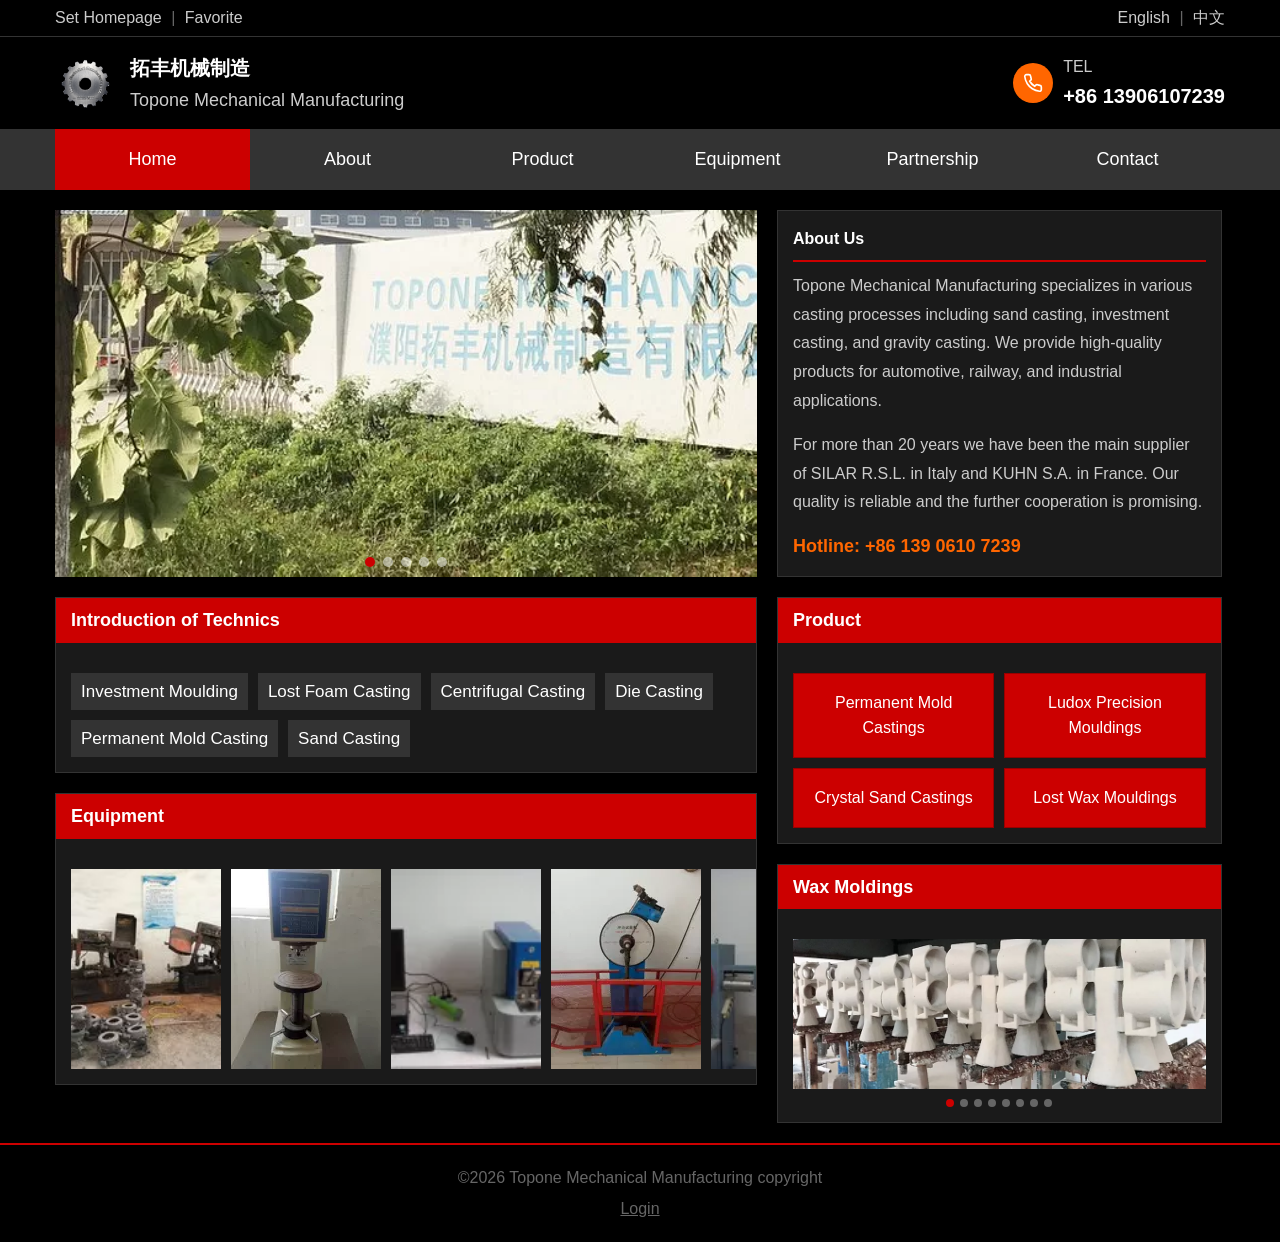
<file: index.html>
<!DOCTYPE html>
<html lang="en">
<head>
    <meta charset="UTF-8">
    <meta name="viewport" content="width=device-width, initial-scale=1.0">
    <title data-i18n="company_name_en">Topone Mechanical Manufacturing</title>
    <link rel="stylesheet" href="css/style.css">
    <link rel="stylesheet" href="css/i18n.css">
</head>
<body>
    <!-- Top Bar -->
    <div class="top-bar">
        <div class="container">
            <div class="top-links">
                <a href="#" data-i18n="set_homepage">Set Homepage</a>
                <span>|</span>
                <a href="#" data-i18n="favorite">Favorite</a>
            </div>
            <div class="lang-switch">
                <a href="#" data-lang-switch="en" data-i18n="lang_en">English</a>
                <span>|</span>
                <a href="#" data-lang-switch="cn" data-i18n="lang_cn">中文</a>
            </div>
        </div>
    </div>

    <!-- Header -->
    <header class="header">
        <div class="container">
            <div class="logo">
                <img src="img/logo.png" alt="Topone Logo">
                <div class="logo-text">
                    <h1 data-i18n="company_name_cn">拓丰机械制造</h1>
                    <p data-i18n="company_name_en">Topone Mechanical Manufacturing</p>
                </div>
            </div>
            <div class="contact-info">
                <div class="phone-icon">
                    <svg viewBox="0 0 24 24" fill="none" stroke="currentColor" stroke-width="2">
                        <path d="M22 16.92v3a2 2 0 0 1-2.18 2 19.79 19.79 0 0 1-8.63-3.07 19.5 19.5 0 0 1-6-6 19.79 19.79 0 0 1-3.07-8.67A2 2 0 0 1 4.11 2h3a2 2 0 0 1 2 1.72 12.84 12.84 0 0 0 .7 2.81 2 2 0 0 1-.45 2.11L8.09 9.91a16 16 0 0 0 6 6l1.27-1.27a2 2 0 0 1 2.11-.45 12.84 12.84 0 0 0 2.81.7A2 2 0 0 1 22 16.92z"></path>
                    </svg>
                </div>
                <div class="phone-info">
                    <span class="tel-label" data-i18n="tel">TEL</span>
                    <span class="tel-number">+86 13906107239</span>
                </div>
            </div>
        </div>
    </header>

    <!-- Navigation -->
    <nav class="main-nav">
        <div class="container">
            <ul class="nav-list">
                <li class="active"><a href="index.html" data-i18n="nav_home">Home</a></li>
                <li><a href="about.html" data-i18n="nav_about">About</a></li>
                <li><a href="product.html" data-i18n="nav_product">Product</a></li>
                <li><a href="equipment.html" data-i18n="nav_equipment">Equipment</a></li>
                <li><a href="partnership.html" data-i18n="nav_partnership">Partnership</a></li>
                <li><a href="contact.html" data-i18n="nav_contact">Contact</a></li>
            </ul>
        </div>
    </nav>

    <!-- Main Content -->
    <main class="main-content">
        <div class="container">
            <!-- Banner Section -->
            <section class="banner-section">
                <div class="banner-slider" id="banner-slider">
                    <div class="slider-container">
                        <img src="img/home/b1.jpg" alt="Factory" class="slider-image active">
                        <img src="img/home/b2.jpg" alt="Factory 2" class="slider-image">
                        <img src="img/home/b3.jpg" alt="Factory 3" class="slider-image">
                        <img src="img/home/b4.jpg" alt="Factory 4" class="slider-image">
                        <img src="img/home/b5.jpg" alt="Factory 5" class="slider-image">
                    </div>
                    <div class="slider-dots">
                        <span class="dot active" data-index="0"></span>
                        <span class="dot" data-index="1"></span>
                        <span class="dot" data-index="2"></span>
                        <span class="dot" data-index="3"></span>
                        <span class="dot" data-index="4"></span>
                    </div>
                </div>
                <div class="about-box">
                    <h3 data-i18n="home_about_title">About us</h3>
                    <p data-i18n="home_about_desc">As a leader in the manufacturing industry, Topone Mechanical has a wealth of knowledge and expertise in the metal casting industry. We utilize this experience to provide the best quality and innovative products to the global market.</p>
                    <p data-i18n="home_partner_desc">For more than 20 years we have been the main supplier of SILAR R.S.L. in Italy and KUHN S.A. in France. Our quality is reliable and the further cooperation is promising.</p>
                    <div class="hotline">
                        <span data-i18n="home_hotline">Hotline: +86 139 0610 7239</span>
                    </div>
                </div>
            </section>

            <!-- Two Column Section -->
            <div class="two-column">
                <!-- Left Column -->
                <div class="left-column">
                    <!-- Technics Section -->
                    <section class="technics-section">
                        <h3 class="section-title" data-i18n="home_technics_title">Introduction of Technics</h3>
                        <div class="technics-links">
                            <a href="technics.html?id=investment" data-i18n="technic_investment_title">Investment Moulding</a>
                            <a href="technics.html?id=lost-foam" data-i18n="technic_lostfoam_title">Lost Foam Casting</a>
                            <a href="technics.html?id=centrifugal" data-i18n="technic_centrifugal_title">Centrifugal Casting</a>
                            <a href="technics.html?id=die" data-i18n="technic_die_title">Die Casting</a>
                            <a href="technics.html?id=permanent" data-i18n="technic_permanent_title">Permanent Mold Casting</a>
                            <a href="technics.html?id=sand" data-i18n="technic_sand_title">Sand Casting</a>
                        </div>
                    </section>

                    <!-- Equipment Section -->
                    <section class="equipments-section">
                        <h3 class="section-title" data-i18n="equipment_title">Our Equipments</h3>
                        <div class="equipment-scroll-container">
                            <div class="equipment-scroll">
                                <div class="equipment-item">
                                    <img src="img/home/c1.jpg" alt="Cutting Machine">
                                </div>
                                <div class="equipment-item">
                                    <img src="img/home/c2.png" alt="Tempering Furnace">
                                </div>
                                <div class="equipment-item">
                                    <img src="img/home/c3.png" alt="Shot Blasting Machine">
                                </div>
                                <div class="equipment-item">
                                    <img src="img/home/c4.png" alt="Normalizing Furnace">
                                </div>
                                <!-- Duplicate for seamless loop -->
                                <div class="equipment-item">
                                    <img src="img/home/c5.jpg" alt="Cutting Machine">
                                </div>
                                <div class="equipment-item">
                                    <img src="img/home/c6.jpg" alt="Tempering Furnace">
                                </div>
                                <div class="equipment-item">
                                    <img src="img/home/c7.jpg" alt="Shot Blasting Machine">
                                </div>
                                <div class="equipment-item">
                                    <img src="img/home/c8.jpg" alt="Normalizing Furnace">
                                </div>
                                <div class="equipment-item">
                                    <img src="img/home/c9.jpg" alt="Normalizing Furnace">
                                </div>
                            </div>
                        </div>
                    </section>
                </div>

                <!-- Right Column -->
                <div class="right-column">
                    <!-- Product Section -->
                    <section class="product-section">
                        <h3 class="section-title" data-i18n="nav_product">Product</h3>
                        <div class="product-grid">
                            <a href="product-category.html?category=permanent-mold" class="product-btn" data-i18n="cat_permanent_mold">Permanent Mold Castings</a>
                            <a href="product-category.html?category=ludox" class="product-btn" data-i18n="cat_ludox">Ludox Precision Mouldings</a>
                            <a href="product-category.html?category=crystal-sand" class="product-btn" data-i18n="cat_crystal_sand">Sand Castings</a>
                            <a href="product-category.html?category=lost-wax" class="product-btn" data-i18n="cat_lost_wax">Lost Wax Mouldings</a>
                        </div>
                    </section>

                    <!-- Wax Moldings Section -->
                    <section class="wax-section">
                        <h3 class="section-title" data-i18n="home_wax_title">Wax Moldings</h3>
                        <div class="wax-slider" id="wax-slider">
                            <div class="wax-slider-container">
                                <img src="img/home/d1.jpg" alt="Wax Molding 1" class="wax-image active">
                                <img src="img/home/d2.jpg" alt="Wax Molding 2" class="wax-image">
                                <img src="img/home/d3.jpg" alt="Wax Molding 3" class="wax-image">
                                <img src="img/home/d4.jpg" alt="Wax Molding 4" class="wax-image">
                                <img src="img/home/d5.jpg" alt="Wax Molding 5" class="wax-image">
                                <img src="img/home/d6.jpg" alt="Wax Molding 6" class="wax-image">
                                <img src="img/home/d7.jpg" alt="Wax Molding 7" class="wax-image">
                                <img src="img/home/d8.jpg" alt="Wax Molding 8" class="wax-image">
                            </div>
                            <div class="wax-slider-dots">
                                <span class="wax-dot active" data-index="0"></span>
                                <span class="wax-dot" data-index="1"></span>
                                <span class="wax-dot" data-index="2"></span>
                                <span class="wax-dot" data-index="3"></span>
                                <span class="wax-dot" data-index="4"></span>
                                <span class="wax-dot" data-index="5"></span>
                                <span class="wax-dot" data-index="6"></span>
                                <span class="wax-dot" data-index="7"></span>
                            </div>
                        </div>
                    </section>
                </div>
            </div>
        </div>
    </main>

    <!-- Footer -->
    <footer class="footer">
        <div class="container">
            <p data-i18n="copyright">&copy;2026 Topone Mechanical Manufacturing copyright</p>
            <a href="#" class="login-link" data-i18n="login">Login</a>
        </div>
    </footer>

    <!-- i18n Script -->
    <script src="js/i18n.js"></script>
    
    <!-- Banner Slider Script -->
    <script>
        // Banner Slider functionality
        (function() {
            const sliderImages = document.querySelectorAll('.slider-image');
            const dots = document.querySelectorAll('.slider-dots .dot');
            let currentIndex = 0;
            const totalImages = sliderImages.length;
            const intervalTime = 2000; // 10 seconds

            // Function to show specific slide
            function showSlide(index) {
                // Remove active class from all images and dots
                sliderImages.forEach(img => img.classList.remove('active'));
                dots.forEach(dot => dot.classList.remove('active'));

                // Add active class to current image and dot
                sliderImages[index].classList.add('active');
                dots[index].classList.add('active');

                currentIndex = index;
            }

            // Function to show next slide
            function nextSlide() {
                const nextIndex = (currentIndex + 1) % totalImages;
                showSlide(nextIndex);
            }

            // Auto-play slider
            let sliderInterval = setInterval(nextSlide, intervalTime);

            // Add click event to dots
            dots.forEach((dot, index) => {
                dot.addEventListener('click', () => {
                    // Clear existing interval
                    clearInterval(sliderInterval);
                    // Show clicked slide
                    showSlide(index);
                    // Restart auto-play
                    sliderInterval = setInterval(nextSlide, intervalTime);
                });
            });

            // Pause slider when mouse hovers over it
            const slider = document.getElementById('banner-slider');
            slider.addEventListener('mouseenter', () => {
                clearInterval(sliderInterval);
            });

            // Resume slider when mouse leaves
            slider.addEventListener('mouseleave', () => {
                sliderInterval = setInterval(nextSlide, intervalTime);
            });
        })();
    </script>
    
    <!-- Wax Slider Script -->
    <script>
        // Wax Slider functionality
        (function() {
            const waxImages = document.querySelectorAll('.wax-image');
            const waxDots = document.querySelectorAll('.wax-dot');
            let currentWaxIndex = 0;
            const totalWaxImages = waxImages.length;
            const waxIntervalTime = 10000; // 10 seconds

            // Function to show specific wax slide
            function showWaxSlide(index) {
                // Remove active class from all images and dots
                waxImages.forEach(img => img.classList.remove('active'));
                waxDots.forEach(dot => dot.classList.remove('active'));

                // Add active class to current image and dot
                waxImages[index].classList.add('active');
                waxDots[index].classList.add('active');

                currentWaxIndex = index;
            }

            // Function to show next wax slide
            function nextWaxSlide() {
                const nextIndex = (currentWaxIndex + 1) % totalWaxImages;
                showWaxSlide(nextIndex);
            }

            // Auto-play wax slider
            let waxSliderInterval = setInterval(nextWaxSlide, waxIntervalTime);

            // Add click event to wax dots
            waxDots.forEach((dot, index) => {
                dot.addEventListener('click', () => {
                    // Clear existing interval
                    clearInterval(waxSliderInterval);
                    // Show clicked slide
                    showWaxSlide(index);
                    // Restart auto-play
                    waxSliderInterval = setInterval(nextWaxSlide, waxIntervalTime);
                });
            });

            // Pause wax slider when mouse hovers over it
            const waxSlider = document.getElementById('wax-slider');
            waxSlider.addEventListener('mouseenter', () => {
                clearInterval(waxSliderInterval);
            });

            // Resume wax slider when mouse leaves
            waxSlider.addEventListener('mouseleave', () => {
                waxSliderInterval = setInterval(nextWaxSlide, waxIntervalTime);
            });
        })();
    </script>
</body>
</html>
<meta name="description" content="Metal casting manufacturer with 20+ years experience">
<meta name="keywords" content="casting, machining, metal parts">
</file>
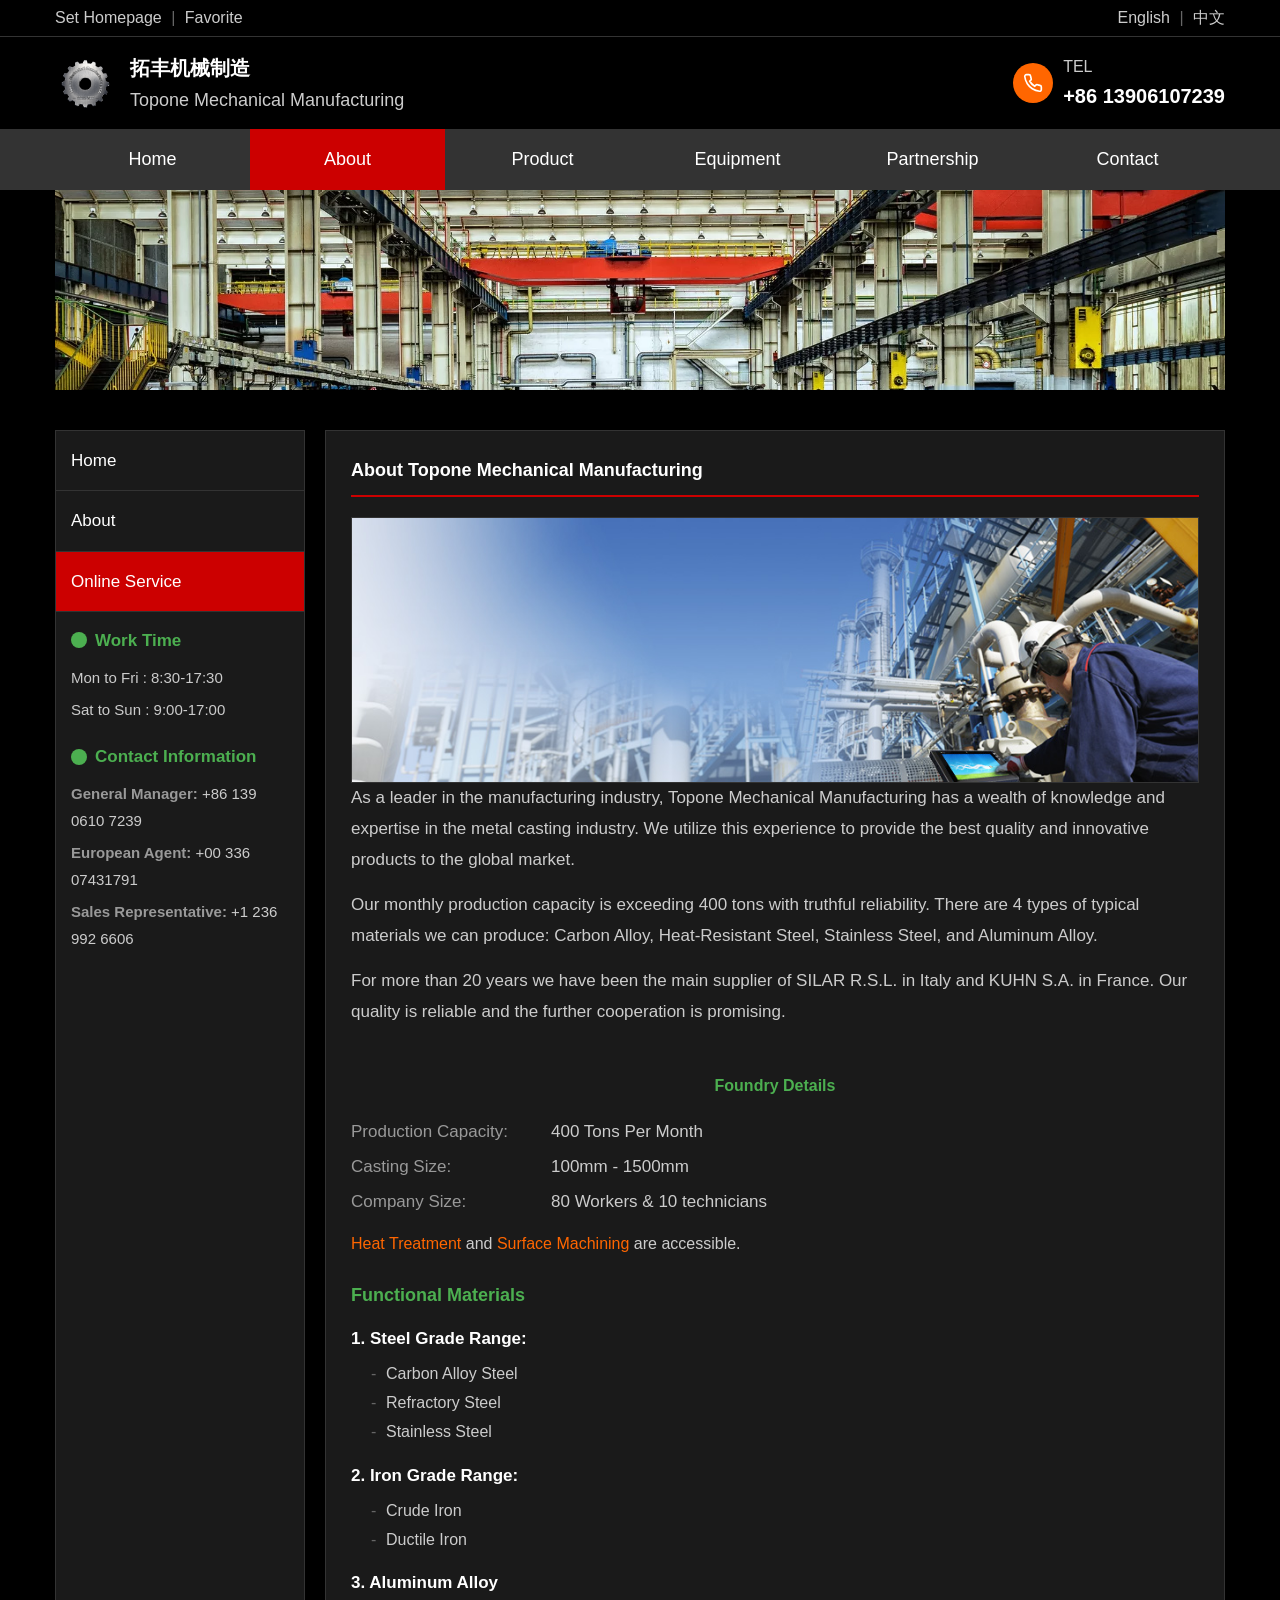
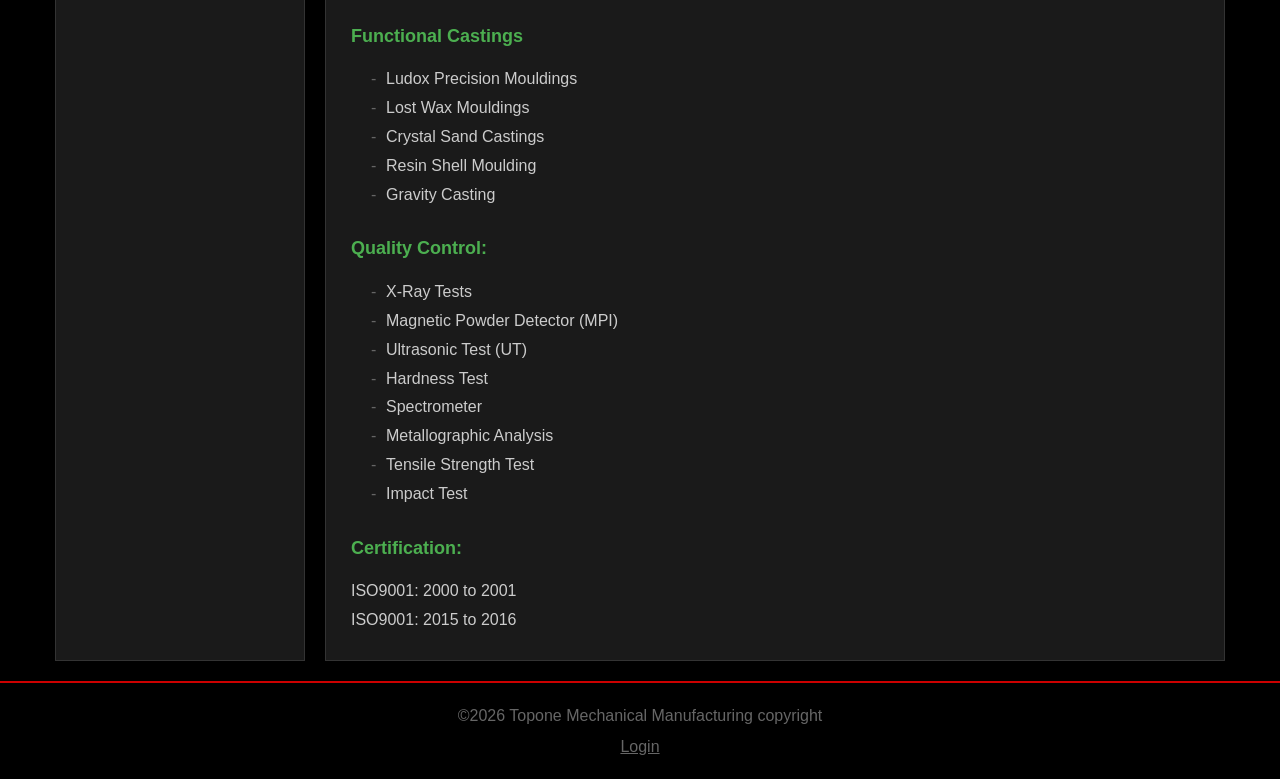
<file: about.html>
<!DOCTYPE html>
<html lang="en">
<head>
    <meta charset="UTF-8">
    <meta name="viewport" content="width=device-width, initial-scale=1.0">
    <title data-i18n="about_title">About - Topone Mechanical Manufacturing</title>
    <link rel="stylesheet" href="css/style.css">
    <link rel="stylesheet" href="css/about.css">
    <link rel="stylesheet" href="css/i18n.css">
</head>
<body>
    <!-- Top Bar -->
    <div class="top-bar">
        <div class="container">
            <div class="top-links">
                <a href="#" data-i18n="set_homepage">Set Homepage</a>
                <span>|</span>
                <a href="#" data-i18n="favorite">Favorite</a>
            </div>
            <div class="lang-switch">
                <a href="#" data-lang-switch="en" data-i18n="lang_en">English</a>
                <span>|</span>
                <a href="#" data-lang-switch="cn" data-i18n="lang_cn">中文</a>
            </div>
        </div>
    </div>

    <!-- Header -->
    <header class="header">
        <div class="container">
            <div class="logo">
                <img src="img/logo.png" alt="Topone Logo">
                <div class="logo-text">
                    <h1 data-i18n="company_name_cn">拓丰机械制造</h1>
                    <p data-i18n="company_name_en">Topone Mechanical Manufacturing</p>
                </div>
            </div>
            <div class="contact-info">
                <div class="phone-icon">
                    <svg viewBox="0 0 24 24" fill="none" stroke="currentColor" stroke-width="2">
                        <path d="M22 16.92v3a2 2 0 0 1-2.18 2 19.79 19.79 0 0 1-8.63-3.07 19.5 19.5 0 0 1-6-6 19.79 19.79 0 0 1-3.07-8.67A2 2 0 0 1 4.11 2h3a2 2 0 0 1 2 1.72 12.84 12.84 0 0 0 .7 2.81 2 2 0 0 1-.45 2.11L8.09 9.91a16 16 0 0 0 6 6l1.27-1.27a2 2 0 0 1 2.11-.45 12.84 12.84 0 0 0 2.81.7A2 2 0 0 1 22 16.92z"></path>
                    </svg>
                </div>
                <div class="phone-info">
                    <span class="tel-label" data-i18n="tel">TEL</span>
                    <span class="tel-number">+86 13906107239</span>
                </div>
            </div>
        </div>
    </header>

    <!-- Navigation -->
    <nav class="main-nav">
        <div class="container">
            <ul class="nav-list">
                <li><a href="index.html" data-i18n="nav_home">Home</a></li>
                <li class="active"><a href="about.html" data-i18n="nav_about">About</a></li>
                <li><a href="product.html" data-i18n="nav_product">Product</a></li>
                <li><a href="equipment.html" data-i18n="nav_equipment">Equipment</a></li>
                <li><a href="partnership.html" data-i18n="nav_partnership">Partnership</a></li>
                <li><a href="contact.html" data-i18n="nav_contact">Contact</a></li>
            </ul>
        </div>
    </nav>

    <!-- Banner -->
    <div class="page-banner">
        <div class="container">
            <img src="img/about/banner.jpg" alt="Factory">
        </div>
    </div>

    <!-- Main Content -->
    <main class="main-content">
        <div class="container">
            <div class="about-layout">
                <!-- Sidebar -->
                <aside class="sidebar">
                    <nav class="sidebar-nav">
                        <a href="index.html" class="sidebar-link" data-i18n="nav_home">Home</a>
                        <a href="about.html" class="sidebar-link" data-i18n="nav_about">About</a>
                        <a href="#" class="sidebar-link active" data-i18n="equipment_online_service">Online Service</a>
                    </nav>
                    <div class="sidebar-info">
                        <div class="info-block">
                            <h4><span class="icon icon-clock"></span><span data-i18n="about_work_time">Work Time</span></h4>
                            <p data-i18n="about_work_time_weekday">Mon to Fri : 8:30-17:30</p>
                            <p data-i18n="about_work_time_weekend">Sat to Sun : 9:00-17:00</p>
                        </div>
                        <div class="info-block">
                            <h4><span class="icon icon-contact"></span><span data-i18n="contact_info">Contact Details</span></h4>
                            <p><strong data-i18n="about_manager">General Manager:</strong> +86 139 0610 7239</p>
                            <p><strong data-i18n="about_eu_agent">European Agent:</strong> +00 336 07431791</p>
                            <p><strong data-i18n="about_sales">Sales Representative:</strong> +1 236 992 6606</p>
                        </div>
                    </div>
                </aside>

                <!-- Content -->
                <div class="about-content">
                    <section class="about-intro">
                        <h2 data-i18n="about_company_intro">About Topone Mechanical Manufacturing</h2>
                        <div class="intro-image">
                            <img src="img/about/worker.jpg" alt="Worker">
                        </div>
                        <div class="intro-text">
                            <p data-i18n="about_description">As a leader in the manufacturing industry, Topone Mechanical Manufacturing has a wealth of knowledge and expertise in the metal casting industry. We utilize this experience to provide the best quality and innovative products to the global market.</p>
                            <p data-i18n="about_capacity_desc">Our monthly production capacity is exceeding 400 tons with truthful reliability. There are 4 types of typical materials we can produce: Carbon Alloy, Heat-Resistant Steel, Stainless Steel, and Aluminum Alloy.</p>
                            <p data-i18n="about_partner_desc" style="white-space: pre-wrap;">For more than 20 years we have been the main supplier of SILAR R.S.L. in Italy and KUHN S.A. in France. Our quality is reliable and the further cooperation is promising.</p>
                        </div>
                    </section>

                    <section class="foundry-details">
                        <h3 data-i18n="about_foundry_details">Foundry Details</h3>
                        <div class="details-grid">
                            <div class="detail-item">
                                <span class="detail-label" data-i18n="about_capacity_label">Production Capacity:</span>
                                <span class="detail-value" data-i18n="about_capacity_value">400 Tons Per Month</span>
                            </div>
                            <div class="detail-item">
                                <span class="detail-label" data-i18n="about_casting_size_label">Casting Size:</span>
                                <span class="detail-value" data-i18n="about_casting_size_value">100mm - 1500mm</span>
                            </div>
                            <div class="detail-item">
                                <span class="detail-label" data-i18n="about_company_size_label">Company Size:</span>
                                <span class="detail-value" data-i18n="about_company_size_value">80 Workers & 10 technicians</span>
                            </div>
                        </div>
                        <p class="note"><em data-i18n="about_heat_treatment">Heat Treatment</em> and <em data-i18n="about_surface">Surface Machining</em> are accessible.</p>
                    </section>

                    <section class="materials-section">
                        <h3 data-i18n="about_materials">Functional Materials</h3>
                        <div class="material-category">
                            <h4 data-i18n="about_steel_grade">1. Steel Grade Range:</h4>
                            <ul>
                                <li data-i18n="about_carbon_alloy">Carbon Alloy Steel</li>
                                <li data-i18n="about_refractory">Refractory Steel</li>
                                <li data-i18n="about_stainless">Stainless Steel</li>
                            </ul>
                        </div>
                        <div class="material-category">
                            <h4 data-i18n="about_iron_grade">2. Iron Grade Range:</h4>
                            <ul>
                                <li data-i18n="about_crude_iron">Crude Iron</li>
                                <li data-i18n="about_ductile_iron">Ductile Iron</li>
                            </ul>
                        </div>
                        <div class="material-category">
                            <h4 data-i18n="about_aluminum">3. Aluminum Alloy</h4>
                        </div>
                    </section>

                    <section class="castings-section">
                        <h3 data-i18n="about_functional_castings">Functional Castings</h3>
                        <ul>
                            <li data-i18n="cat_ludox">Ludox Precision Moulding</li>
                            <li data-i18n="cat_lost_wax">Lost Wax Moulding</li>
                            <li data-i18n="cat_crystal_sand">Sand Casting</li>
                            <li data-i18n="cat_resin_shell">Shell Resin Moulding</li>
                            <li data-i18n="cat_gravity">Gravity Casting</li>
                        </ul>
                    </section>

                    <section class="quality-section">
                        <h3 data-i18n="about_quality_control">Quality Control:</h3>
                        <ul>
                            <li data-i18n="about_xray">X-Ray Tests</li>
                            <li data-i18n="about_mpi">Magnetic Powder Detector (MPI)</li>
                            <li data-i18n="about_ut">Ultrasonic Test (UT)</li>
                            <li data-i18n="about_hardness">Hardness Test</li>
                            <li data-i18n="about_spectrometer">Spectrometer</li>
                            <li data-i18n="about_metallographic">Metallographic Analysis</li>
                            <li data-i18n="about_tensile">Tensile Strength Test</li>
                            <li data-i18n="about_impact">Impact Test</li>
                        </ul>
                    </section>

                    <section class="certification-section">
                        <h3 data-i18n="about_certification">Certification:</h3>
                        <p>ISO9001: 2000 to 2001</p>
                        <p>ISO9001: 2015 to 2016</p>
                    </section>
                </div>
            </div>
        </div>
    </main>

    <!-- Footer -->
    <footer class="footer">
        <div class="container">
            <p data-i18n="copyright">&copy;2026 Topone Mechanical Manufacturing copyright</p>
            <a href="#" class="login-link" data-i18n="login">Login</a>
        </div>
    </footer>

    <!-- i18n Script -->
    <script src="js/i18n.js"></script>
    <script>
        // Hide sections except about-intro when language is Chinese
        function toggleSectionsByLanguage() {
            const currentLang = (typeof I18n !== 'undefined' && I18n.getCurrentLang) ? I18n.getCurrentLang() : 'en';
            const sectionsToHide = document.querySelectorAll('.foundry-details, .materials-section, .castings-section, .quality-section, .certification-section');
            
            sectionsToHide.forEach(section => {
                if (currentLang === 'cn') {
                    section.style.display = 'none';
                } else {
                    section.style.display = '';
                }
            });
        }

        // Run on page load
        document.addEventListener('DOMContentLoaded', toggleSectionsByLanguage);

        // Run when language changes
        document.addEventListener('languageChanged', toggleSectionsByLanguage);
    </script>
</body>
</html>
</file>
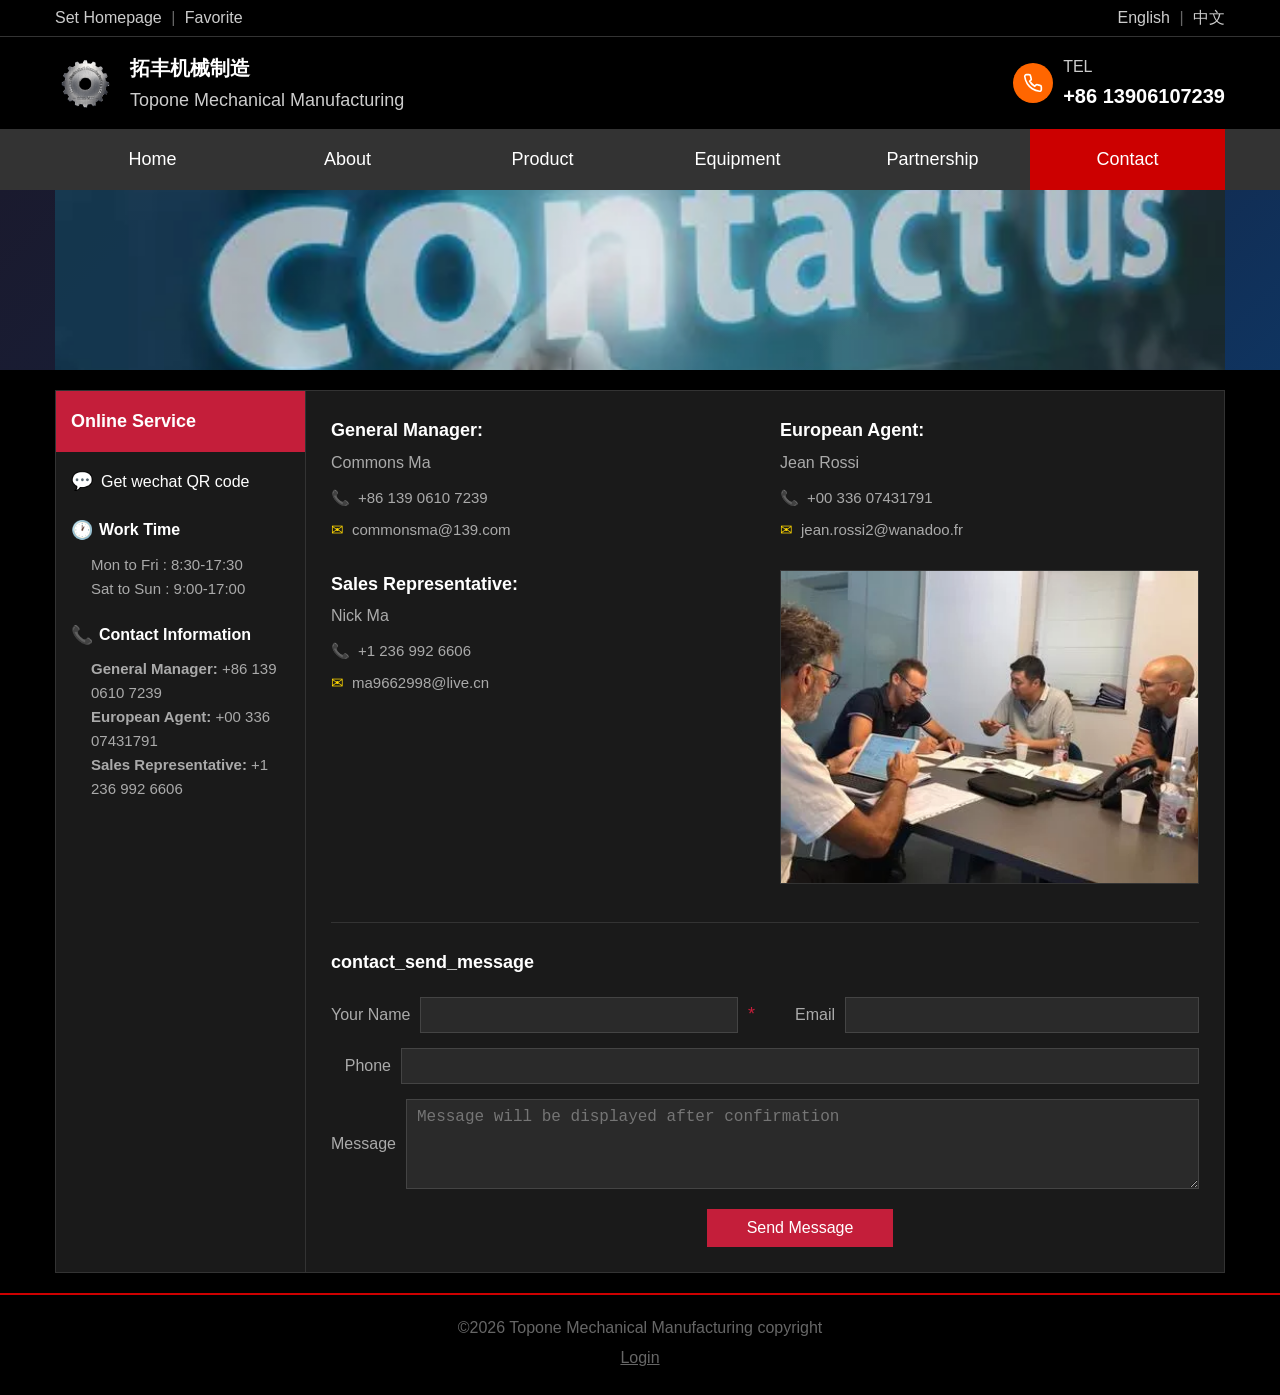
<file: contact.html>
<!DOCTYPE html>
<html lang="en">
<head>
    <meta charset="UTF-8">
    <meta name="viewport" content="width=device-width, initial-scale=1.0">
    <title data-i18n="contact_title">Contact - Topone Mechanical Manufacturing</title>
    <link rel="stylesheet" href="css/style.css">
    <link rel="stylesheet" href="css/contact.css">
    <link rel="stylesheet" href="css/i18n.css">
</head>
<body>
    <!-- Top Bar -->
    <div class="top-bar">
        <div class="container">
            <div class="top-links">
                <a href="#" data-i18n="set_homepage">Set Homepage</a>
                <span>|</span>
                <a href="#" data-i18n="favorite">Favorite</a>
            </div>
            <div class="lang-switch">
                <a href="#" data-lang-switch="en" data-i18n="lang_en">English</a>
                <span>|</span>
                <a href="#" data-lang-switch="cn" data-i18n="lang_cn">中文</a>
            </div>
        </div>
    </div>

    <!-- Header -->
    <header class="header">
        <div class="container">
            <div class="logo">
                <img src="img/logo.png" alt="Topone Logo">
                <div class="logo-text">
                    <h1 data-i18n="company_name_cn">拓丰机械制造</h1>
                    <p data-i18n="company_name_en">Topone Mechanical Manufacturing</p>
                </div>
            </div>
            <div class="contact-info">
                <div class="phone-icon">
                    <svg viewBox="0 0 24 24" fill="none" stroke="currentColor" stroke-width="2">
                        <path d="M22 16.92v3a2 2 0 0 1-2.18 2 19.79 19.79 0 0 1-8.63-3.07 19.5 19.5 0 0 1-6-6 19.79 19.79 0 0 1-3.07-8.67A2 2 0 0 1 4.11 2h3a2 2 0 0 1 2 1.72 12.84 12.84 0 0 0 .7 2.81 2 2 0 0 1-.45 2.11L8.09 9.91a16 16 0 0 0 6 6l1.27-1.27a2 2 0 0 1 2.11-.45 12.84 12.84 0 0 0 2.81.7A2 2 0 0 1 22 16.92z"></path>
                    </svg>
                </div>
                <div class="phone-info">
                    <span class="tel-label" data-i18n="tel">TEL</span>
                    <span class="tel-number">+86 13906107239</span>
                </div>
            </div>
        </div>
    </header>

    <!-- Navigation -->
    <nav class="main-nav">
        <div class="container">
            <ul class="nav-list">
                <li><a href="index.html" data-i18n="nav_home">Home</a></li>
                <li><a href="about.html" data-i18n="nav_about">About</a></li>
                <li><a href="product.html" data-i18n="nav_product">Product</a></li>
                <li><a href="equipment.html" data-i18n="nav_equipment">Equipment</a></li>
                <li><a href="partnership.html" data-i18n="nav_partnership">Partnership</a></li>
                <li class="active"><a href="contact.html" data-i18n="nav_contact">Contact</a></li>
            </ul>
        </div>
    </nav>

    <!-- Banner -->
    <div class="page-banner contact-banner">
        <div class="container">
            <img src="img/contact/banner.jpg" alt="Contact Us">
        </div>
    </div>

    <!-- Main Content -->
    <main class="main-content">
        <div class="container">
            <div class="contact-layout">
                <!-- Sidebar -->
                <aside class="contact-sidebar">
                    <h3 class="sidebar-title" data-i18n="equipment_online_service">Online Service</h3>
                    <div class="sidebar-content">
                        <div class="qr-section">
                            <p class="qr-text" data-i18n="equipment_qr_text" onclick="openQRModal()">Get wechat QR code</p>
                        </div>
                        <div class="info-section">
                            <h4><span class="icon icon-clock"></span><span data-i18n="about_work_time">Work Time</span></h4>
                            <p data-i18n="about_work_time_weekday">Mon to Fri : 8:30-17:30</p>
                            <p data-i18n="about_work_time_weekend">Sat to Sun : 9:00-17:00</p>
                        </div>
                        <div class="info-section">
                            <h4><span class="icon icon-contact"></span><span data-i18n="contact_info">Contact Details</span></h4>
                            <p><strong data-i18n="about_manager">General Manager:</strong> +86 139 0610 7239</p>
                            <p><strong data-i18n="about_eu_agent">European Agent:</strong> +00 336 07431791</p>
                            <p><strong data-i18n="about_sales">Sales Representative:</strong> +1 236 992 6606</p>
                        </div>
                    </div>
                </aside>

                <!-- Contact Content -->
                <div class="contact-content">
                    <div class="contact-info-section">
                        <!-- Top Row - Two Contact Cards -->
                        <div class="contact-row">
                            <!-- General Manager -->
                            <div class="contact-card">
                                <h3 data-i18n="about_manager">General Manager</h3>
                                <p class="contact-name" data-i18n="contact_manager_name">Commons Ma</p>
                                <div class="contact-item">
                                    <span class="icon-phone"></span>
                                    <span>+86 139 0610 7239</span>
                                </div>
                                <div class="contact-item">
                                    <span class="icon-email"></span>
                                    <span>commonsma@139.com</span>
                                </div>
                            </div>

                            <!-- European Agent -->
                            <div class="contact-card">
                                <h3 data-i18n="about_eu_agent">European Agent</h3>
                                <p class="contact-name" data-i18n="contact_eu_agent_name">Jean Rossi</p>
                                <div class="contact-item">
                                    <span class="icon-phone"></span>
                                    <span>+00 336 07431791</span>
                                </div>
                                <div class="contact-item">
                                    <span class="icon-email"></span>
                                    <span>jean.rossi2@wanadoo.fr</span>
                                </div>
                            </div>
                        </div>

                        <!-- Bottom Row - Sales Rep and Image -->
                        <div class="contact-row">
                            <!-- Sales Representative -->
                            <div class="contact-card">
                                <h3 data-i18n="about_sales">Sales Representative</h3>
                                <p class="contact-name" data-i18n="contact_sales_name">Nick Ma</p>
                                <div class="contact-item">
                                    <span class="icon-phone"></span>
                                    <span>+1 236 992 6606</span>
                                </div>
                                <div class="contact-item">
                                    <span class="icon-email"></span>
                                    <span>ma9662998@live.cn</span>
                                </div>
                            </div>

                            <!-- Meeting Image -->
                            <div class="meeting-image">
                                <img src="img/contact/meeting.jpg" alt="Meeting">
                            </div>
                        </div>
                    </div>

                    <!-- Contact Form -->
                    <div class="contact-form-section">
                        <h3 data-i18n="contact_send_message">Send a Message:</h3>
                    
                        <form class="contact-form" action="https://formspree.io/f/mnjoyvwj" method="POST">
                            <div class="form-row">
                                <div class="form-group">
                                    <label for="name" data-i18n="contact_name">Name:</label>
                                    <input type="text" id="name" name="name" required>
                                    <span class="required">*</span>
                                </div>
                                <div class="form-group">
                                    <label for="email" data-i18n="contact_email">Email:</label>
                                    <input type="email" id="email" name="email" required>
                                </div>
                            </div>
                            <div class="form-row">
                                <div class="form-group">
                                    <label for="phone" data-i18n="contact_phone">Phone:</label>
                                    <input type="tel" id="phone" name="phone">
                                </div>
                            </div>
                            <div class="form-row">
                                <div class="form-group form-group-full">
                                    <label for="message" data-i18n="contact_message">Message:</label>
                                    <textarea id="message" name="message" rows="4" data-i18n-placeholder="contact_message_placeholder" placeholder="Message will be displayed after confirmation"></textarea>
                                </div>
                            </div>
                            <div class="form-submit">
                                <button type="submit" class="submit-btn" data-i18n="contact_submit">Submit</button>
                            </div>
                        </form>
                    </div>
                </div>
            </div>
        </div>
    </main>

    <!-- Footer -->
    <footer class="footer">
        <div class="container">
            <p data-i18n="copyright">&copy;2026 Topone Mechanical Manufacturing copyright</p>
            <a href="#" class="login-link" data-i18n="login">Login</a>
        </div>
    </footer>

    <!-- QR Code Modal -->
    <div id="qrModal" class="qr-modal">
        <div class="qr-modal-content">
            <span class="qr-close" onclick="closeQRModal()">&times;</span>
            <div class="qr-image-container">
                <img src="img/qrcode.jpg" alt="WeChat QR Code">
            </div>
            <p class="qr-caption" data-i18n="scan_qrcode">Scan QRcode</p>
        </div>
    </div>

    <!-- i18n Script -->
    <script src="js/i18n.js"></script>
    <script>
        // Open QR Modal
        function openQRModal() {
            document.getElementById('qrModal').style.display = 'flex';
        }

        // Close QR Modal
        function closeQRModal() {
            document.getElementById('qrModal').style.display = 'none';
        }

        // Close modal when clicking outside
        window.onclick = function(event) {
            var modal = document.getElementById('qrModal');
            if (event.target == modal) {
                modal.style.display = 'none';
            }
        }
    </script>
</body>
</html>
</file>
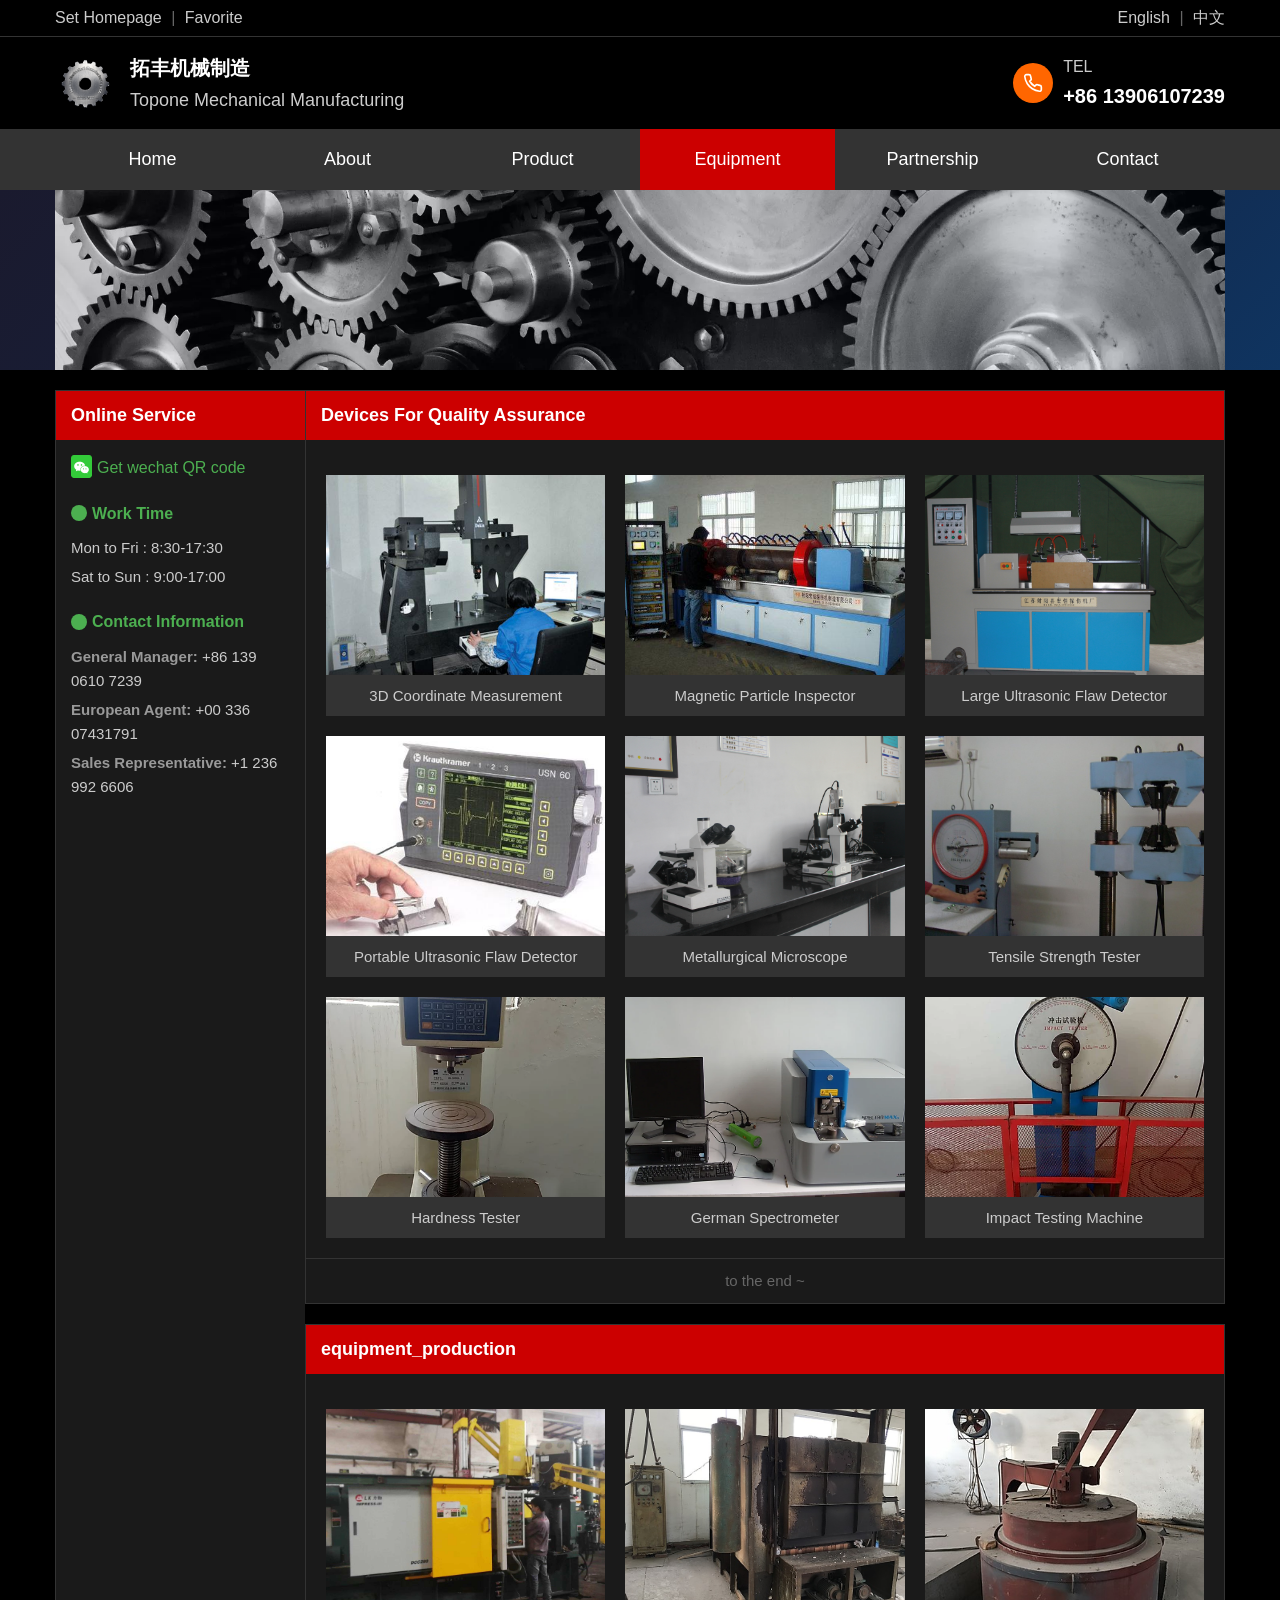
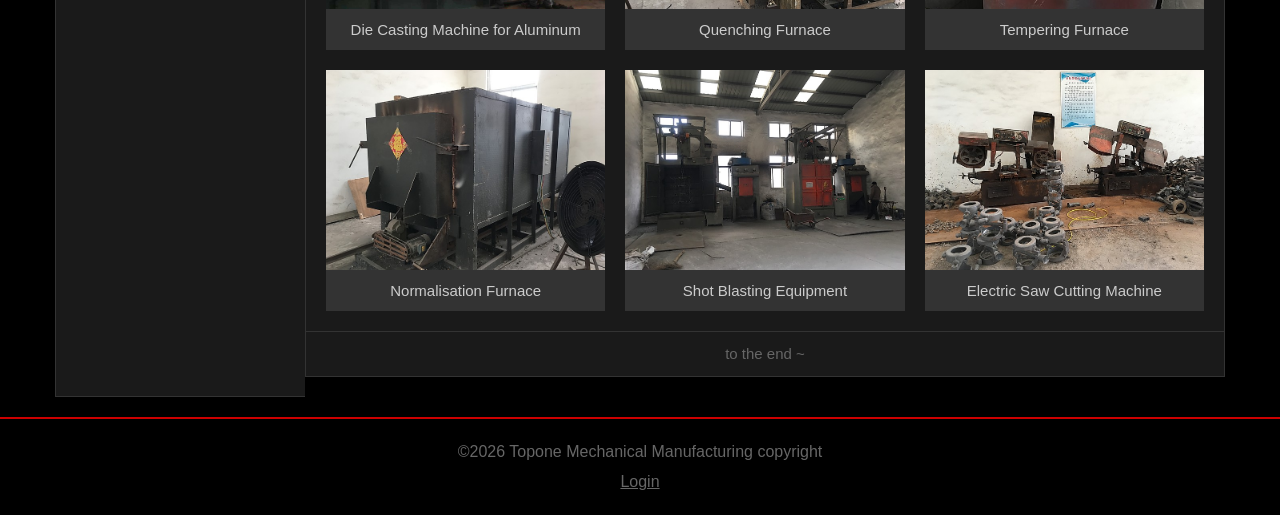
<file: equipment.html>
<!DOCTYPE html>
<html lang="en">
<head>
    <meta charset="UTF-8">
    <meta name="viewport" content="width=device-width, initial-scale=1.0">
    <title data-i18n="equipment_title">Equipment - Topone Mechanical Manufacturing</title>
    <link rel="stylesheet" href="css/style.css">
    <link rel="stylesheet" href="css/equipment.css">
    <link rel="stylesheet" href="css/i18n.css">
</head>
<body>
    <!-- Top Bar -->
    <div class="top-bar">
        <div class="container">
            <div class="top-links">
                <a href="#" data-i18n="set_homepage">Set Homepage</a>
                <span>|</span>
                <a href="#" data-i18n="favorite">Favorite</a>
            </div>
            <div class="lang-switch">
                <a href="#" data-lang-switch="en" data-i18n="lang_en">English</a>
                <span>|</span>
                <a href="#" data-lang-switch="cn" data-i18n="lang_cn">中文</a>
            </div>
        </div>
    </div>

    <!-- Header -->
    <header class="header">
        <div class="container">
            <div class="logo">
                <img src="img/logo.png" alt="Topone Logo">
                <div class="logo-text">
                    <h1 data-i18n="company_name_cn">拓丰机械制造</h1>
                    <p data-i18n="company_name_en">Topone Mechanical Manufacturing</p>
                </div>
            </div>
            <div class="contact-info">
                <div class="phone-icon">
                    <svg viewBox="0 0 24 24" fill="none" stroke="currentColor" stroke-width="2">
                        <path d="M22 16.92v3a2 2 0 0 1-2.18 2 19.79 19.79 0 0 1-8.63-3.07 19.5 19.5 0 0 1-6-6 19.79 19.79 0 0 1-3.07-8.67A2 2 0 0 1 4.11 2h3a2 2 0 0 1 2 1.72 12.84 12.84 0 0 0 .7 2.81 2 2 0 0 1-.45 2.11L8.09 9.91a16 16 0 0 0 6 6l1.27-1.27a2 2 0 0 1 2.11-.45 12.84 12.84 0 0 0 2.81.7A2 2 0 0 1 22 16.92z"></path>
                    </svg>
                </div>
                <div class="phone-info">
                    <span class="tel-label" data-i18n="tel">TEL</span>
                    <span class="tel-number">+86 13906107239</span>
                </div>
            </div>
        </div>
    </header>

    <!-- Navigation -->
    <nav class="main-nav">
        <div class="container">
            <ul class="nav-list">
                <li><a href="index.html" data-i18n="nav_home">Home</a></li>
                <li><a href="about.html" data-i18n="nav_about">About</a></li>
                <li><a href="product.html" data-i18n="nav_product">Product</a></li>
                <li class="active"><a href="equipment.html" data-i18n="nav_equipment">Equipment</a></li>
                <li><a href="partnership.html" data-i18n="nav_partnership">Partnership</a></li>
                <li><a href="contact.html" data-i18n="nav_contact">Contact</a></li>
            </ul>
        </div>
    </nav>

    <!-- Banner -->
    <div class="page-banner equipment-banner">
        <div class="container">
            <img src="img/equipment/banner.jpg" alt="Gears">
        </div>
    </div>

    <!-- Main Content -->
    <main class="main-content">
        <div class="container">
            <div class="equipment-layout">
                <!-- Sidebar -->
                <aside class="equipment-sidebar">
                    <h3 class="sidebar-title" data-i18n="equipment_online_service">Online Service</h3>
                    <div class="sidebar-content">
                        <div class="qr-section">
                            <p class="qr-text" data-i18n="equipment_qr_text" onclick="openQRModal()">Get wechat QR code</p>
                        </div>
                        <div class="info-section">
                            <h4><span class="icon icon-clock"></span><span data-i18n="about_work_time">Work Time</span></h4>
                            <p data-i18n="about_work_time_weekday">Mon to Fri : 8:30-17:30</p>
                            <p data-i18n="about_work_time_weekend">Sat to Sun : 9:00-17:00</p>
                        </div>
                        <div class="info-section">
                            <h4><span class="icon icon-contact"></span><span data-i18n="contact_info">Contact Details</span></h4>
                            <p><strong data-i18n="about_manager">General Manager:</strong> +86 139 0610 7239</p>
                            <p><strong data-i18n="about_eu_agent">European Agent:</strong> +00 336 07431791</p>
                            <p><strong data-i18n="about_sales">Sales Representative:</strong> +1 236 992 6606</p>
                        </div>
                    </div>
                </aside>

                <!-- Equipment Content -->
                <div class="equipment-content">
                    <!-- Quality Assurance Section -->
                    <section class="equipment-section">
                        <h3 class="section-title" data-i18n="equipment_quality">Devices For Quality Assurance</h3>
                        <div class="equipment-grid">
                            <div class="equipment-item" data-quality-index="0">
                                <div class="equipment-image">
                                    <img src="img/equipment/1/1.jpg" alt="3D Coordinate Measurement">
                                </div>
                                <p class="equipment-name" data-i18n="equip_3d">3D Coordinate Measurement</p>
                            </div>
                            <div class="equipment-item" data-quality-index="1">
                                <div class="equipment-image">
                                    <img src="img/equipment/1/2.jpg" alt="Magnetic Particle Inspector">
                                </div>
                                <p class="equipment-name" data-i18n="equip_magnetic">Magnetic Particle Inspector</p>
                            </div>
                            <div class="equipment-item" data-quality-index="2">
                                <div class="equipment-image">
                                    <img src="img/equipment/1/3.jpg" alt="Large Ultrasonic Flaw Detector">
                                </div>
                                <p class="equipment-name" data-i18n="equip_ultrasonic_large">Large Ultrasonic Flaw Detector</p>
                            </div>
                            <div class="equipment-item" data-quality-index="3">
                                <div class="equipment-image">
                                    <img src="img/equipment/1/4.jpg" alt="Portable Ultrasonic Flaw Detector">
                                </div>
                                <p class="equipment-name" data-i18n="equip_ultrasonic_portable">Portable Ultrasonic Flaw Detector</p>
                            </div>
                            <div class="equipment-item" data-quality-index="4">
                                <div class="equipment-image">
                                    <img src="img/equipment/1/5.jpg" alt="Metallurgical Microscope">
                                </div>
                                <p class="equipment-name" data-i18n="equip_microscope">Metallurgical Microscope</p>
                            </div>
                            <div class="equipment-item" data-quality-index="5">
                                <div class="equipment-image">
                                    <img src="img/equipment/1/6.jpg" alt="Tensile Strength Tester">
                                </div>
                                <p class="equipment-name" data-i18n="equip_tensile">Tensile Strength Tester</p>
                            </div>
                            <div class="equipment-item" data-quality-index="6">
                                <div class="equipment-image">
                                    <img src="img/equipment/1/7.png" alt="Hardness Tester">
                                </div>
                                <p class="equipment-name" data-i18n="equip_hardness">Hardness Tester</p>
                            </div>
                            <div class="equipment-item" data-quality-index="7">
                                <div class="equipment-image">
                                    <img src="img/equipment/1/8.png" alt="German Spectrometer">
                                </div>
                                <p class="equipment-name" data-i18n="equip_spectrometer">German Spectrometer</p>
                            </div>
                            <div class="equipment-item" data-quality-index="8">
                                <div class="equipment-image">
                                    <img src="img/equipment/1/9.png" alt="Impact Testing Machine">
                                </div>
                                <p class="equipment-name" data-i18n="equip_impact">Impact Testing Machine</p>
                            </div>
                        </div>
                        <p class="section-note" data-i18n="product_list_end">TO THE END >></p>
                    </section>

                    <!-- Production Section -->
                    <section class="equipment-section">
                        <h3 class="section-title" data-i18n="equipment_production">Devices For Production</h3>
                        <div class="equipment-grid production-equipment">
                            <div class="equipment-item" data-production-index="0">
                                <div class="equipment-image">
                                    <img src="img/equipment/2/1.jpg" alt="Die Casting Machine for Aluminum">
                                </div>
                                <p class="equipment-name" data-i18n="equip_die_casting">Die Casting Machine for Aluminum</p>
                            </div>
                            <div class="equipment-item" data-production-index="1">
                                <div class="equipment-image">
                                    <img src="img/equipment/2/2.jpg" alt="Quenching Furnace">
                                </div>
                                <p class="equipment-name" data-i18n="equip_quenching">Quenching Furnace</p>
                            </div>
                            <div class="equipment-item" data-production-index="2">
                                <div class="equipment-image">
                                    <img src="img/equipment/2/3.jpg" alt="Tempering Furnace">
                                </div>
                                <p class="equipment-name" data-i18n="equip_tempering">Tempering Furnace</p>
                            </div>
                            <div class="equipment-item" data-production-index="3">
                                <div class="equipment-image">
                                    <img src="img/equipment/2/4.jpg" alt="Normalisation Furnace">
                                </div>
                                <p class="equipment-name" data-i18n="equip_normalizing">Normalisation Furnace</p>
                            </div>
                            <div class="equipment-item" data-production-index="4">
                                <div class="equipment-image">
                                    <img src="img/equipment/2/5.jpg" alt="Shot Blasting Equipment">
                                </div>
                                <p class="equipment-name" data-i18n="equip_shot">Shot Blasting Equipment</p>
                            </div>
                            <div class="equipment-item" data-production-index="5">
                                <div class="equipment-image">
                                    <img src="img/equipment/2/6.jpg" alt="Electric Saw Cutting Machine">
                                </div>
                                <p class="equipment-name" data-i18n="equip_cutting">Electric Saw Cutting Machine</p>
                            </div>
                        </div>
                        <p class="section-note" data-i18n="product_list_end">TO THE END >></p>
                    </section>
                </div>
            </div>
        </div>
    </main>

    <!-- Footer -->
    <footer class="footer">
        <div class="container">
            <p data-i18n="copyright">&copy;2026 Topone Mechanical Manufacturing copyright</p>
            <a href="#" class="login-link" data-i18n="login">Login</a>
        </div>
    </footer>

    <!-- i18n Script -->
    <script src="js/i18n.js"></script>
    
    <!-- Quality Lightbox Script -->
    <script>
        // Quality Equipment Lightbox with Card Carousel
        (function() {
            const qualityItems = document.querySelectorAll('.equipment-item[data-quality-index]');
            const qualityData = [
                { src: 'img/equipment/1/1.jpg', name: '3D Coordinate Measurement', nameCn: '三坐标测量仪' },
                { src: 'img/equipment/1/2.jpg', name: 'Magnetic Particle Inspector', nameCn: '磁粉探伤仪' },
                { src: 'img/equipment/1/3.jpg', name: 'Large Ultrasonic Flaw Detector', nameCn: '大型超声波探伤仪' },
                { src: 'img/equipment/1/4.jpg', name: 'Portable Ultrasonic Flaw Detector', nameCn: '便携式超声波探伤仪' },
                { src: 'img/equipment/1/5.jpg', name: 'Metallurgical Microscope', nameCn: '金相显微镜' },
                { src: 'img/equipment/1/6.jpg', name: 'Tensile Strength Tester', nameCn: '拉伸强度测试仪' },
                { src: 'img/equipment/1/7.png', name: 'Hardness Tester', nameCn: '硬度测试仪' },
                { src: 'img/equipment/1/8.png', name: 'German Spectrometer', nameCn: '德国光谱仪' },
                { src: 'img/equipment/1/9.png', name: 'Impact Testing Machine', nameCn: '冲击试验机' }
            ];
            
            let currentIndex = 0;
            let lightbox = null;
            
            // Create lightbox HTML structure with card carousel
            function createLightbox() {
                const currentLang = localStorage.getItem('language') || 'en';
                lightbox = document.createElement('div');
                lightbox.className = 'quality-lightbox';
                lightbox.innerHTML = `
                    <div class="quality-lightbox-overlay"></div>
                    <div class="quality-lightbox-container">
                        <button class="quality-lightbox-close">&times;</button>
                        <button class="quality-lightbox-prev">&#10094;</button>
                        <button class="quality-lightbox-next">&#10095;</button>
                        <div class="quality-lightbox-carousel">
                            <div class="quality-lightbox-track">
                                ${qualityData.map((item, index) => `
                                    <div class="quality-lightbox-card" data-index="${index}">
                                        <div class="quality-lightbox-image-wrap">
                                            <img src="${item.src}" alt="${item.name}" class="quality-lightbox-img">
                                        </div>
                                        <p class="quality-lightbox-caption" data-caption-index="${index}">${currentLang === 'cn' ? item.nameCn : item.name}</p>
                                    </div>
                                `).join('')}
                            </div>
                        </div>
                        <div class="quality-lightbox-counter">1/9</div>
                    </div>
                `;
                document.body.appendChild(lightbox);
                
                // Close button
                lightbox.querySelector('.quality-lightbox-close').addEventListener('click', closeLightbox);
                
                // Navigation buttons
                lightbox.querySelector('.quality-lightbox-prev').addEventListener('click', showPrev);
                lightbox.querySelector('.quality-lightbox-next').addEventListener('click', showNext);
                
                // Keyboard navigation
                document.addEventListener('keydown', handleKeydown);
            }
            
            // Update lightbox carousel position
            function updateLightboxCarousel() {
                const track = lightbox.querySelector('.quality-lightbox-track');
                const cards = lightbox.querySelectorAll('.quality-lightbox-card');
                const counter = lightbox.querySelector('.quality-lightbox-counter');
                const captions = lightbox.querySelectorAll('.quality-lightbox-caption');
                
                // Center the current card
                const cardWidth = 280; // card width + gap
                const containerWidth = lightbox.querySelector('.quality-lightbox-carousel').offsetWidth;
                const offset = (containerWidth / 2) - (cardWidth / 2) - (currentIndex * cardWidth);
                track.style.transform = `translateX(${offset}px)`;
                
                // Update card states
                cards.forEach((card, index) => {
                    card.classList.remove('active', 'prev', 'next');
                    if (index === currentIndex) {
                        card.classList.add('active');
                    } else if (index === currentIndex - 1 || (currentIndex === 0 && index === qualityData.length - 1)) {
                        card.classList.add('prev');
                    } else if (index === currentIndex + 1 || (currentIndex === qualityData.length - 1 && index === 0)) {
                        card.classList.add('next');
                    }
                });
                
                // Update counter
                counter.textContent = `${currentIndex + 1}/${qualityData.length}`;
                
                // Update all captions based on current language
                const currentLang = localStorage.getItem('language') || 'en';
                captions.forEach((caption, index) => {
                    caption.textContent = currentLang === 'cn' ? qualityData[index].nameCn : qualityData[index].name;
                });
            }
            
            // Open lightbox with specific index
            function openLightbox(index) {
                if (!lightbox) {
                    createLightbox();
                }
                currentIndex = index;
                lightbox.classList.add('active');
                document.body.style.overflow = 'hidden';
                updateLightboxCarousel();
            }
            
            // Close lightbox
            function closeLightbox() {
                if (lightbox) {
                    lightbox.classList.remove('active');
                    document.body.style.overflow = '';
                }
            }
            
            // Show previous
            function showPrev() {
                currentIndex = (currentIndex - 1 + qualityData.length) % qualityData.length;
                updateLightboxCarousel();
            }
            
            // Show next
            function showNext() {
                currentIndex = (currentIndex + 1) % qualityData.length;
                updateLightboxCarousel();
            }
            
            // Handle keyboard navigation
            function handleKeydown(e) {
                if (!lightbox || !lightbox.classList.contains('active')) return;
                
                if (e.key === 'Escape') closeLightbox();
                if (e.key === 'ArrowLeft') showPrev();
                if (e.key === 'ArrowRight') showNext();
            }
            
            // Add click event to quality items
            qualityItems.forEach((item) => {
                item.style.cursor = 'pointer';
                const index = parseInt(item.dataset.qualityIndex);
                item.addEventListener('click', () => {
                    openLightbox(index);
                });
            });
        })();
    </script>
    
    <!-- Equipment Lightbox Script -->
    <script>
        // Equipment Lightbox functionality
        (function() {
            const equipmentItems = document.querySelectorAll('.equipment-item[data-production-index]');
            const equipmentData = [
                { src: 'img/equipment/2/1.jpg', name: 'Die Casting Machine for Aluminum', nameCn: '铝压铸机' },
                { src: 'img/equipment/2/2.jpg', name: 'Quenching Furnace', nameCn: '淬火炉' },
                { src: 'img/equipment/2/3.jpg', name: 'Tempering Furnace', nameCn: '回火炉' },
                { src: 'img/equipment/2/4.jpg', name: 'Normalisation Furnace', nameCn: '正火炉' },
                { src: 'img/equipment/2/5.jpg', name: 'Shot Blasting Equipment', nameCn: '抛丸设备' },
                { src: 'img/equipment/2/6.jpg', name: 'Electric Saw Cutting Machine', nameCn: '电锯切割机' }
            ];
            
            let currentIndex = 0;
            let lightbox = null;
            let lightboxImage = null;
            let lightboxCounter = null;
            let lightboxCaption = null;
            
            // Create lightbox HTML structure
            function createLightbox() {
                lightbox = document.createElement('div');
                lightbox.className = 'equipment-lightbox';
                lightbox.innerHTML = `
                    <div class="lightbox-overlay"></div>
                    <div class="lightbox-container">
                        <button class="lightbox-close">&times;</button>
                        <button class="lightbox-prev">&#10094;</button>
                        <button class="lightbox-next">&#10095;</button>
                        <div class="lightbox-content">
                            <img src="" alt="" class="lightbox-image">
                        </div>
                        <div class="lightbox-info">
                            <span class="lightbox-counter">1/6</span>
                            <p class="lightbox-caption"></p>
                        </div>
                    </div>
                `;
                document.body.appendChild(lightbox);
                
                lightboxImage = lightbox.querySelector('.lightbox-image');
                lightboxCounter = lightbox.querySelector('.lightbox-counter');
                lightboxCaption = lightbox.querySelector('.lightbox-caption');
                
                // Close button
                lightbox.querySelector('.lightbox-close').addEventListener('click', closeLightbox);
                // Note: Overlay click to close is disabled as per requirement
                
                // Navigation buttons
                lightbox.querySelector('.lightbox-prev').addEventListener('click', showPrev);
                lightbox.querySelector('.lightbox-next').addEventListener('click', showNext);
                
                // Keyboard navigation
                document.addEventListener('keydown', handleKeydown);
            }
            
            // Open lightbox with specific index
            function openLightbox(index) {
                if (!lightbox) {
                    createLightbox();
                }
                currentIndex = index;
                updateLightbox();
                lightbox.classList.add('active');
                document.body.style.overflow = 'hidden';
            }
            
            // Close lightbox
            function closeLightbox() {
                if (lightbox) {
                    lightbox.classList.remove('active');
                    document.body.style.overflow = '';
                }
            }
            
            // Update lightbox content
            function updateLightbox() {
                const data = equipmentData[currentIndex];
                lightboxImage.src = data.src;
                lightboxImage.alt = data.name;
                lightboxCounter.textContent = `${currentIndex + 1}/${equipmentData.length}`;
                
                // Check current language
                const currentLang = localStorage.getItem('language') || 'en';
                lightboxCaption.textContent = currentLang === 'cn' ? data.nameCn : data.name;
            }
            
            // Show previous image
            function showPrev() {
                currentIndex = (currentIndex - 1 + equipmentData.length) % equipmentData.length;
                updateLightbox();
            }
            
            // Show next image
            function showNext() {
                currentIndex = (currentIndex + 1) % equipmentData.length;
                updateLightbox();
            }
            
            // Handle keyboard navigation
            function handleKeydown(e) {
                if (!lightbox || !lightbox.classList.contains('active')) return;
                
                if (e.key === 'Escape') closeLightbox();
                if (e.key === 'ArrowLeft') showPrev();
                if (e.key === 'ArrowRight') showNext();
            }
            
            // Add click event to equipment items
            equipmentItems.forEach((item) => {
                item.style.cursor = 'pointer';
                const index = parseInt(item.dataset.productionIndex);
                item.addEventListener('click', () => {
                    openLightbox(index);
                });
            });
        })();
    </script>

    <!-- QR Code Modal -->
    <div id="qrModal" class="qr-modal">
        <div class="qr-modal-content">
            <span class="qr-close" onclick="closeQRModal()">&times;</span>
            <div class="qr-image-container">
                <img src="img/qrcode.jpg" alt="WeChat QR Code">
            </div>
            <p class="qr-caption" data-i18n="scan_qrcode">Scan QRcode</p>
        </div>
    </div>

    <script>
        // Open QR Modal
        function openQRModal() {
            document.getElementById('qrModal').style.display = 'flex';
        }

        // Close QR Modal
        function closeQRModal() {
            document.getElementById('qrModal').style.display = 'none';
        }

        // Close modal when clicking outside
        window.onclick = function(event) {
            var modal = document.getElementById('qrModal');
            if (event.target == modal) {
                modal.style.display = 'none';
            }
        }
    </script>
</body>
</html>
</file>
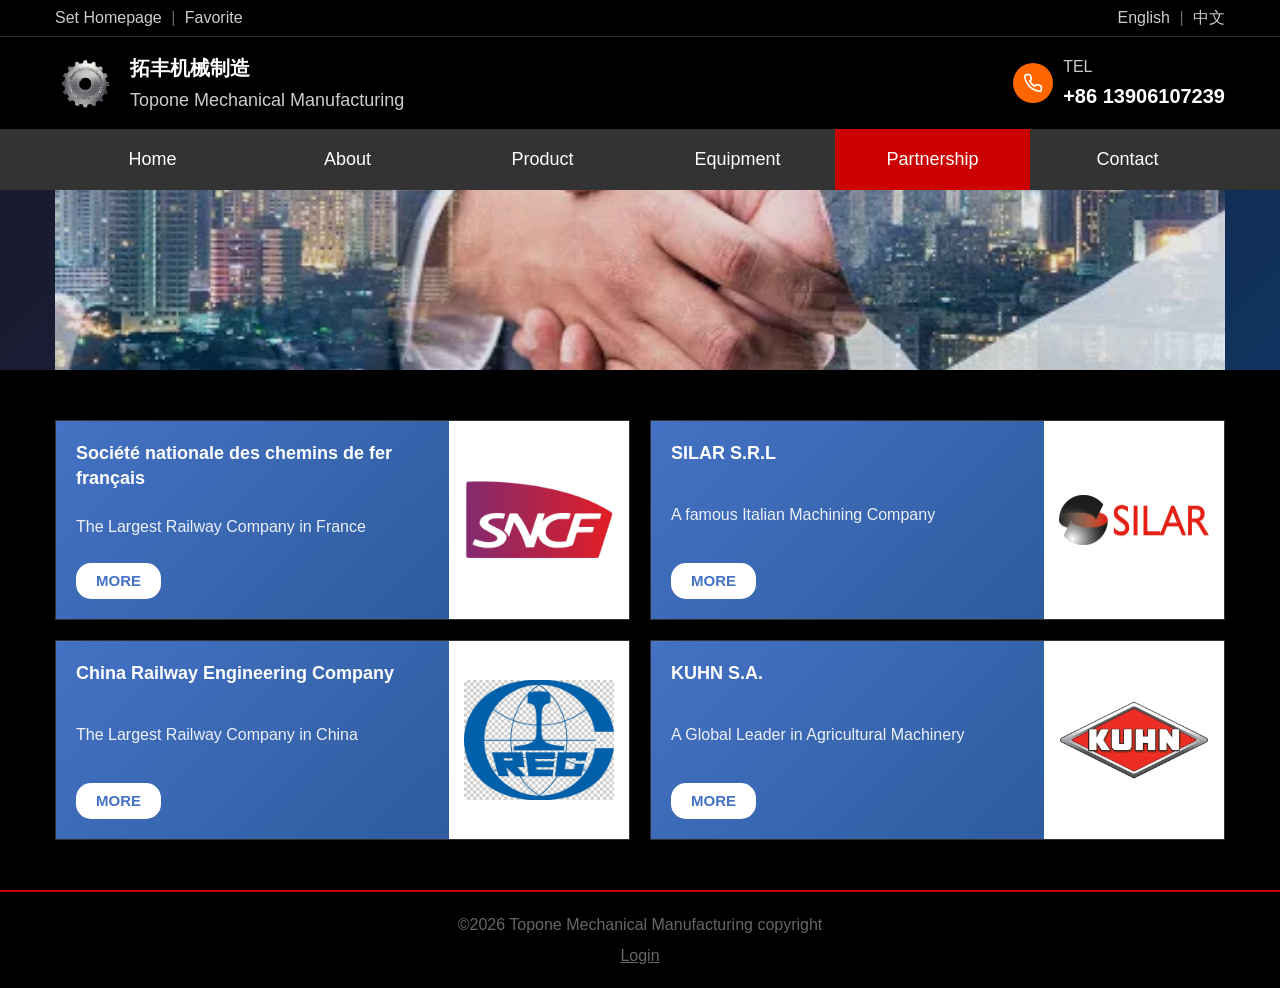
<file: partnership.html>
<!DOCTYPE html>
<html lang="en">
<head>
    <meta charset="UTF-8">
    <meta name="viewport" content="width=device-width, initial-scale=1.0">
    <title data-i18n="partnership_title">Partnership - Topone Mechanical Manufacturing</title>
    <link rel="stylesheet" href="css/style.css">
    <link rel="stylesheet" href="css/partnership.css">
    <link rel="stylesheet" href="css/i18n.css">
</head>
<body>
    <!-- Top Bar -->
    <div class="top-bar">
        <div class="container">
            <div class="top-links">
                <a href="#" data-i18n="set_homepage">Set Homepage</a>
                <span>|</span>
                <a href="#" data-i18n="favorite">Favorite</a>
            </div>
            <div class="lang-switch">
                <a href="#" data-lang-switch="en" data-i18n="lang_en">English</a>
                <span>|</span>
                <a href="#" data-lang-switch="cn" data-i18n="lang_cn">中文</a>
            </div>
        </div>
    </div>

    <!-- Header -->
    <header class="header">
        <div class="container">
            <div class="logo">
                <img src="img/logo.png" alt="Topone Logo">
                <div class="logo-text">
                    <h1 data-i18n="company_name_cn">拓丰机械制造</h1>
                    <p data-i18n="company_name_en">Topone Mechanical Manufacturing</p>
                </div>
            </div>
            <div class="contact-info">
                <div class="phone-icon">
                    <svg viewBox="0 0 24 24" fill="none" stroke="currentColor" stroke-width="2">
                        <path d="M22 16.92v3a2 2 0 0 1-2.18 2 19.79 19.79 0 0 1-8.63-3.07 19.5 19.5 0 0 1-6-6 19.79 19.79 0 0 1-3.07-8.67A2 2 0 0 1 4.11 2h3a2 2 0 0 1 2 1.72 12.84 12.84 0 0 0 .7 2.81 2 2 0 0 1-.45 2.11L8.09 9.91a16 16 0 0 0 6 6l1.27-1.27a2 2 0 0 1 2.11-.45 12.84 12.84 0 0 0 2.81.7A2 2 0 0 1 22 16.92z"></path>
                    </svg>
                </div>
                <div class="phone-info">
                    <span class="tel-label" data-i18n="tel">TEL</span>
                    <span class="tel-number">+86 13906107239</span>
                </div>
            </div>
        </div>
    </header>

    <!-- Navigation -->
    <nav class="main-nav">
        <div class="container">
            <ul class="nav-list">
                <li><a href="index.html" data-i18n="nav_home">Home</a></li>
                <li><a href="about.html" data-i18n="nav_about">About</a></li>
                <li><a href="product.html" data-i18n="nav_product">Product</a></li>
                <li><a href="equipment.html" data-i18n="nav_equipment">Equipment</a></li>
                <li class="active"><a href="partnership.html" data-i18n="nav_partnership">Partnership</a></li>
                <li><a href="contact.html" data-i18n="nav_contact">Contact</a></li>
            </ul>
        </div>
    </nav>

    <!-- Banner -->
    <div class="page-banner partnership-banner">
        <div class="container">
            <img src="img/partnership/banner.jpg" alt="Partnership">
        </div>
    </div>

    <!-- Main Content -->
    <main class="main-content">
        <div class="container">
            <div class="partnership-grid">
                <!-- SNCF -->
                <div class="partner-card">
                    <div class="partner-info">
                        <h3 data-i18n="partner_sncf">Société nationale des<br>chemins de fer français</h3>
                        <p data-i18n="partner_sncf_desc" style="white-space: pre-line;">The Largest Railway<br>Company in France</p>
                        <a href="https://www.sncf.com/fr" class="more-btn" data-i18n="more">MORE</a>
                    </div>
                    <div class="partner-logo">
                        <img src="img/partnership/sncf.png" alt="SNCF">
                    </div>
                </div>

                <!-- SILAR -->
                <div class="partner-card">
                    <div class="partner-info">
                        <h3 data-i18n="partner_silar">SILAR S.R.L</h3>
                        <p data-i18n="partner_silar_desc">A famous Italian<br>Machining Company</p>
                        <a href="https://silar.it/" class="more-btn" data-i18n="more">MORE</a>
                    </div>
                    <div class="partner-logo">
                        <img src="img/partnership/silar.jpg" alt="SILAR">
                    </div>
                </div>

                <!-- CREC -->
                <div class="partner-card">
                    <div class="partner-info">
                        <h3 data-i18n="partner_crec">China Railway<br>Engineering Company</h3>
                        <p data-i18n="partner_crec_desc"  style="white-space: pre-line;">The Largest Railway<br>Company in China</p>
                        <a href="http://www.ztjs.net.cn/" class="more-btn" data-i18n="more">MORE</a>
                    </div>
                    <div class="partner-logo">
                        <img src="img/partnership/crec.jpg" alt="CREC">
                    </div>
                </div>

                <!-- KUHN -->
                <div class="partner-card">
                    <div class="partner-info">
                        <h3 data-i18n="partner_kuhn">KUHN S.A.</h3>
                        <p data-i18n="partner_kuhn_desc">A Leading French<br>Agricultural Machinery<br>Manufacturer</p>
                        <a href="https://www.kuhn.fr/" class="more-btn" data-i18n="more">MORE</a>
                    </div>
                    <div class="partner-logo">
                        <img src="img/partnership/kuhn.png" alt="KUHN">
                    </div>
                </div>
            </div>
        </div>
    </main>

    <!-- Footer -->
    <footer class="footer">
        <div class="container">
            <p data-i18n="copyright">&copy;2026 Topone Mechanical Manufacturing copyright</p>
            <a href="#" class="login-link" data-i18n="login">Login</a>
        </div>
    </footer>

    <!-- i18n Script -->
    <script src="js/i18n.js"></script>
</body>
</html>
</file>
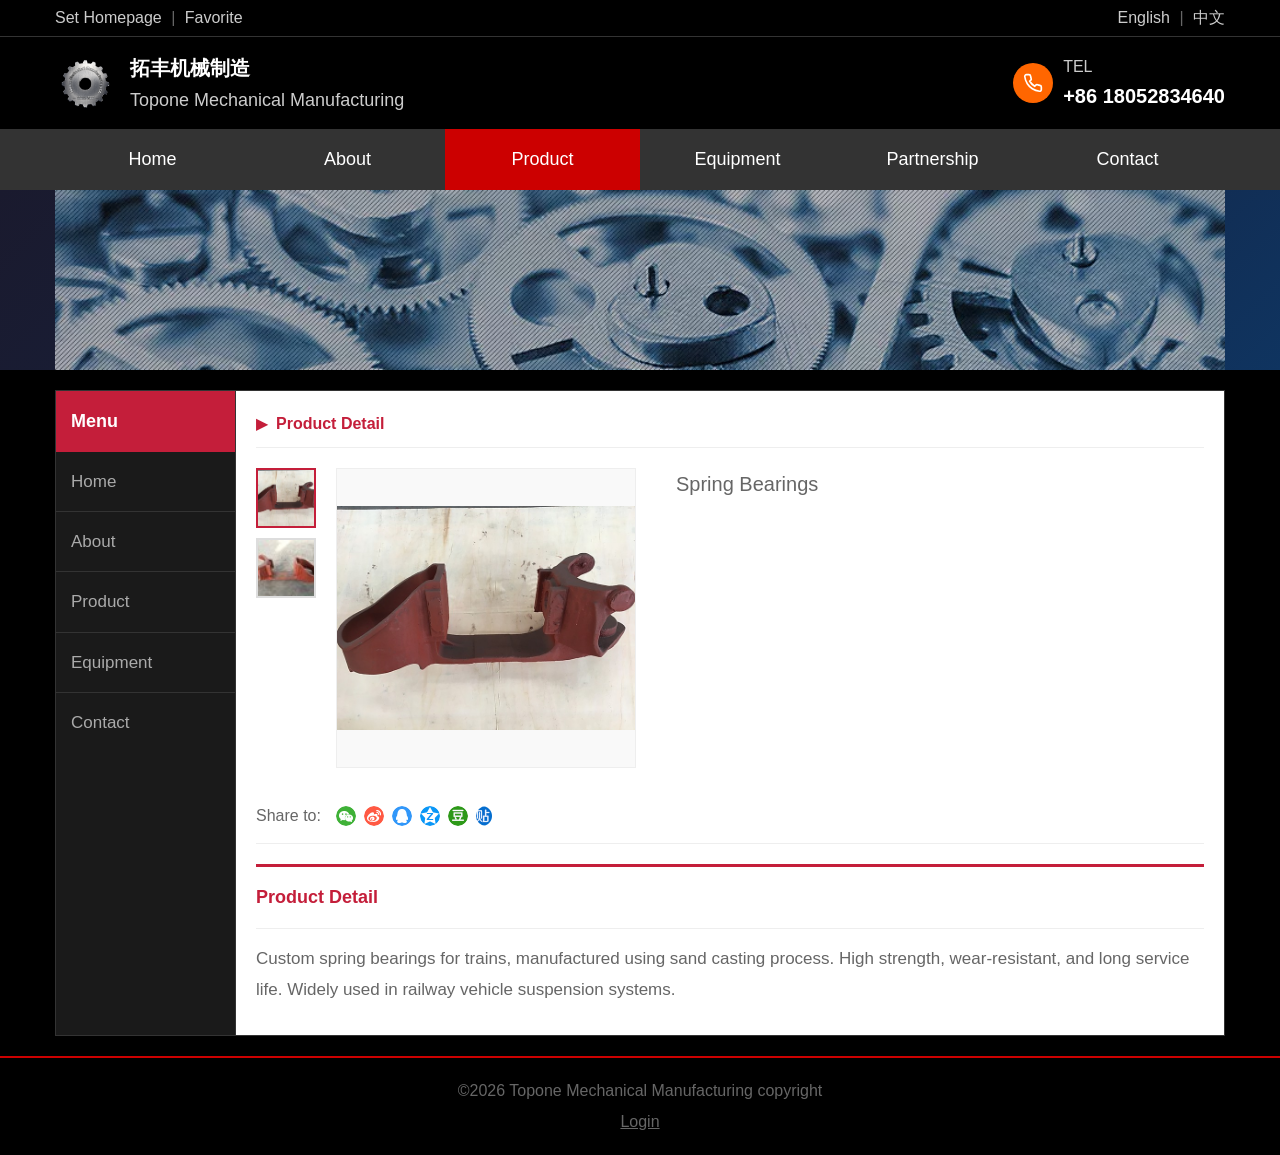
<file: product-detail.html>
<!DOCTYPE html>
<html lang="en">
<head>
    <meta charset="UTF-8">
    <meta name="viewport" content="width=device-width, initial-scale=1.0">
    <title data-i18n="product_detail">Product Detail - Topone Mechanical Manufacturing</title>
    <link rel="stylesheet" href="css/style.css">
    <link rel="stylesheet" href="css/product-detail.css">
    <link rel="stylesheet" href="css/i18n.css">
</head>
<body>
    <!-- Top Bar -->
    <div class="top-bar">
        <div class="container">
            <div class="top-links">
                <a href="#" data-i18n="set_homepage">Set Homepage</a>
                <span>|</span>
                <a href="#" data-i18n="favorite">Favorite</a>
            </div>
            <div class="lang-switch">
                <a href="#" data-lang-switch="en" data-i18n="lang_en">English</a>
                <span>|</span>
                <a href="#" data-lang-switch="cn" data-i18n="lang_cn">中文</a>
            </div>
        </div>
    </div>

    <!-- Header -->
    <header class="header">
        <div class="container">
            <div class="logo">
                <img src="img/logo.png" alt="Topone Logo">
                <div class="logo-text">
                    <h1 data-i18n="company_name_cn">拓丰机械制造</h1>
                    <p data-i18n="company_name_en">Topone Mechanical Manufacturing</p>
                </div>
            </div>
            <div class="contact-info">
                <div class="phone-icon">
                    <svg viewBox="0 0 24 24" fill="none" stroke="currentColor" stroke-width="2">
                        <path d="M22 16.92v3a2 2 0 0 1-2.18 2 19.79 19.79 0 0 1-8.63-3.07 19.5 19.5 0 0 1-6-6 19.79 19.79 0 0 1-3.07-8.67A2 2 0 0 1 4.11 2h3a2 2 0 0 1 2 1.72 12.84 12.84 0 0 0 .7 2.81 2 2 0 0 1-.45 2.11L8.09 9.91a16 16 0 0 0 6 6l1.27-1.27a2 2 0 0 1 2.11-.45 12.84 12.84 0 0 0 2.81.7A2 2 0 0 1 22 16.92z"></path>
                    </svg>
                </div>
                <div class="phone-info">
                    <span class="tel-label" data-i18n="tel">TEL</span>
                    <span class="tel-number">+86 18052834640</span>
                </div>
            </div>
        </div>
    </header>

    <!-- Navigation -->
    <nav class="main-nav">
        <div class="container">
            <ul class="nav-list">
                <li><a href="index.html" data-i18n="nav_home">Home</a></li>
                <li><a href="about.html" data-i18n="nav_about">About</a></li>
                <li class="active"><a href="product.html" data-i18n="nav_product">Product</a></li>
                <li><a href="equipment.html" data-i18n="nav_equipment">Equipment</a></li>
                <li><a href="partnership.html" data-i18n="nav_partnership">Partnership</a></li>
                <li><a href="contact.html" data-i18n="nav_contact">Contact</a></li>
            </ul>
        </div>
    </nav>

    <!-- Banner -->
    <div class="page-banner product-detail-banner">
        <div class="container">
            <img src="img/product/banner.jpg" alt="Product Detail">
        </div>
    </div>

    <!-- Main Content -->
    <main class="main-content">
        <div class="container">
            <div class="product-detail-layout">
                <!-- Left Sidebar Menu -->
                <aside class="detail-sidebar">
                    <h3 class="sidebar-title" data-i18n="menu_title">Menu</h3>
                    <ul class="sidebar-menu">
                        <li><a href="index.html" data-i18n="nav_home">Home</a></li>
                        <li><a href="about.html" data-i18n="nav_about">About</a></li>
                        <li><a href="product.html" data-i18n="nav_product">Product</a></li>
                        <li><a href="equipment.html" data-i18n="nav_equipment">Equipment</a></li>
                        <li><a href="contact.html" data-i18n="nav_contact">Contact</a></li>
                    </ul>
                </aside>

                <!-- Product Detail Content -->
                <div class="product-detail-content">
                    <div class="detail-header">
                        <span class="detail-icon">▶</span>
                        <h2 data-i18n="product_detail">Product Detail</h2>
                    </div>

                    <div class="product-showcase">
                        <!-- Thumbnails -->
                        <div class="thumbnail-list" id="thumbnail-list">
                            <!-- Thumbnails will be loaded dynamically -->
                        </div>

                        <!-- Main Image -->
                        <div class="main-image-container">
                            <img id="main-image" src="" alt="Product Image">
                        </div>

                        <!-- Product Info -->
                        <div class="product-info">
                            <h1 id="product-name" class="product-name">Product Name</h1>
                            <div class="product-meta" id="product-meta">
                                <!-- Meta info will be loaded dynamically -->
                            </div>
                        </div>
                    </div>

                    <!-- Share Section -->
                    <div class="share-section">
                        <span data-i18n="product_share">Share to:</span>
                        <div class="share-icons">
                            <a href="#" class="share-icon share-wechat" title="WeChat"></a>
                            <a href="#" class="share-icon share-weibo" title="Weibo"></a>
                            <a href="#" class="share-icon share-qq" title="QQ"></a>
                            <a href="#" class="share-icon share-douban" title="Douban"></a>
                            <a href="#" class="share-icon share-renren" title="Renren"></a>
                            <a href="#" class="share-icon share-more" title="More"></a>
                        </div>
                    </div>

                    <!-- Product Description -->
                    <div class="product-description-section">
                        <div class="description-header">
                            <h3 data-i18n="product_detail">Product Detail</h3>
                        </div>
                        <div class="description-content" id="product-description">
                            <!-- Description will be loaded dynamically -->
                        </div>
                    </div>
                </div>
            </div>
        </div>
    </main>

    <!-- Footer -->
    <footer class="footer">
        <div class="container">
            <p data-i18n="copyright">&copy;2026 Topone Mechanical Manufacturing copyright</p>
            <a href="#" class="login-link" data-i18n="login">Login</a>
        </div>
    </footer>

    <!-- Product Data -->
    <script src="js/product.js"></script>
    <!-- i18n Script -->
    <script src="js/i18n.js"></script>
    <script>
        // Load product detail
        function loadProductDetail() {
            const id = ProductData.utils.getUrlParam('id') || 'spring-bearing';
            const product = ProductData.utils.getProductById(id);
            const currentLang = I18n.getCurrentLang();

            if (product) {
                // Set product name
                const productName = ProductData.utils.getProductName(product, currentLang);
                document.getElementById('product-name').textContent = productName;

                // Set product meta info
                const metaHtml = `
                    <p><strong>Material:</strong> ${product.material || 'N/A'}</p>
                    <p><strong>Weight:</strong> ${product.weight || 'N/A'}</p>
                    <p><strong>Application:</strong> ${product.application || 'N/A'}</p>
                `;
                document.getElementById('product-meta').innerHTML = metaHtml;

                // Set product description
                const description = ProductData.utils.getProductDescription(product, currentLang);
                document.getElementById('product-description').innerHTML = `<p>${description}</p>`;

                // Load thumbnails and main image
                const thumbnailList = document.getElementById('thumbnail-list');
                const mainImage = document.getElementById('main-image');

                // Clear existing thumbnails
                thumbnailList.innerHTML = '';

                // Create thumbnails
                product.images.forEach((imgSrc, index) => {
                    const thumb = document.createElement('div');
                    thumb.className = 'thumbnail' + (index === 0 ? ' active' : '');
                    thumb.innerHTML = `<img src="${imgSrc}" alt="${productName} ${index + 1}">`;
                    thumb.onclick = function() {
                        // Update main image
                        mainImage.src = imgSrc;
                        // Update active state
                        document.querySelectorAll('.thumbnail').forEach(t => t.classList.remove('active'));
                        thumb.classList.add('active');
                    };
                    thumbnailList.appendChild(thumb);
                });

                // Set initial main image
                mainImage.src = product.images[0] || product.coverImage;
            } else {
                // Product not found
                document.getElementById('product-name').textContent = 'Product Not Found';
                document.getElementById('product-description').innerHTML = '<p>Sorry, the requested product could not be found.</p>';
            }
        }

        // Load product detail on page load
        document.addEventListener('DOMContentLoaded', loadProductDetail);

        // Re-render when language changes
        document.addEventListener('languageChanged', loadProductDetail);
    </script>
</body>
</html>
</file>
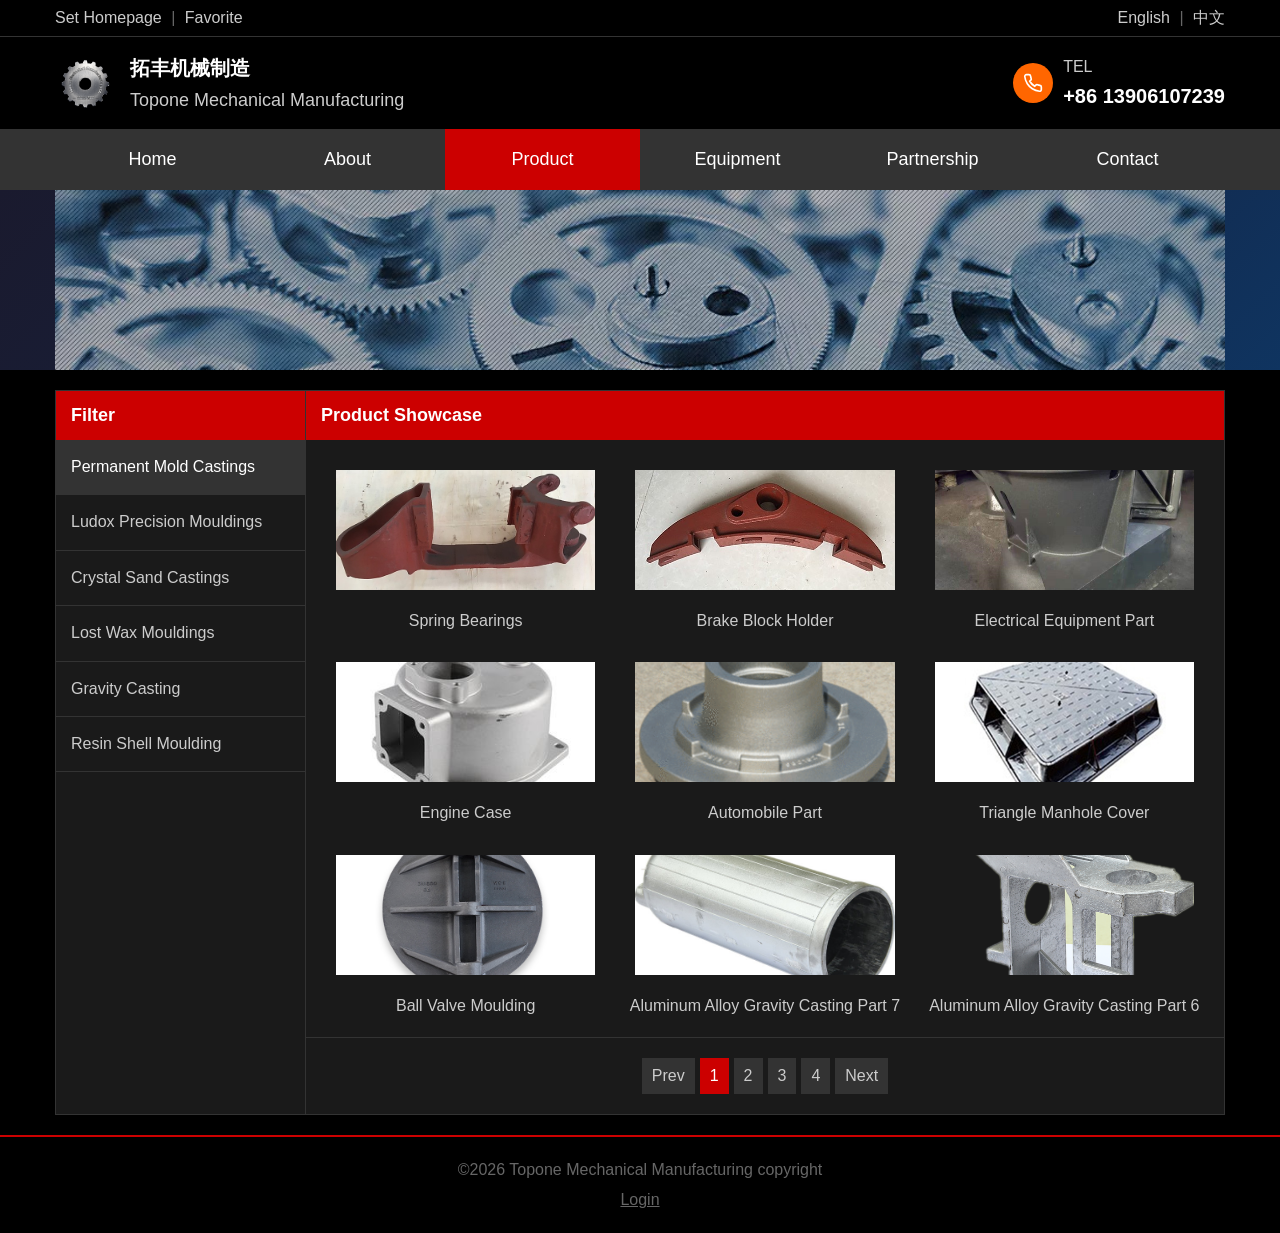
<file: product.html>
<!DOCTYPE html>
<html lang="en">
<head>
    <meta charset="UTF-8">
    <meta name="viewport" content="width=device-width, initial-scale=1.0">
    <title data-i18n="product_title">Product - Topone Mechanical Manufacturing</title>
    <link rel="stylesheet" href="css/style.css">
    <link rel="stylesheet" href="css/product.css">
    <link rel="stylesheet" href="css/i18n.css">
</head>
<body>
    <!-- Top Bar -->
    <div class="top-bar">
        <div class="container">
            <div class="top-links">
                <a href="#" data-i18n="set_homepage">Set Homepage</a>
                <span>|</span>
                <a href="#" data-i18n="favorite">Favorite</a>
            </div>
            <div class="lang-switch">
                <a href="#" data-lang-switch="en" data-i18n="lang_en">English</a>
                <span>|</span>
                <a href="#" data-lang-switch="cn" data-i18n="lang_cn">中文</a>
            </div>
        </div>
    </div>

    <!-- Header -->
    <header class="header">
        <div class="container">
            <div class="logo">
                <img src="img/logo.png" alt="Topone Logo">
                <div class="logo-text">
                    <h1 data-i18n="company_name_cn">拓丰机械制造</h1>
                    <p data-i18n="company_name_en">Topone Mechanical Manufacturing</p>
                </div>
            </div>
            <div class="contact-info">
                <div class="phone-icon">
                    <svg viewBox="0 0 24 24" fill="none" stroke="currentColor" stroke-width="2">
                        <path d="M22 16.92v3a2 2 0 0 1-2.18 2 19.79 19.79 0 0 1-8.63-3.07 19.5 19.5 0 0 1-6-6 19.79 19.79 0 0 1-3.07-8.67A2 2 0 0 1 4.11 2h3a2 2 0 0 1 2 1.72 12.84 12.84 0 0 0 .7 2.81 2 2 0 0 1-.45 2.11L8.09 9.91a16 16 0 0 0 6 6l1.27-1.27a2 2 0 0 1 2.11-.45 12.84 12.84 0 0 0 2.81.7A2 2 0 0 1 22 16.92z"></path>
                    </svg>
                </div>
                <div class="phone-info">
                    <span class="tel-label" data-i18n="tel">TEL</span>
                    <span class="tel-number">+86 13906107239</span>
                </div>
            </div>
        </div>
    </header>

    <!-- Navigation -->
    <nav class="main-nav">
        <div class="container">
            <ul class="nav-list">
                <li><a href="index.html" data-i18n="nav_home">Home</a></li>
                <li><a href="about.html" data-i18n="nav_about">About</a></li>
                <li class="active"><a href="product.html" data-i18n="nav_product">Product</a></li>
                <li><a href="equipment.html" data-i18n="nav_equipment">Equipment</a></li>
                <li><a href="partnership.html" data-i18n="nav_partnership">Partnership</a></li>
                <li><a href="contact.html" data-i18n="nav_contact">Contact</a></li>
            </ul>
        </div>
    </nav>

    <!-- Banner -->
    <div class="page-banner product-banner">
        <div class="container">
            <img src="img/product/banner.jpg" alt="Gears">
        </div>
    </div>

    <!-- Main Content -->
    <main class="main-content">
        <div class="container">
            <div class="product-layout">
                <!-- Sidebar Filter -->
                <aside class="filter-sidebar">
                    <h3 class="filter-title" data-i18n="product_filter">Filter</h3>
                    <nav class="filter-nav" id="filter-nav">
                        <!-- Filter links will be loaded dynamically -->
                    </nav>
                </aside>

                <!-- Product Showcase -->
                <div class="product-showcase">
                    <h3 class="showcase-title" data-i18n="product_showcase">Product Showcase</h3>
                    <div class="product-grid" id="product-grid">
                        <!-- Products will be loaded dynamically -->
                    </div>

                    <!-- Pagination -->
                    <div class="pagination">
                        <a href="#" class="page-link" data-i18n="product_prev">Prev</a>
                        <a href="#" class="page-link active">1</a>
                        <a href="#" class="page-link">2</a>
                        <a href="#" class="page-link">3</a>
                        <a href="#" class="page-link">4</a>
                        <a href="#" class="page-link" data-i18n="product_next">Next</a>
                    </div>
                </div>
            </div>
        </div>
    </main>

    <!-- Footer -->
    <footer class="footer">
        <div class="container">
            <p data-i18n="copyright">&copy;2026 Topone Mechanical Manufacturing copyright</p>
            <a href="#" class="login-link" data-i18n="login">Login</a>
        </div>
    </footer>

    <!-- Product Data -->
    <script src="js/product.js"></script>
    <!-- i18n Script -->
    <script src="js/i18n.js"></script>
    <script>
        // Pagination state
        let currentPage = 1;
        const itemsPerPage = 9;
        let totalPages = 1;

        // Render filter navigation
        function renderFilterNav() {
            const filterNav = document.getElementById('filter-nav');
            const categories = ProductData.utils.getAllCategories();
            const currentLang = I18n.getCurrentLang();
            
            filterNav.innerHTML = categories.map((category, index) => {
                const categoryName = ProductData.utils.getCategoryName(category, currentLang);
                return `<a href="product-category.html?category=${category.id}" class="filter-link ${index === 0 ? 'active' : ''}">${categoryName}</a>`;
            }).join('');
        }

        // Render product grid
        function renderProductGrid() {
            const productGrid = document.getElementById('product-grid');
            const products = ProductData.utils.getAllProducts();
            const currentLang = I18n.getCurrentLang();
            
            // Calculate pagination
            totalPages = Math.ceil(products.length / itemsPerPage);
            const startIndex = (currentPage - 1) * itemsPerPage;
            const endIndex = startIndex + itemsPerPage;
            const displayProducts = products.slice(startIndex, endIndex);
            
            productGrid.innerHTML = displayProducts.map(product => {
                const productName = ProductData.utils.getProductName(product, currentLang);
                return `
                    <a href="product-detail.html?id=${product.id}" class="product-item">
                        <div class="product-image">
                            <img src="${product.coverImage}" alt="${productName}">
                        </div>
                        <p class="product-name">${productName}</p>
                    </a>
                `;
            }).join('');
            
            // Render pagination
            renderPagination();
        }

        // Render pagination
        function renderPagination() {
            const pagination = document.querySelector('.pagination');
            const currentLang = I18n.getCurrentLang();
            const prevText = currentLang === 'cn' ? '上一页' : 'Prev';
            const nextText = currentLang === 'cn' ? '下一页' : 'Next';
            
            let paginationHTML = `<a href="#" class="page-link prev-link" data-page="prev">${prevText}</a>`;
            
            for (let i = 1; i <= totalPages; i++) {
                paginationHTML += `<a href="#" class="page-link page-num ${i === currentPage ? 'active' : ''}" data-page="${i}">${i}</a>`;
            }
            
            paginationHTML += `<a href="#" class="page-link next-link" data-page="next">${nextText}</a>`;
            pagination.innerHTML = paginationHTML;
            
            // Add click events
            pagination.querySelectorAll('.page-link').forEach(link => {
                link.addEventListener('click', function(e) {
                    e.preventDefault();
                    const page = this.dataset.page;
                    
                    if (page === 'prev') {
                        if (currentPage > 1) {
                            currentPage--;
                            renderProductGrid();
                        }
                    } else if (page === 'next') {
                        if (currentPage < totalPages) {
                            currentPage++;
                            renderProductGrid();
                        }
                    } else {
                        currentPage = parseInt(page);
                        renderProductGrid();
                    }
                });
            });
        }

        // Initialize page
        document.addEventListener('DOMContentLoaded', function() {
            renderFilterNav();
            renderProductGrid();
        });

        // Re-render when language changes
        document.addEventListener('languageChanged', function() {
            renderFilterNav();
            renderProductGrid();
        });
    </script>
</body>
</html>
</file>
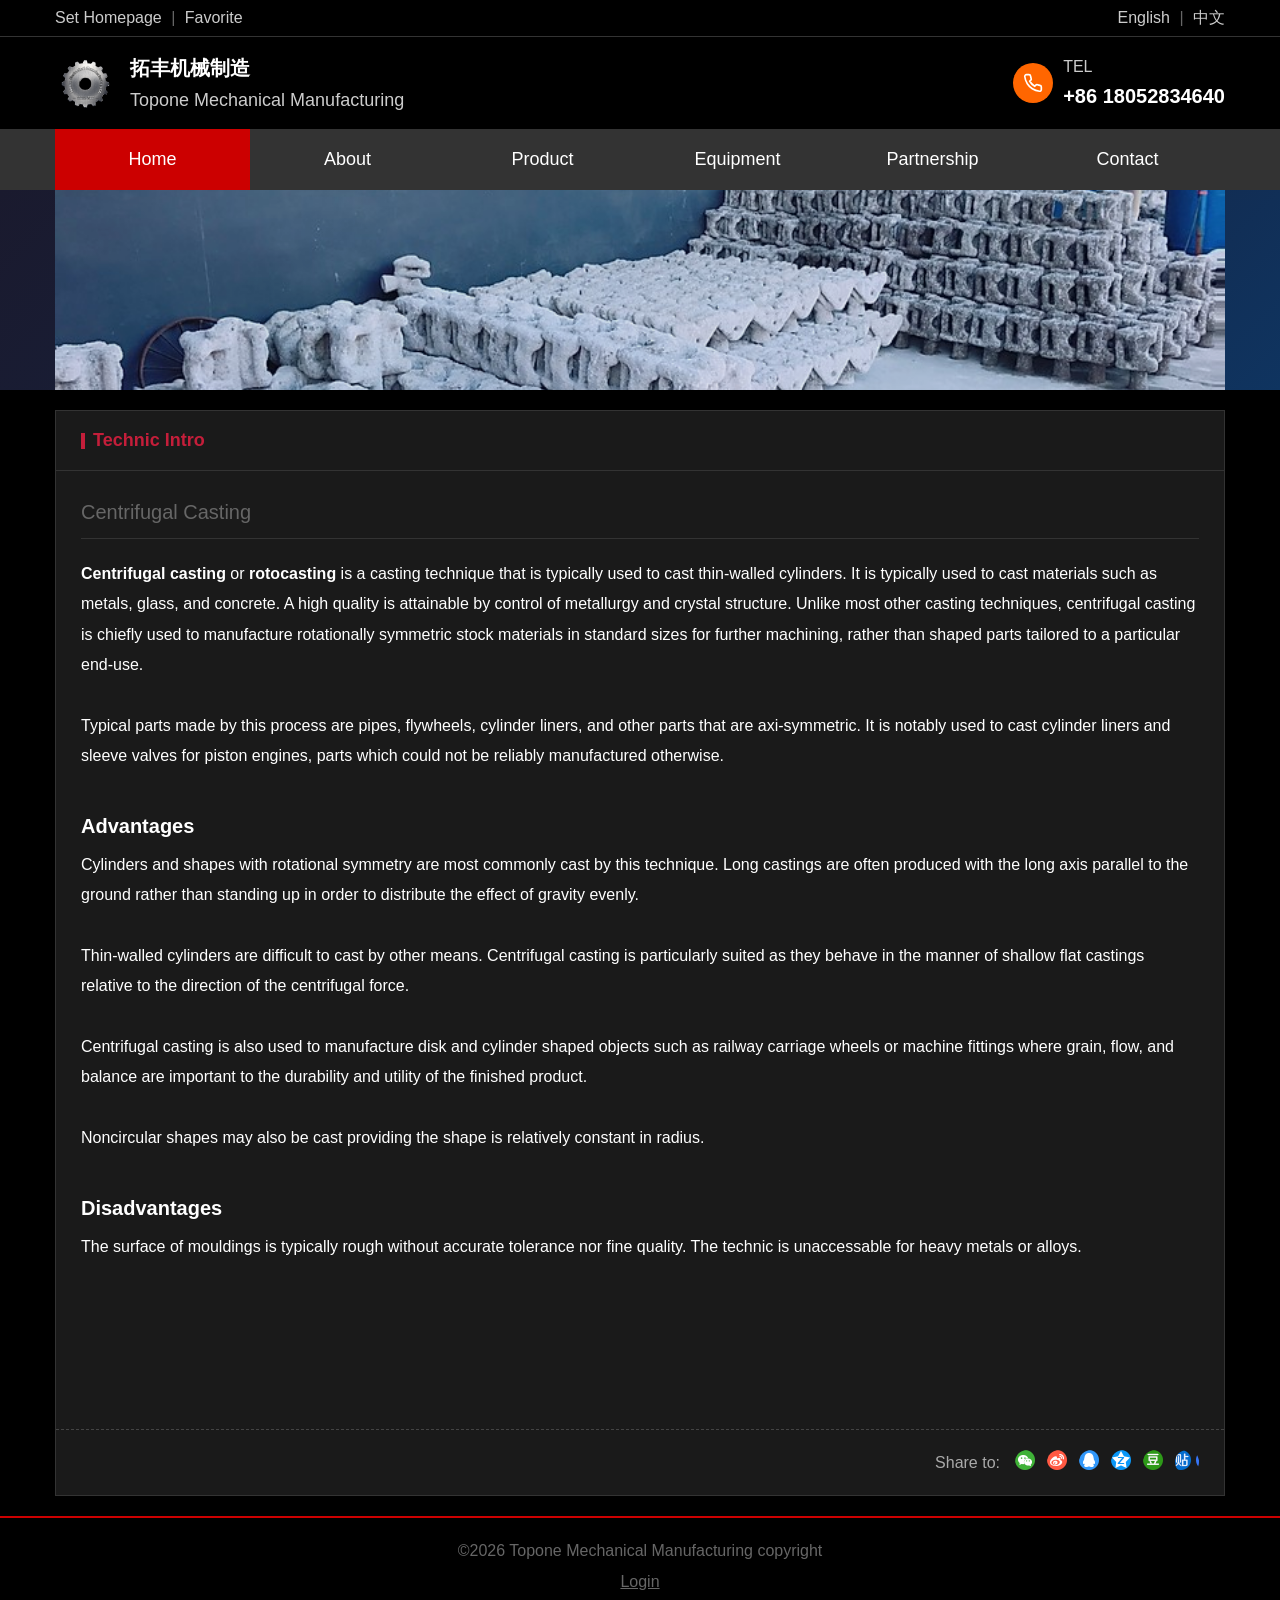
<file: technics.html>
<!doctype html>
<html lang="en">
  <head>
    <meta charset="UTF-8" />
    <meta name="viewport" content="width=device-width, initial-scale=1.0" />
    <title data-i18n="technics_title">
      Technic Intro - Topone Mechanical Manufacturing
    </title>
    <link rel="stylesheet" href="css/style.css" />
    <link rel="stylesheet" href="css/technics.css" />
    <link rel="stylesheet" href="css/i18n.css" />
  </head>

  <body>
    <!-- Top Bar -->
    <div class="top-bar">
      <div class="container">
        <div class="top-links">
          <a href="#" data-i18n="set_homepage">Set Homepage</a>
          <span>|</span>
          <a href="#" data-i18n="favorite">Favorite</a>
        </div>
        <div class="lang-switch">
          <a href="#" data-lang-switch="en" data-i18n="lang_en">English</a>
          <span>|</span>
          <a href="#" data-lang-switch="cn" data-i18n="lang_cn">中文</a>
        </div>
      </div>
    </div>

    <!-- Header -->
    <header class="header">
      <div class="container">
        <div class="logo">
          <img src="img/logo.png" alt="Topone Logo" />
          <div class="logo-text">
            <h1 data-i18n="company_name_cn">拓丰机械制造</h1>
            <p data-i18n="company_name_en">Topone Mechanical Manufacturing</p>
          </div>
        </div>
        <div class="contact-info">
          <div class="phone-icon">
            <svg
              viewBox="0 0 24 24"
              fill="none"
              stroke="currentColor"
              stroke-width="2"
            >
              <path
                d="M22 16.92v3a2 2 0 0 1-2.18 2 19.79 19.79 0 0 1-8.63-3.07 19.5 19.5 0 0 1-6-6 19.79 19.79 0 0 1-3.07-8.67A2 2 0 0 1 4.11 2h3a2 2 0 0 1 2 1.72 12.84 12.84 0 0 0 .7 2.81 2 2 0 0 1-.45 2.11L8.09 9.91a16 16 0 0 0 6 6l1.27-1.27a2 2 0 0 1 2.11-.45 12.84 12.84 0 0 0 2.81.7A2 2 0 0 1 22 16.92z"
              ></path>
            </svg>
          </div>
          <div class="phone-info">
            <span class="tel-label" data-i18n="tel">TEL</span>
            <span class="tel-number">+86 18052834640</span>
          </div>
        </div>
      </div>
    </header>

    <!-- Navigation -->
    <nav class="main-nav">
      <div class="container">
        <ul class="nav-list">
          <li class="active">
            <a href="index.html" data-i18n="nav_home">Home</a>
          </li>
          <li><a href="about.html" data-i18n="nav_about">About</a></li>
          <li><a href="product.html" data-i18n="nav_product">Product</a></li>
          <li>
            <a href="equipment.html" data-i18n="nav_equipment">Equipment</a>
          </li>
          <li>
            <a href="partnership.html" data-i18n="nav_partnership"
              >Partnership</a
            >
          </li>
          <li><a href="contact.html" data-i18n="nav_contact">Contact</a></li>
        </ul>
      </div>
    </nav>

    <!-- Banner -->
    <div class="page-banner technics-banner">
      <div class="container">
        <img src="img/technics/banner.jpg" alt="Technic Intro" />
      </div>
    </div>

    <!-- Main Content -->
    <main class="main-content">
      <div class="container">
        <div class="technics-layout">
          <!-- Technic Intro Header -->
          <div class="technics-header">
            <h2 class="technics-intro-title" data-i18n="technics_intro">
              Technic Intro
            </h2>
          </div>

          <!-- Technic Content -->
          <div class="technics-content">
            <!-- Content will be loaded based on ID parameter -->
            <div id="technic-content">
              <!-- Default: Centrifugal Casting -->
              <h1 class="technic-title" data-i18n="technic_centrifugal_title">
                Centrifugal Casting
              </h1>

              <div
                class="technic-description"
                data-i18n="technic_centrifugal_desc"
              >
                <p>
                  <strong>Centrifugal casting</strong> or
                  <strong>rotocasting</strong> is a casting technique that is
                  typically used to cast thin-walled cylinders. It is typically
                  used to cast materials such as metals, glass, and concrete. A
                  high quality is attainable by control of metallurgy and
                  crystal structure. Unlike most other casting techniques,
                  centrifugal casting is chiefly used to manufacture
                  rotationally symmetric stock materials in standard sizes for
                  further machining, rather than shaped parts tailored to a
                  particular end-use.
                </p>

                <p>
                  Typical parts made by this process are pipes, flywheels,
                  cylinder liners, and other parts that are axi-symmetric. It is
                  notably used to cast cylinder liners and sleeve valves for
                  piston engines, parts which could not be reliably manufactured
                  otherwise.
                </p>
              </div>

              <h2 class="section-title" data-i18n="technic_advantages">
                Advantages
              </h2>
              <div
                class="technic-section"
                data-i18n="technic_centrifugal_advantages"
              >
                <p>
                  Cylinders and shapes with rotational symmetry are most
                  commonly cast by this technique. Long castings are often
                  produced with the long axis parallel to the ground rather than
                  standing up in order to distribute the effect of gravity
                  evenly.
                </p>

                <p>
                  Thin-walled cylinders are difficult to cast by other means.
                  Centrifugal casting is particularly suited as they behave in
                  the manner of shallow flat castings relative to the direction
                  of the centrifugal force.
                </p>

                <p>
                  Centrifugal casting is also used to manufacture disk and
                  cylinder shaped objects such as railway carriage wheels or
                  machine fittings where grain, flow, and balance are important
                  to the durability and utility of the finished product.
                </p>

                <p>
                  Noncircular shapes may also be cast providing the shape is
                  relatively constant in radius.
                </p>
              </div>

              <h2 class="section-title" data-i18n="technic_disadvantages">
                Disadvantages
              </h2>
              <div
                class="technic-section"
                data-i18n="technic_centrifugal_disadvantages"
              >
                <p>
                  The surface of mouldings is typically rough without accurate
                  tolerance nor fine quality. The technic is unaccessible for
                  heavy metals or alloys.
                </p>
              </div>
            </div>
          </div>

          <!-- Share Section -->
          <div class="share-section">
            <span data-i18n="product_share">Share to:</span>
            <div class="share-icons">
              <a href="#" class="share-icon share-wechat" title="WeChat"></a>
              <a href="#" class="share-icon share-weibo" title="Weibo"></a>
              <a href="#" class="share-icon share-qq" title="QQ"></a>
              <a href="#" class="share-icon share-douban" title="Douban"></a>
              <a href="#" class="share-icon share-renren" title="Renren"></a>
              <a href="#" class="share-icon share-more" title="More"></a>
            </div>
          </div>
        </div>
      </div>
    </main>

    <!-- Footer -->
    <footer class="footer">
      <div class="container">
        <p data-i18n="copyright">
          &copy;2026 Topone Mechanical Manufacturing copyright
        </p>
        <a href="#" class="login-link" data-i18n="login">Login</a>
      </div>
    </footer>

    <!-- i18n Script -->
    <script src="js/i18n.js"></script>
    <script>
      // Get URL parameter
      function getUrlParam(name) {
        const urlParams = new URLSearchParams(window.location.search);
        return urlParams.get(name);
      }

      // Technic content data - English and Chinese versions
      const technicData = {
        en: {
          centrifugal: {
            title: "Centrifugal Casting",
            content: `
                        <div class="jz_fix_ue_img"><p style="line-height:1.9em;"><strong><span style="font-size:16px;color:#FFFFFF;">Centrifugal casting</span></strong><span style="font-size:16px;"><span style="font-size:16px;color:#FFFFFF;"> or </span><strong><span style="font-size:16px;color:#FFFFFF;">rotocasting</span></strong><span style="font-size:16px;color:#FFFFFF;"> is a casting technique that is typically used to cast thin-walled cylinders. It is typically used to cast materials such as metals, glass, and concrete. A high quality is attainable by control of metallurgy and crystal structure. Unlike most other casting techniques, centrifugal casting is chiefly used to manufacture rotationally symmetric stock materials in standard sizes for further machining, rather than shaped parts tailored to a particular end-use.<br></span></span></p><p style="line-height:1.9em;"><br></p><p style="line-height:1.9em;"><span style="font-size:16px;color:#FFFFFF;">Typical parts made by this process are </span><span style="font-size:16px;color:#FFFFFF;">pipes, </span><span style="font-size:16px;color:#FFFFFF;">flywheels, </span><span style="font-size:16px;color:#FFFFFF;">cylinder liners, and other parts that are </span><span style="font-size:16px;color:#FFFFFF;">axi-symmetric. It is notably used to cast </span><span style="font-size:16px;color:#FFFFFF;">cylinder liners and </span><span style="font-size:16px;color:#FFFFFF;">sleeve valves for piston engines, parts which could not be reliably manufactured otherwise.</span></p><p style="line-height:1.9em;"><br></p><h2 style="line-height:1.9em;"><span style="font-size:20px;color:#FFFFFF;">Advantages</span></h2><p style="line-height:1.9em;"><span style="font-size:16px;color:#FFFFFF;">Cylinders and shapes with rotational symmetry are most commonly cast by this technique. Long castings are often produced with the long axis parallel to the ground rather than standing up in order to distribute the effect of gravity evenly. </span></p><p style="line-height:1.9em;"><br></p><p style="line-height:1.9em;"><span style="font-size:16px;color:#FFFFFF;">Thin-walled cylinders are difficult to cast by other means. Centrifugal casting is particularly suited as they behave in the manner of shallow flat castings relative to the direction of the centrifugal force.</span></p><p style="line-height:1.9em;"><br></p><p style="line-height:1.9em;"><span style="font-size:16px;color:#FFFFFF;">Centrifugal casting is also used to manufacture disk and cylinder shaped objects such as railway carriage wheels or machine fittings where grain, flow, and balance are important to the durability and utility of the finished product.</span></p><p style="line-height:1.9em;"><br></p><p style="line-height:1.9em;"><span style="font-size:16px;color:#FFFFFF;">Noncircular shapes may also be cast providing the shape is relatively constant in radius.</span></p><p style="line-height:1.9em;"><br></p><h2 style="line-height:1.9em;"><span style="font-size:20px;color:#FFFFFF;">Disadvantages</span></h2><p style="line-height:1.9em;"><span style="font-size:16px;color:#FFFFFF;">The surface of mouldings is typically rough without accurate tolerance nor fine quality. The technic is unaccessable for heavy metals or alloys.</span></p><p style="line-height:1.9em;"><br></p><p style="line-height:1.9em;"><br></p><p style="line-height:1.9em;"><br></p><p style="line-height:1.9em;"><br></p></div>
                    `,
          },
          investment: {
            title: "Investment Moulding",
            content: `
                       <div><p><br></p><p style="line-height:1.9em;"><strong><span style="font-size:16px;color:#4B4B4B;"><span style="font-size:16px;color:#FFFFFF;">Investment casting</span></span></strong><span style="font-size:16px;color:#FFFFFF;"> is an industrial process based on </span><span style="font-size:16px;color:#4B4B4B;"><span style="font-size:16px;color:#FFFFFF;">lost-wax casting, one of the oldest known metal-forming techniques. The term "</span><strong><span style="font-size:16px;color:#FFFFFF;">lost-wax casting</span></strong><span style="font-size:16px;color:#FFFFFF;">" can also refer to modern investment casting processes.</span></span></p><p style="line-height:1.9em;"><br></p><p style="line-height:1.9em;"><span style="font-size:16px;color:#FFFFFF;">Investment casting has been used in various forms for the last 5,000 years. In its earliest forms, beeswax was used to form patterns necessary for the casting process. Today, more advanced waxes, refractory materials and specialist alloys are typically used for making patterns. Investment casting is valued for its ability to produce components with accuracy, repeatability, versatility and integrity in a variety of metals and high-performance alloys.</span></p><p style="line-height:1.9em;"><span style="font-size:16px;color:#FFFFFF;">The fragile wax patterns must withstand forces encountered during the mold making. Much of the wax used in investment casting can be reclaimed and reused. </span><span style="font-size:16px;color:#FFFFFF;">Lost-foam casting is a modern form of investment casting that eliminates certain steps in the process.</span></p><p style="line-height:1.9em;"><br></p><p style="line-height:1.9em;"><span style="font-size:16px;color:#FFFFFF;">Investment casting derives its name from the pattern being </span><span style="font-size:16px;color:#FFFFFF;">invested (surrounded) with a refractory material. Many materials are suitable for investment casting; examples are stainless steel alloys, brass, aluminium, carbon steel and glass. The material is poured into a cavity in a refractory material that is an exact duplicate of the desired part. Due to the hardness of refractory materials used, investment casting can produce products with exceptional surface qualities, which can reduce the need for secondary machine processes.</span></p><p style="line-height:1.9em;"><span style="font-size:16px;color:#FFFFFF;">Water glass and silica sol investment casting are the two primary investment casting methods nowadays. The main differences are the surface roughness and cost of casting. Water glass method dewaxes into the high-temperature water, and the ceramic mold is made of water glass quartz sand. Silica sol method dewaxes into the flash fire, and silica sol zircon sand makes the ceramic mold. Silica sol method costs more but has the better surface than the water glass method.</span></p><p style="line-height:1.9em;"><br></p><p style="line-height:1.9em;"><span style="font-size:16px;color:#FFFFFF;">The process can be used for both small castings of a few ounces and large castings weighing several hundred pounds. It can be more expensive than </span><span style="font-size:16px;color:#FFFFFF;">die casting or </span><span style="font-size:16px;color:#FFFFFF;">sand casting, but per-unit costs decrease with large volumes. Investment casting can produce complicated shapes that would be difficult or impossible with other casting methods. It can also produce products with exceptional surface qualities and low tolerances with minimal surface finishing or machining required.</span></p><p style="line-height:1.9em;"><span style="font-size:16px;color:#4B4B4B;"><br></span></p><p style="line-height:1.9em;"><span style="font-size:16px;color:#4B4B4B;"></span></p><h2><span style="font-size:20px;color:#FFFFFF;">Advantages</span></h2><ul style="list-style-image:url(&quot;https://en.wikipedia.org/w/skins/Vector/resources/skins.vector.styles/images/bullet-icon.svg?872f1&quot;);margin:0.3em 0px 0px 1.6em;padding:0px;caret-color:#222222;color:#222222;font-family:sans-serif;line-height:1.9em;"><li><p><span style="font-size:16px;color:#FFFFFF;">Excellent surface finish</span></p></li><li><p><span style="font-size:16px;color:#FFFFFF;">High dimensional accuracy</span></p></li><li><p><span style="font-size:16px;color:#FFFFFF;">Extremely intricate parts are castable</span></p></li><li><p><span style="font-size:16px;color:#FFFFFF;">Almost any metal can be cast</span></p></li><li><p><span style="font-size:16px;color:#FFFFFF;">No flash or parting lines</span></p></li></ul><h2 style="line-height:1.9em;"><span style="font-size:20px;color:#FFFFFF;">Disadvantages</span></h2><p style="line-height:1.9em;"><span style="font-size:16px;color:#FFFFFF;">The main disadvantage is the overall cost, especially for short-run productions. Some of the reasons for the high cost include specialized equipment, costly refractories, and binders, many operations to make a mould, a lot of labor is needed and occasional minute defects occur. However, the cost is still less than producing the same part by machining from </span><span style="font-size:16px;color:#FFFFFF;">bar stock; for example, gun manufacturing has moved to investment casting to lower costs of producing </span><span style="font-size:16px;color:#FFFFFF;">pistols.</span></p><p style="line-height:1.9em;"><span style="font-size:16px;"><br></span></p><p style="line-height:1.9em;"><span style="font-size:16px;color:#FFFFFF;">Additionally:</span></p><ul style="list-style-image:url(&quot;https://en.wikipedia.org/w/skins/Vector/resources/skins.vector.styles/images/bullet-icon.svg?872f1&quot;);margin:0.3em 0px 0px 1.6em;padding:0px;caret-color:#222222;color:#222222;font-family:sans-serif;line-height:1.9em;"><li><p><span style="font-size:16px;color:#FFFFFF;">It can be difficult to cast objects requiring cores.</span></p></li><li><p><span style="font-size:16px;color:#FFFFFF;">This process is expensive, is usually limited to small casting, and presents some difficulties where cores are involved.</span></p></li><li><p><span style="font-size:16px;color:#FFFFFF;">Holes cannot be smaller than 1/16 in. (1.6 mm) and should be no deeper than about 1.5 times the diameter.[</span><span style="font-size:16px;color:#FFFFFF;">citation needed]</span></p></li><li><p><span style="font-size:16px;color:#FFFFFF;">Investment castings require longer production cycles compared to other casting processes.</span></p></li></ul><p style="line-height:1.9em;"><br><br></p><p style="line-height:1.9em;"><br></p></div>
                    `,
          },
          "lost-foam": {
            title: "Lost Foam Casting",
            content: `
                        <div class="jz_fix_ue_img"><p style="line-height:1.9em;"><strong><span style="font-size:16px;color:#FFFFFF;">Lost-foam casting (LFC)</span></strong><span style="font-size:16px;color:#FFFFFF;"> is a type of </span><span style="font-size:16px;color:#FFFFFF;">evaporative-pattern casting process that is similar to </span><span style="font-size:16px;color:#FFFFFF;">investment casting except </span><span style="font-size:16px;color:#FFFFFF;">foam is used for the </span><span style="font-size:16px;color:#FFFFFF;">pattern instead of </span><span style="font-size:16px;color:#FFFFFF;">wax. This process takes advantage of the low </span><span style="font-size:16px;color:#FFFFFF;">boiling point of polymer foams to simplify the investment casting process by removing the need to melt the wax out of the mold.</span></p><p style="line-height:1.9em;"><br></p><p style="line-height:1.9em;"><span style="font-size:16px;color:#FFFFFF;">Commonly cast metals include </span><span style="font-size:16px;color:#FFFFFF;">cast irons, </span><span style="font-size:16px;color:#FFFFFF;">aluminium alloys, </span><span style="font-size:16px;color:#FFFFFF;">steels, and </span><span style="font-size:16px;color:#FFFFFF;">nickel alloys; less frequently </span><span style="font-size:16px;color:#FFFFFF;">stainless steels and </span><span style="font-size:16px;color:#FFFFFF;">copper alloys are also cast. The size range is from 0.5 kg (1.1 lb) to several tonnes (tons). The minimum wall thickness is 2.5 mm (0.098 in) and there is no upper limit. Typical surface finishes are from 2.5 to 25 µm (100 to 1000 µin) </span><span style="font-size:16px;color:#FFFFFF;">RMS. Typical linear tolerances are ±0.005 mm/mm (0.005 in/in).</span></p><p style="line-height:1.9em;"><br></p><p style="line-height:1.9em;"><br></p><h2 style="line-height:1.9em;"><span style="font-size:20px;color:#FFFFFF;">Advantages and disadvantages</span></h2><p style="line-height:1.9em;"><span style="font-size:16px;color:#FFFFFF;">This casting process is advantageous for very complex castings that would regularly require </span><span style="font-size:16px;color:#FFFFFF;">cores. It is also dimensionally accurate, maintains an excellent surface finish, requires no </span><span style="font-size:16px;color:#FFFFFF;">draft, and has no parting lines so no </span><span style="font-size:16px;color:#FFFFFF;">flash is formed. The un-bonded sand of lost foam casting can be much simpler to maintain than green sand and resin bonded sand systems. Lost foam is generally more economical than investment casting because it involves fewer steps. Risers are not usually required due to the nature of the process; because the molten metal vaporizes the foam the first metal into the mold cools more quickly than the rest, which results in natural </span><span style="font-size:16px;color:#FFFFFF;">directional solidification. Foam is easy to manipulate, carve and glue, due to its unique properties. The flexibility of LFC often allows for consolidating the parts into one integral component; other forming processes would require the production of one or more parts to be assembled.</span></p><p style="line-height:1.9em;"><span style="font-size:16px;"><br></span></p><p style="line-height:1.9em;"><span style="font-size:16px;color:#FFFFFF;">The two main disadvantages are that pattern costs can be high for low volume applications and the patterns are easily damaged or distorted due to their low strength. If a die is used to create the patterns there is a large initial cost.</span></p><p style="line-height:1.9em;"><br><br></p></div>
                    `,
          },
          die: {
            title: "Die Casting",
            content: `
                        <div class="jz_fix_ue_img"><p style="line-height:1.9em;"><strong><span style="font-size:16px;color:#FFFFFF;">Die casting</span></strong><span style="font-size:16px;color:#FFFFFF;"> is a </span><span style="font-size:16px;color:#FFFFFF;">metal casting process that is characterized by forcing </span><span style="font-size:16px;color:#FFFFFF;">molten </span><span style="font-size:16px;color:#FFFFFF;">metal under high pressure into a </span><span style="font-size:16px;color:#FFFFFF;">mould cavity. The mould cavity is created using two hardened </span><span style="font-size:16px;color:#FFFFFF;">tool steel </span><span style="font-size:16px;color:#FFFFFF;">dies which have been machined into shape and work similarly to an </span><span style="font-size:16px;color:#FFFFFF;">injection mould during the process. Most die castings are made from </span><span style="font-size:16px;color:#FFFFFF;">non-ferrous metals, specifically </span><span style="font-size:16px;color:#FFFFFF;">zinc, </span><span style="font-size:16px;color:#FFFFFF;">copper, </span><span style="font-size:16px;color:#FFFFFF;">aluminium, </span><span style="font-size:16px;color:#FFFFFF;">magnesium, </span><span style="font-size:16px;color:#FFFFFF;">lead, </span><span style="font-size:16px;color:#FFFFFF;">pewter, and </span><span style="font-size:16px;color:#FFFFFF;">tin-based alloys. Depending on the type of metal being cast, a hot- or cold-chamber machine is used.</span></p><p style="line-height:1.9em;"><br></p><p style="line-height:1.9em;"><span style="font-size:16px;color:#FFFFFF;">The casting equipment and the metal dies represent large capital costs and this tends to limit the process to high-volume production. Manufacture of parts using die casting is relatively simple, involving only four main steps, which keeps the incremental cost per item low. It is especially suited for a large quantity of small- to medium-sized castings, which is why die casting produces more castings than any other casting process. Die castings are characterized by a very good </span><span style="font-size:16px;color:#FFFFFF;">surface finish (by casting standards) and dimensional consistency.</span></p><p style="line-height:1.9em;"><br></p><h3 style="line-height:1.9em;"><span style="font-size:20px;color:#FFFFFF;">Advantages and disadvantages</span></h3><p style="line-height:1.9em;"><span style="font-size:16px;color:#FFFFFF;">Advantages of die casting:</span></p><ul style="list-style-image:url(&quot;https://en.wikipedia.org/w/skins/Vector/resources/skins.vector.styles/images/bullet-icon.svg?872f1&quot;);margin:0.3em 0px 0px 1.6em;padding:0px;caret-color:#222222;color:#222222;font-family:sans-serif;line-height:1.9em;"><li><p><span style="font-size:16px;color:#FFFFFF;">Excellent dimensional accuracy (dependent on casting material, but typically 0.1 mm for the first 2.5 cm (0.004 inch for the first inch) and 0.02 mm for each additional centimeter (0.002 inch for each additional inch).</span></p></li><li><p><span style="font-size:16px;color:#FFFFFF;">Smooth cast surfaces (Ra 1–2.5 micrometres or 0.04–0.10 thou </span><span style="font-size:16px;color:#FFFFFF;">rms).</span></p></li><li><p><span style="font-size:16px;color:#FFFFFF;">Thinner walls can be cast as compared to sand and permanent mould casting (approximately 0.75 mm or 0.030 in).</span></p></li><li><p><span style="font-size:16px;color:#FFFFFF;">Inserts can be cast-in (such as threaded inserts, heating elements, and high strength bearing surfaces).</span></p></li><li><p><span style="font-size:16px;color:#FFFFFF;">Reduces or eliminates secondary machining operations.</span></p></li><li><p><span style="font-size:16px;color:#FFFFFF;">Rapid production rates.</span></p></li><li><p><span style="font-size:16px;color:#FFFFFF;">Casting </span><span style="font-size:16px;color:#FFFFFF;">tensile strength as high as 415 megapascals (60 ksi).</span></p></li><li><p><span style="font-size:16px;color:#FFFFFF;">Casting of low fluidity metals.</span></p></li></ul><p style="line-height:1.9em;"><br></p><p style="line-height:1.9em;"><span style="font-size:16px;color:#FFFFFF;">The main disadvantage to die casting is the very high </span><span style="font-size:16px;color:#FFFFFF;">capital cost. Both the casting equipment required and the dies and related components are very costly, as compared to most other casting processes. Therefore, to make die casting an economic process, a large production volume is needed. Other disadvantages are that the process is limited to high-fluidity metals, and casting weights must be between 30 grams (1 oz) and 10 kg (20 lb). </span></p><p style="line-height:1.9em;"><br></p><p style="line-height:1.9em;"><span style="font-size:16px;color:#FFFFFF;">In the standard die casting process the final casting will have a small amount of porosity. This prevents any heat treating or welding, because the heat causes the gas in the pores to expand, which causes micro-cracks inside the part and exfoliation of the surface. However, some companies have found ways of reducing the porosity of the part, allowing limited welding and heat treating. Thus a related disadvantage of die casting is that it is only for parts in which softness is acceptable. Parts needing </span><span style="font-size:16px;color:#FFFFFF;">hardening (through hardening or </span><span style="font-size:16px;color:#FFFFFF;">case hardening) and </span><span style="font-size:16px;color:#FFFFFF;">tempering are not cast in dies.</span></p><p style="line-height:1.9em;"><br></p></div>
                    `,
          },
          permanent: {
            title: "Permanent Mold Casting",
            content: `
                       <div><p style="line-height:1.9em;"><strong><span style="font-size:16px;color:#FFFFFF;">Permanent mold casting</span></strong><span style="font-size:16px;color:#FFFFFF;"> is a </span><span style="font-size:16px;color:#FFFFFF;">metal casting process that employs reusable </span><span style="font-size:16px;color:#FFFFFF;">molds ("permanent molds"), usually made from </span><span style="font-size:16px;color:#FFFFFF;">metal. The most common process uses gravity to fill the mold, however gas pressure or a </span><span style="font-size:16px;color:#FFFFFF;">vacuum are also used. A variation on the typical gravity casting process, called slush casting, produces hollow castings. Common casting metals are </span><span style="font-size:16px;color:#FFFFFF;">aluminium, </span><span style="font-size:16px;color:#FFFFFF;">magnesium, and </span><span style="font-size:16px;color:#FFFFFF;">copper alloys. Other materials include </span><span style="font-size:16px;color:#FFFFFF;">tin, </span><span style="font-size:16px;color:#FFFFFF;">zinc, and </span><span style="font-size:16px;color:#FFFFFF;">lead alloys and </span><span style="font-size:16px;color:#FFFFFF;">iron and steel are also cast in </span><span style="font-size:16px;color:#FFFFFF;">graphite molds.</span></p><p style="line-height:1.9em;"><br></p><p style="line-height:1.9em;"><span style="font-size:16px;color:#FFFFFF;">Typical products are components such as </span><span style="font-size:16px;color:#FFFFFF;">gears, </span><span style="font-size:16px;color:#FFFFFF;">splines, </span><span style="font-size:16px;color:#FFFFFF;">wheels, </span><span style="font-size:16px;color:#FFFFFF;">gear housings, </span><span style="font-size:16px;color:#FFFFFF;">pipe fittings, </span><span style="font-size:16px;color:#FFFFFF;">fuel injection housings, and automotive engine </span><span style="font-size:16px;color:#FFFFFF;">pistons.</span></p><p style="line-height:1.9em;"><br></p><h2 style="line-height:1.9em;"><span style="font-size:20px;color:#FFFFFF;">Advantages and disadvantages</span></h2><p style="line-height:1.9em;"><span style="font-size:16px;color:#FFFFFF;">The main advantages are the reusable mold, good surface finish, good dimensional accuracy, and high production rates. Typical tolerances are 0.4 mm for the first 25 mm (0.015 in for the first inch) and 0.02 mm for each additional centimeter (0.002 in per in); if the dimension crosses the </span><span style="font-size:16px;color:#FFFFFF;">parting line add an additional 0.25 mm (0.0098 in). Typical surface finishes are 2.5 to 7.5 μm (100–250 μin) </span><span style="font-size:16px;color:#FFFFFF;">RMS. A draft of 2 to 3° is required. Wall thicknesses are limited to 3 to 50 mm (0.12 to 1.97 in). Typical part sizes range from 100 g to 75 kg (several ounces to 150 lb). Other advantages include the ease of inducing </span><span style="font-size:16px;color:#FFFFFF;">directional solidification by changing the mold wall thickness or by heating or cooling portions of the mold. The fast cooling rates created by using a metal mold results in a finer </span><span style="font-size:16px;color:#FFFFFF;">grain structure than sand casting. Retractable metal cores can be used to create </span><span style="font-size:16px;color:#FFFFFF;">undercuts while maintaining a quick action mold.</span></p><p style="line-height:1.9em;"><br></p><p style="line-height:1.9em;"><span style="font-size:16px;color:#FFFFFF;">There are three main disadvantages: high tooling cost, limited to low-melting-point metals, and short mold life. The high tooling costs make this process uneconomical for small production runs. When the process is used to cast steel or iron the mold life is extremely short. For lower melting point metals the mold life is longer but thermal fatigue and erosion usually limit the life to 10,000 to 120,000 cycles. The mold life is dependent on four factors: the mold material, the pouring temperature, the mold temperature, and the mold configuration. Molds made from gray cast iron can be more economical to produce but have short mold lives. On the other hand, molds made from H13 tool steel may have a mold life several times greater. The pouring temperature is dependent on the casting metal, but the higher the pouring temperature the shorter the mold life. A high pouring temperature can also induce shrinkage problems and create longer cycle times. If the mold temperature is too low </span><span style="font-size:16px;color:#FFFFFF;">misruns are produced, but if the mold temperature is too high then the cycle time is prolonged and mold erosion is increased. Large differences in section thickness in the mold or casting can decrease mold life as well.</span></p><p style="line-height:1.9em;"><br></p></div>
                    `,
          },
          sand: {
            title: "Sand Casting",
            content: `
                       <div><p style="line-height:1.9em;"><strong><span style="font-size:16px;color:#FFFFFF;">Sand casting</span></strong><span style="font-size:16px;"><span style="font-size:16px;color:#FFFFFF;">, also known as </span><strong><span style="font-size:16px;color:#FFFFFF;">sand molded casting</span></strong><span style="font-size:16px;color:#FFFFFF;">, is a </span></span><span style="font-size:16px;color:#FFFFFF;">metal castingprocess characterized by using </span><span style="font-size:16px;color:#FFFFFF;">sand as the </span><span style="font-size:16px;color:#FFFFFF;">mold material. The term "sand casting" can also refer to an object produced via the sand casting process. Sand castings are produced in specialized </span><span style="font-size:16px;color:#FFFFFF;">factories called </span><span style="font-size:16px;color:#FFFFFF;">foundries. Over 60% of all metal castings are produced via sand casting process.<br></span></p><p style="line-height:1.9em;"><br></p><p style="line-height:1.9em;"><span style="font-size:16px;color:#FFFFFF;">Molds made of sand are relatively cheap, and sufficiently refractory even for steel foundry use. In addition to the sand, a suitable bonding agent (usually clay) is mixed or occurs with the sand. The mixture is moistened, typically with water, but sometimes with other substances, to develop the strength and plasticity of the clay and to make the aggregate suitable for molding. The sand is typically contained in a system of frames or </span><span style="font-size:16px;color:#FFFFFF;">mold boxes known as a </span><span style="font-size:16px;color:#FFFFFF;">flask. The </span><span style="font-size:16px;color:#FFFFFF;">mold cavities and </span><span style="font-size:16px;color:#FFFFFF;">gate system are created by compacting the sand around models called </span><span style="font-size:16px;color:#FFFFFF;">patterns, by carving directly into the sand, or by </span><span style="font-size:16px;color:#FFFFFF;">3D printing.</span></p><p style="line-height:1.9em;"><span style="font-size:16px;"><br></span></p><p style="line-height:1.9em;"><br></p><p style="line-height:2.3em;"><strong><span style="font-size:20px;color:#FFFFFF;">Advantages</span></strong></p><p style="line-height:2.3em;"><span style="font-size:16px;color:#FFFFFF;">Sand is inexpensive and rich in resources. Most of the used wet clay sand can be recycled after the sand treatment. The manufacturing cycle of moulding can be completed in short terms with high efficiency in process. The mixed molding sand can be used for a long time with wild usage.</span></p><p style="line-height:2.3em;"><br></p><p style="line-height:2.3em;"><br></p><p style="line-height:2.3em;"><strong><span style="font-size:20px;color:#FFFFFF;">Disadvantages:</span></strong></p><p style="line-height:2.3em;"><span style="font-size:16px;color:#FFFFFF;">Each sand mould can only be poured once since the mould will be damaged when the casting is obtained. Therefore, the productivity of sand molded casting is relatively low. </span></p><p style="line-height:2.3em;"><br></p><p style="line-height:2.3em;"><span style="font-size:16px;color:#FFFFFF;">The rigidity of sand moulds is typically lower than other types of castings. And the dimensional accuracy of the casting is also relatively lower. The castings from sand are prone to have sand leftover, inclusions, porosities or other defects.</span></p><p style="line-height:2.3em;"><br></p><p style="line-height:2.3em;"><br></p><p style="line-height:2.3em;"><br></p></div>
                    `,
          },
        },
        cn: {
          centrifugal: {
            title: "离心铸造",
            content: `
                       <div><p style="line-height:1.9em;"><span style="font-size:16px;color:#FFFFFF;">离心铸造是将金属液浇入旋转的铸型中，在离心力作用下填充铸型而凝固成形的一种铸造方法。根据铸型旋转轴线在空间的位置，常见的离心铸造可分为两种：卧式离心铸造：铸型的旋转轴线处于水平状态或与水平线夹角很小（&lt;4°）时的离心铸造。立式离心铸造：铸型的旋转轴线处于垂直状态时的离心铸造称为立式离心铸造。铸型旋转轴与水平线和垂直线都夹有较大角度的离心铸造称为倾斜轴离心铸造，但应用很少。</span><o:p></o:p></p><p style="line-height:1.9em;"><br></p><p style="line-height:1.9em;"><strong><span style="font-size:16px;color:#FFFFFF;">优点：</span></strong><o:p></o:p></p><p style="line-height:1.9em;"><span style="font-size:16px;color:#FFFFFF;">用离心铸造生产空心旋转体铸件时，可省去型芯、浇注系统和冒口；由于旋转时液体金属在所产生的离心力作用下，密度大的金属被推往外壁，而密度小的气体、熔渣向自由表面移动，形成自外向内的定向凝固，因此补缩条件好，铸件组织致密，力学性能好；便于浇注“双金属”轴套和轴瓦，如在钢套内镶铸一薄层铜衬套，可节省价格较贵的铜料；充型能力好；消除和减少浇注系统和冒口方面的消耗。</span><o:p></o:p></p><p style="line-height:1.9em;"><br></p><p style="line-height:1.9em;"><strong><span style="font-size:16px;color:#FFFFFF;">缺点及局限性：</span></strong><o:p></o:p></p><p style="line-height:1.9em;"><span style="font-size:16px;color:#FFFFFF;">铸件内自由表面粗糙，尺寸误差大，品质差；不适用于密度偏析大的合金（如铅青铜）及铝、镁等合金。</span><o:p></o:p></p><p style="line-height:1.9em;"><br></p></div>
                        `,
          },
          investment: {
            title: "熔模铸造",
            content: `
                    <div><p style="line-height:1.9em;"><span style="font-size:16px;color:#FFFFFF;">用蜡料做模样时，熔模铸造又称"失蜡铸造"。熔模铸造通常是指在易熔材料制成模样，在模样表面包覆若干层耐火材料制成型壳，再将模样熔化排出型壳，从而获得无分型面的铸型，经高温焙烧后即可填砂浇注的铸造方案。由于模样广泛采用蜡质材料来制造，故常将熔模铸造称为“失蜡铸造”。可用熔模铸造法生产的合金种类有碳素钢、合金钢、耐热合金、不锈钢、精密合金、永磁合金、轴承合金、铜合金、铝合金、钛合金和球墨铸铁等。</span><o:p></o:p></p><p style="line-height:1.9em;"><br></p><p style="line-height:1.9em;"><strong><span style="font-size:16px;color:#FFFFFF;">优点：</span></strong><o:p></o:p></p><p style="line-height:1.9em;"><span style="font-size:16px;color:#FFFFFF;">尺寸精度较高。一般可达CT4-6（砂型铸造为CT10~13，压铸为CT5~7）；可以提高金属材料的利用率。熔模铸造能显著减少产品的成形表面和配合表面的加工量，节省加工台时和刃具材料的消耗；能最大限度地提高毛坯与零件之间的相似程度，为零件的结构设计带来很大方便。铸造形状复杂的铸件熔模铸造能铸出形状十分复杂的铸件，也能铸造壁厚为0.5mm、重量小至1g的铸件，还可以铸造组合的、整体的铸件；不受合金材料的限制。熔模铸造法可以铸造碳钢、合金钢、球墨铸铁、铜合金和铝合金铸件，还可以铸造高温合金、镁合金、钛合金以及贵金属等材料的铸件。对于难以锻造、焊接和切削加工的合金材料，特别适宜于用精铸方法铸造；生产灵活性高、适应性强熔模铸造既适用于大批量生产，也适用小批量生产甚至单件生产。</span><o:p></o:p></p><p style="line-height:1.9em;"><br></p><p style="line-height:1.9em;"><strong><span style="font-size:16px;color:#FFFFFF;">缺点及局限性：</span></strong><o:p></o:p></p><p style="line-height:1.9em;"><span style="font-size:16px;color:#FFFFFF;">铸件尺寸不能太大工艺过程复杂铸件冷却速度慢。熔模铸造在所有毛坯成形方法中，工艺最复杂，铸件成本也很高，但是如果产品选择得当，零件设计合理，高昂的铸造成本由于减少切削加工、装配和节约金属材料等方面而得到补偿，则熔模铸造具有良好的经济性。</span><o:p></o:p></p><p style="line-height:1.9em;"><br></p></div>
            `,
          },
          "lost-foam": {
            title: "消失模铸造",
            content: `
                       <div class="jz_fix_ue_img"><p style="line-height:1.9em;"><br></p><p style="margin:0cm 0cm 0;font-size:medium;font-family:宋体;caret-color:#000000;color:#000000;white-space:normal"><span style="font-size:16px;color:#FFFFFF;">消失模铸造又称实型铸造，是将与铸件尺寸形状相似的</span><span style="font-size:16px;color:#FFFFFF;">石蜡</span><span style="font-size:16px;color:#FFFFFF;">或泡沫模型粘结组合成模型簇，刷涂</span><span style="font-size:16px;color:#FFFFFF;">耐火涂料</span><span style="font-size:16px;color:#FFFFFF;">并烘干后，埋在干</span><span style="font-size:16px;color:#FFFFFF;">石英砂</span><span style="font-size:16px;color:#FFFFFF;">中振动造型，在负压下浇注，使模型气化，液体金属占据模型位置，凝固冷却后形成</span><span style="font-size:16px;color:#FFFFFF;">铸件</span><span style="font-size:16px;color:#FFFFFF;">的新型铸造方法。</span></p><p style="line-height:1.9em;"><span style="font-size:16px;"></span><br></p><p style="line-height:1.9em;"><br></p><p style="line-height:1.9em;"><strong><span style="font-size:16px;color:#FFFFFF;">优点：</span></strong></p><p style="line-height:1.9em;"><span style="font-size:16px;color:#FFFFFF;">消失模铸造是一种近无余量、精确成型的新工艺,该工艺无需取模、无分型面、无砂芯,因而铸件没有飞边、毛刺和拔模斜度,并减少了由于型芯组合而造成的尺寸误差。铸件表面粗糙度可达Ra3.2至12.5μm；铸件尺寸精度可达CT7至9；加工余量最多为1.5至2mm，可大大减少机械加工的费用，和传统</span><span style="font-size:16px;color:#FFFFFF;">砂型铸造方法相比，可以减少40%至50%的机械加工时间。</span></p><p style="line-height:1.9em;"><br></p><p style="line-height:1.9em;"><strong><span style="font-size:16px;color:#FFFFFF;">缺点和局限性：</span></strong></p><p style="line-height:1.9em;"><span style="font-size:16px;color:#FFFFFF;">消失模铸造工艺与其他铸造工艺一样，有它的缺点和局限性，并非所有的铸件都适合采用消失模工艺来生产，要进行具体分析。主要根据以下一些因素来考虑是否采用这种工艺。1.铸件的批量 批量越大,经济效益越可观。2.铸件材质 其适用性好与差的顺序大致是:灰铸铁--非铁合金--普通碳素钢--球墨铸铁--低碳钢和合金钢;通过必要的准备以不致使工艺实验、调试周期过长。3.铸件大小 主要考虑相应设备的使用范围（如振实台，砂箱）。4.铸件结构 铸件结构越复杂就越能体现消失模铸造工艺的优越性和经济效益,对于结构上有狭窄的内腔通道和夹层的情况,采用消失模工艺前需要预先进行实验,才能投入生产。</span></p><p style="line-height:1.9em;"><br></p><p style="line-height:1.9em;"><br></p></div>
                       `,
          },
          die: {
            title: "压铸",
            content: `
                       <div><p style="line-height:1.9em;"><span style="font-size:16px;color:#FFFFFF;">压铸工艺原理是利用高压将金属液高速压入一精密金属模具型腔内，金属液在压力作用下冷却凝固而形成铸件。冷、热室压铸是压铸工艺的两种基本方式。冷室压铸中金属液由手工或自动浇注装置浇入压室内，然后压射冲头前进，将金属液压入型腔。在热室压铸工艺中，压室垂直于坩埚内，金属液通过压室上的进料口自动流入压室。压射冲头向下运动，推动金属液通过鹅颈管进入型腔。金属液凝固后，压铸模具打开，取出铸件，完成一个压铸循环。</span><o:p></o:p></p><p style="line-height:1.9em;"><br></p><p style="line-height:1.9em;"><strong><span style="font-size:16px;color:#FFFFFF;">优点：</span></strong><o:p></o:p></p><p style="line-height:1.9em;"><span style="font-size:16px;color:#FFFFFF;">产品质量好。铸件尺寸精度高，一般相当于6~7级，甚至可达4级；表面光洁度好，一般相当于5~8级；强度和硬度较高，强度一般比砂型铸造提高25~30%，但延伸率降低约70%；尺寸稳定，互换性好；可压铸薄壁复杂的铸件；生产效率高，例如国产JⅢ3型卧式冷空压铸机平均八小时可压铸600～700次，小型热室压铸机平均每八小时可压铸3000~7000次；压铸型寿命长，一付压铸型，压铸钟合金，寿命可达几十万次，甚至上百万次；易实现机械化和自动化；经济效果优良。由于压铸件尺寸精确，表泛光洁等优点。一般不再进行机械加工而直接使用，或加工量很小，所以既提高了金属利用率，又减少了大量的加工设备和工时；铸件价格便易；可以采用组合压铸以其他金属或非金属材料。既节省装配工时又节省金属。</span><o:p></o:p></p><p style="line-height:1.9em;"><br></p><p style="line-height:1.9em;"><strong><span style="font-size:16px;color:#FFFFFF;">缺点及局限性：</span></strong><o:p></o:p></p><p style="line-height:1.9em;"><span style="font-size:16px;color:#FFFFFF;">压铸时由于液态金属充填型腔速度高，流态不稳定，故采用一般压铸法，铸件易产生气孔，不能进行热处理；对内凹复杂的铸件，压铸较为困难；高熔点合金（如铜，黑色金属），压铸型寿命较低；不宜小批量生产，其主要原因是压铸型制造成本高，压铸机生产效率高，小批量生产不经济。</span><o:p></o:p></p><p style="line-height:1.9em;"><br></p></div>
                        `,
          },
          permanent: {
            title: "金属型铸造",
            content: `
                   <div><p style="line-height:1.9em;"><span style="font-size:16px;color:#FFFFFF;">又称硬模铸造，它是将液体金属浇入金属铸型，以获得铸件的一种铸造方法。铸型是用金属制成，可以反复使用多次（几百次到几千次），又叫永久型铸造。一般的，金属型用铸铁和铸钢制成。铸件的内腔既可用金属芯、也可用砂芯。金属型的结构有多种，如水平分型、重直分型及复合分型。其中垂直分型便于开设内浇口和取出铸件；水平分型多用来生产薄壁轮状铸件；复合分型的上半型是由垂直分型的两半型采用铰链连结而成，下半型为固定不动的水平底板，主要应用于较复杂铸件的铸造。</span><o:p></o:p></p><p style="line-height:1.9em;"><br></p><p style="line-height:1.9em;"><strong><span style="font-size:16px;color:#FFFFFF;">优点：</span></strong><o:p></o:p></p><p style="line-height:1.9em;"><span style="font-size:16px;color:#FFFFFF;">复用性好，可“一型多铸”，节省了造型材料和造型工时。由于金属型对铸件的冷却能力强，使铸件的组织致密、机械性能高。铸件的尺寸精度高，公差等级为IT12～IT14；表面粗糙度较低，Ra为6.3m。金属型铸造不用砂或用砂少，改善了劳动条件。</span><o:p></o:p></p><p style="line-height:1.9em;"><br></p><p style="line-height:1.9em;"><strong><span style="font-size:16px;color:#FFFFFF;">缺点及局限性：</span></strong><o:p></o:p></p><p style="line-height:1.9em;"><span style="font-size:16px;color:#FFFFFF;">金属型的制造成本高、周期长、工艺要求严格，不适用于单件小批量铸件的生产，主要适用于有色合金铸件的大批量生产，如飞机、汽车、内燃机、摩托车等用的铝活塞、汽缸体、汽缸盖、油泵壳体及铜合金的轴瓦、轴套等。对黑色合金铸件，也只限于形状较简单的中、小铸件。</span><o:p></o:p></p><p style="line-height:1.9em;"><br></p></div>
                    `,
          },
          sand: {
            title: "砂型铸造",
            content: `
                     <div><p style="line-height:1.9em;"><span style="font-size:16px;color:#FFFFFF;">制造砂型的基本原材料是铸造砂和型砂粘结剂。最常用的铸造砂是硅质砂，硅砂的高温性能不能满足使用要求时则使用锆英砂、铬铁矿砂、刚玉砂等特种砂。应用最广的型砂粘结剂是粘土，也可采用各种干性油或半干性油、水溶性硅酸盐或磷酸盐和各种合成树脂作型砂粘结剂。砂型铸造中所用的外砂型按型砂所用的粘结剂及其建立强度的方式不同分为粘土湿砂型、粘土干砂型和化学硬化砂型3种。</span><o:p></o:p></p><p style="line-height:1.9em;"><br></p><p style="line-height:1.9em;"><strong><span style="font-size:16px;color:#FFFFFF;">优点：</span></strong><o:p></o:p></p><p style="line-height:1.9em;"><span style="font-size:16px;color:#FFFFFF;">粘土的资源丰富、价格便宜。使用过的粘土湿砂经适当的砂处理后，绝大部分均可回收再用；制造铸型的周期短、工效高；混好的型砂可使用的时间长；适应性很广。小件、大件，简单件、复杂件，单件、大批量都可采用；</span><o:p></o:p></p><p style="line-height:1.9em;"><br></p><p style="line-height:1.9em;"><strong><span style="font-size:16px;color:#FFFFFF;">缺点及局限性：</span></strong><o:p></o:p></p><p style="line-height:1.9em;"><span style="font-size:16px;color:#FFFFFF;">因为每个砂质铸型只能浇注一次，获得铸件后铸型即损坏，必须重新造型，所以砂型铸造的生产效率较低；铸型的刚度不高，铸件的尺寸精度较差；铸件易于产生冲砂、夹砂、气孔等缺陷。</span><o:p></o:p></p><p style="line-height:1.9em;"><br></p></div>
                     `,
          },
        },
      };

      // Get translation helper
      function t(key) {
        if (typeof I18n !== "undefined" && I18n.t) {
          return I18n.t(key);
        }
        return key;
      }

      // Load content based on ID
      function loadTechnicContent() {
        const id = getUrlParam("id") || "centrifugal";
        const currentLang =
          typeof I18n !== "undefined" && I18n.getCurrentLang
            ? I18n.getCurrentLang()
            : "en";
        const langKey = currentLang === "cn" ? "cn" : "en";
        const data =
          technicData[langKey] && technicData[langKey][id]
            ? technicData[langKey][id]
            : technicData["en"][id];

        if (data) {
          document.getElementById("technic-content").innerHTML = `
                    <h1 class="technic-title">${data.title}</h1>
                    <div class="technic-content">${data.content}</div>
                `;
        }
      }

      // Load content on page load
      document.addEventListener("DOMContentLoaded", loadTechnicContent);

      // Re-render when language changes
      document.addEventListener("languageChanged", loadTechnicContent);
    </script>
  </body>
</html>
</file>
<file: css/style.css>
/* Reset and Base Styles */
* {
    margin: 0;
    padding: 0;
    box-sizing: border-box;
}

body {
    font-family: Arial, Helvetica, sans-serif;
    background-color: #000;
    color: #fff;
    line-height: 1.6;
}

a {
    text-decoration: none;
    color: inherit;
}

.container {
    max-width: 1200px;
    margin: 0 auto;
    padding: 0 15px;
}

/* Top Bar */
.top-bar {
    background-color: #000;
    border-bottom: 1px solid #333;
    padding: 5px 0;
    font-size: 16px;
}

.top-bar .container {
    display: flex;
    justify-content: space-between;
    align-items: center;
}

.top-links a,
.lang-switch a {
    color: #ccc;
    transition: color 0.3s;
}

.top-links a:hover,
.lang-switch a:hover {
    color: #fff;
}

.top-links span,
.lang-switch span {
    color: #666;
    margin: 0 5px;
}

/* Header */
.header {
    background-color: #000;
    padding: 15px 0;
}

.header .container {
    display: flex;
    justify-content: space-between;
    align-items: center;
}

.logo {
    display: flex;
    align-items: center;
    gap: 15px;
}

.logo img {
    width: 60px;
    height: 60px;
    object-fit: contain;
}

.logo-text h1 {
    font-size: 20px;
    color: #fff;
    font-weight: bold;
    margin-bottom: 2px;
}

.logo-text p {
    font-size: 18px;
    color: #ccc;
}

.contact-info {
    display: flex;
    align-items: center;
    gap: 10px;
}

.phone-icon {
    width: 40px;
    height: 40px;
    background-color: #ff6600;
    border-radius: 50%;
    display: flex;
    align-items: center;
    justify-content: center;
}

.phone-icon svg {
    width: 20px;
    height: 20px;
    color: #fff;
}

.phone-info {
    display: flex;
    flex-direction: column;
}

.tel-label {
    font-size: 16px;
    color: #ccc;
}

.tel-number {
    font-size: 20px;
    color: #fff;
    font-weight: bold;
}

/* Navigation */
.main-nav {
    background-color: #333;
}

.nav-list {
    display: flex;
    list-style: none;
}

.nav-list li {
    flex: 1;
    text-align: center;
}

.nav-list li a {
    display: block;
    padding: 16px 20px;
    color: #fff;
    font-size: 18px;
    transition: background-color 0.3s;
}

.nav-list li a:hover,
.nav-list li.active a {
    background-color: #cc0000;
}

/* Main Content */
.main-content {
    background-color: #000;
    padding: 20px 0;
}

/* Banner Section */
.banner-section {
    display: flex;
    gap: 20px;
    margin-bottom: 20px;
}

.banner-slider {
    flex: 1;
    max-width: 60%;
    position: relative;
    overflow: hidden;
}

.slider-container {
    position: relative;
    width: 100%;
    height: 100%;
}

.slider-image {
    position: absolute;
    top: 0;
    left: 0;
    width: 100%;
    height: 100%;
    object-fit: cover;
    object-position: bottom;
    opacity: 0;
    transition: opacity 1s ease-in-out;
}

.slider-image.active {
    opacity: 1;
}

.slider-dots {
    position: absolute;
    bottom: 10px;
    left: 50%;
    transform: translateX(-50%);
    display: flex;
    gap: 8px;
    z-index: 10;
}

.slider-dots .dot {
    width: 10px;
    height: 10px;
    border-radius: 50%;
    background-color: rgba(255, 255, 255, 0.5);
    cursor: pointer;
    transition: background-color 0.3s ease;
}

.slider-dots .dot.active {
    background-color: #cc0000;
}

.slider-dots .dot:hover {
    background-color: rgba(255, 255, 255, 0.8);
}

.about-box {
    flex: 0 0 38%;
    background-color: #1a1a1a;
    padding: 15px;
    border: 1px solid #333;
}

.about-box h3 {
    color: #fff;
    font-size: 16px;
    margin-bottom: 10px;
    padding-bottom: 8px;
    border-bottom: 2px solid #cc0000;
}

.about-box p {
    color: #ccc;
    font-size: 16px;
    line-height: 1.8;
    margin-bottom: 15px;
    white-space: pre-line;
}

.hotline {
    margin-top: 15px;
}

.hotline span {
    color: #ff6600;
    font-size: 18px;
    font-weight: bold;
}

/* Two Column Layout */
.two-column {
    display: flex;
    gap: 20px;
}

.left-column {
    flex: 1;
    max-width: 60%;
}

.right-column {
    flex: 0 0 38%;
}

/* Section Title */
.section-title {
    background-color: #cc0000;
    color: #fff;
    padding: 8px 15px;
    font-size: 18px;
    font-weight: bold;
    margin-bottom: 15px;
}

/* Technics Section */
.technics-section {
    background-color: #1a1a1a;
    border: 1px solid #333;
    margin-bottom: 20px;
}

.technics-links {
    padding: 15px;
    display: flex;
    flex-wrap: wrap;
    gap: 10px;
}

.technics-links a {
    color: #fff;
    font-size: 17px;
    padding: 5px 10px;
    background-color: #333;
    transition: background-color 0.3s;
}

.technics-links a:hover {
    background-color: #cc0000;
}

/* Equipment Section */
.equipments-section {
    background-color: #1a1a1a;
    border: 1px solid #333;
}

.equipment-grid {
    display: grid;
    grid-template-columns: repeat(4, 1fr);
    gap: 10px;
    padding: 15px;
}

.equipment-scroll-container {
    overflow: hidden;
    padding: 15px;
    background-color: #1a1a1a;
}

.equipment-scroll {
    display: flex;
    gap: 10px;
    animation: scrollLeft 20s linear infinite;
    width: fit-content;
}

.equipment-scroll:hover {
    animation-play-state: paused;
}

@keyframes scrollLeft {
    0% {
        transform: translateX(0);
    }
    100% {
        transform: translateX(-50%);
    }
}

.equipment-item {
    background-color: #333;
    overflow: hidden;
    flex-shrink: 0;
    width: calc((100% - 30px) / 4);
     width: 150px;
}

.equipment-item img {
    width: 100%;
    height: 200px;
    object-fit: cover;
    display: block;
}

/* Product Section */
.product-section {
    background-color: #1a1a1a;
    border: 1px solid #333;
    margin-bottom: 20px;
}

.product-grid {
    display: grid;
    grid-template-columns: repeat(2, 1fr);
    gap: 10px;
    padding: 15px;
}

.product-btn {
    background-color: #cc0000;
    color: #fff;
    padding: 16px 10px;
    text-align: center;
    font-size: 16px;
    transition: background-color 0.3s;
    border: 1px solid #990000;
}

.product-btn:hover {
    background-color: #990000;
}

/* Wax Section */
.wax-section {
    background-color: #1a1a1a;
    border: 1px solid #333;
}

.wax-slider {
    position: relative;
    overflow: hidden;
    padding: 15px;
}

.wax-slider-container {
    position: relative;
    width: 100%;
    height: 150px;
}

.wax-image {
    position: absolute;
    top: 0;
    left: 0;
    width: 100%;
    height: 150px;
    object-fit: cover;
    opacity: 0;
    transition: opacity 1s ease-in-out;
}

.wax-image.active {
    opacity: 1;
}

.wax-slider-dots {
    display: flex;
    justify-content: center;
    gap: 6px;
    margin-top: 10px;
}

.wax-dot {
    width: 8px;
    height: 8px;
    border-radius: 50%;
    background-color: #666;
    cursor: pointer;
    transition: background-color 0.3s ease;
}

.wax-dot.active {
    background-color: #cc0000;
}

.wax-dot:hover {
    background-color: #999;
}

.wax-gallery {
    padding: 15px;
}

.wax-gallery img {
    width: 100%;
    height: 150px;
    object-fit: cover;
    display: block;
}

/* Footer */
.footer {
    background-color: #000;
    border-top: 2px solid #cc0000;
    padding: 20px 0;
    text-align: center;
}

.footer p {
    color: #666;
    font-size: 16px;
    margin-bottom: 5px;
}

.login-link {
    color: #666;
    font-size: 16px;
    text-decoration: underline;
}

.login-link:hover {
    color: #999;
}
</file>
<file: css/i18n.css>
/* i18n Language Switcher Styles */

/* Language switcher active state */
.lang-switch a {
    position: relative;
    transition: all 0.3s ease;
}

.lang-switch a.active {
    color: #c41e3a;
    font-weight: bold;
}

.lang-switch a.active::after {
    content: '';
    position: absolute;
    bottom: -2px;
    left: 0;
    right: 0;
    height: 2px;
    background-color: #c41e3a;
}

.lang-switch a:hover {
    color: #c41e3a;
}

/* Smooth transition for text changes */
[data-i18n] {
    transition: opacity 0.2s ease;
}

/* RTL support preparation (if needed in future) */
[dir="rtl"] [data-i18n] {
    text-align: right;
}

/* Language-specific font adjustments */
html[lang="zh-CN"] body {
    font-family: "Microsoft YaHei", "PingFang SC", "Hiragino Sans GB", sans-serif;
}

html[lang="en"] body {
    font-family: Arial, Helvetica, sans-serif;
}

/* Ensure proper line height for Chinese text */
html[lang="zh-CN"] [data-i18n] {
    line-height: 1.6;
}
</file>
<file: css/about.css>
/* About Page Styles */

/* Page Banner */
.page-banner {
    background-color: #000;
    padding: 0;
}

.page-banner img {
    width: 100%;
    height: 200px;
    object-fit: cover;
    display: block;
}

/* About Layout */
.about-layout {
    display: flex;
    gap: 20px;
    margin-top: 20px;
}

/* Sidebar */
.sidebar {
    flex: 0 0 250px;
    background-color: #1a1a1a;
    border: 1px solid #333;
}

.sidebar-nav {
    display: flex;
    flex-direction: column;
}

.sidebar-link {
    padding: 16px 15px;
    color: #fff;
    font-size: 17px;
    border-bottom: 1px solid #333;
    transition: background-color 0.3s;
}

.sidebar-link:hover,
.sidebar-link.active {
    background-color: #cc0000;
}

.sidebar-info {
    padding: 15px;
}

.info-block {
    margin-bottom: 20px;
}

.icon {
    display: inline-block;
    width: 16px;
    height: 16px;
    background-color: #4CAF50;
    border-radius: 50%;
}

.info-block h4 {
    color: #4CAF50;
    font-size: 17px;
    margin-bottom: 10px;
    display: flex;
    align-items: center;
    gap: 8px;
}

.info-block p {
    color: #ccc;
    font-size: 15px;
    line-height: 1.8;
    margin-bottom: 5px;
}

.info-block strong {
    color: #999;
}

/* About Content */
.about-content {
    flex: 1;
    background-color: #1a1a1a;
    border: 1px solid #333;
    padding: 25px;
}

.about-intro h2 {
    color: #fff;
    font-size: 18px;
    margin-bottom: 20px;
    padding-bottom: 10px;
    border-bottom: 2px solid #cc0000;
}

.intro-image {
    width: 100%;
}

.intro-image img {
    width: 100%;
    height: auto;
    display: block;
    border: 1px solid #333;
}

.intro-text p {
    color: #ccc;
    font-size: 17px;
    line-height: 1.8;
    margin-bottom: 15px;
}

/* Foundry Details */
.foundry-details {
    margin-top: 30px;
    clear: both;
}

.foundry-details h3 {
    color: #4CAF50;
    font-size: 16px;
    text-align: center;
    margin-bottom: 20px;
}

.details-grid {
    margin-bottom: 15px;
}

.detail-item {
    display: flex;
    margin-bottom: 8px;
    font-size: 17px;
}

.detail-label {
    color: #999;
    flex: 0 0 200px;
}

.detail-value {
    color: #ccc;
}

.note {
    color: #ccc;
    font-size: 16px;
    margin-top: 15px;
}

.note em {
    color: #ff6600;
    font-style: normal;
}

/* Materials Section */
.materials-section,
.castings-section,
.quality-section,
.certification-section {
    margin-top: 25px;
}

.materials-section h3,
.castings-section h3,
.quality-section h3,
.certification-section h3 {
    color: #4CAF50;
    font-size: 18px;
    margin-bottom: 15px;
}

.material-category {
    margin-bottom: 15px;
}

.material-category h4 {
    color: #fff;
    font-size: 17px;
    margin-bottom: 8px;
}

.material-category ul,
.castings-section ul,
.quality-section ul {
    list-style: none;
    padding-left: 20px;
}

.material-category li,
.castings-section li,
.quality-section li {
    color: #ccc;
    font-size: 16px;
    line-height: 1.8;
    position: relative;
    padding-left: 15px;
}

.material-category li::before,
.castings-section li::before,
.quality-section li::before {
    content: "-";
    position: absolute;
    left: 0;
    color: #666;
}

/* Certification Section */
.certification-section p {
    color: #ccc;
    font-size: 16px;
    line-height: 1.8;
}

/* Clearfix */
.about-intro::after {
    content: "";
    display: table;
    clear: both;
}
</file>
<file: css/contact.css>
/* Contact Page Styles */

/* Contact Banner */
.contact-banner {
    background: linear-gradient(135deg, #1a1a2e 0%, #16213e 50%, #0f3460 100%);
    overflow: hidden;
}

.contact-banner img {
    width: 100%;
    height: 180px;
    object-fit: cover;
    display: block;
    opacity: 0.9;
}

/* Contact Layout */
.contact-layout {
    display: flex;
    gap: 0;
    margin-top: 0;
}

/* Sidebar */
.contact-sidebar {
    flex: 0 0 250px;
    background-color: #1a1a1a;
    border: 1px solid #333;
    border-right: none;
}

.sidebar-title {
    background-color: #c41e3a;
    color: #fff;
    padding: 16px 15px;
    font-size: 18px;
    font-weight: bold;
}

.sidebar-content {
    padding: 15px;
}

.qr-section {
    margin-bottom: 20px;
}

.qr-text {
    color: #fff;
    font-size: 16px;
    display: flex;
    align-items: center;
    gap: 8px;
}

.qr-text::before {
    content: "💬";
    font-size: 18px;
}

.info-section {
    margin-bottom: 20px;
}

.info-section h4 {
    color: #fff;
    font-size: 16px;
    font-weight: bold;
    margin-bottom: 8px;
    display: flex;
    align-items: center;
    gap: 6px;
}

.icon::before {
    font-size: 18px;
}

.icon-clock::before {
    content: "🕐";
}

.icon-contact::before {
    content: "📞";
}

.info-section p {
    color: #aaa;
    font-size: 15px;
    line-height: 1.6;
    margin-left: 20px;
}

/* Contact Content */
.contact-content {
    flex: 1;
    background-color: #1a1a1a;
    border: 1px solid #333;
    padding: 25px;
}

/* Contact Info Section */
.contact-info-section {
    display: flex;
    flex-direction: column;
    gap: 20px;
    margin-bottom: 30px;
}

/* Contact Row */
.contact-row {
    display: flex;
    gap: 30px;
}

.contact-row .contact-card {
    flex: 1;
}

.contact-row .meeting-image {
    flex: 1;
}

.contact-card {
    background-color: transparent;
}

.contact-card h3 {
    color: #fff;
    font-size: 18px;
    font-weight: bold;
    margin-bottom: 5px;
}

.contact-name {
    color: #aaa;
    font-size: 16px;
    margin-bottom: 10px;
}

.contact-item {
    display: flex;
    align-items: center;
    gap: 8px;
    color: #aaa;
    font-size: 15px;
    margin-bottom: 8px;
}

.icon-phone::before {
    content: "📞";
    color: #ffd700;
}

.icon-email::before {
    content: "✉";
    color: #ffd700;
}

/* Meeting Image */
.meeting-image {
    width: 100%;
}

.meeting-image img {
    width: 100%;
    height: auto;
    object-fit: cover;
    border: 1px solid #333;
}

/* Contact Form Section */
.contact-form-section {
    border-top: 1px solid #333;
    padding-top: 25px;
}

.contact-form-section h3 {
    color: #fff;
    font-size: 18px;
    margin-bottom: 20px;
}

.contact-form {
    /* max-width: 600px; */
}

.form-row {
    display: flex;
    gap: 20px;
    margin-bottom: 15px;
}

.form-group {
    flex: 1;
    display: flex;
    align-items: center;
    gap: 10px;
}

.form-group-full {
    flex: 1;
}

.form-group label {
    color: #aaa;
    font-size: 16px;
    min-width: 60px;
    text-align: right;
}

.form-group input,
.form-group textarea {
    flex: 1;
    background-color: #2a2a2a;
    border: 1px solid #444;
    color: #fff;
    padding: 8px 10px;
    font-size: 16px;
}

.form-group input:focus,
.form-group textarea:focus {
    outline: none;
    border-color: #c41e3a;
}

.form-group textarea {
    resize: vertical;
    min-height: 80px;
}

.required {
    color: #c41e3a;
    font-size: 18px;
}

.form-submit {
    text-align: center;
    margin-top: 20px;
    padding-left: 70px;
}

.submit-btn {
    background-color: #c41e3a;
    color: #fff;
    border: none;
    padding: 10px 40px;
    font-size: 16px;
    cursor: pointer;
    transition: background-color 0.3s;
}

.submit-btn:hover {
    background-color: #a01830;
}

/* QR Modal Styles */
.qr-modal {
    display: none;
    position: fixed;
    z-index: 1000;
    left: 0;
    top: 0;
    width: 100%;
    height: 100%;
    background-color: rgba(0, 0, 0, 0.7);
    justify-content: center;
    align-items: center;
}

.qr-modal-content {
    background-color: #fff;
    padding: 20px;
    border-radius: 8px;
    position: relative;
    text-align: center;
    max-width: 300px;
}

.qr-close {
    position: absolute;
    right: 10px;
    top: 5px;
    color: #333;
    font-size: 28px;
    font-weight: bold;
    cursor: pointer;
    line-height: 1;
}

.qr-close:hover {
    color: #c41e3a;
}

.qr-image-container {
    margin: 20px 0;
}

.qr-image-container img {
    width: 200px;
    height: 200px;
    object-fit: contain;
}

.qr-caption {
    color: #333;
    font-size: 18px;
    margin-top: 10px;
}

/* QR Text clickable */
.qr-text {
    cursor: pointer;
    transition: color 0.3s;
}

.qr-text:hover {
    color: #c41e3a;
}
</file>
<file: css/equipment.css>
/* Equipment Page Styles */

/* Equipment Banner */
.equipment-banner {
    background: linear-gradient(135deg, #1a1a2e 0%, #16213e 50%, #0f3460 100%);
    overflow: hidden;
}

.equipment-banner img {
    width: 100%;
    height: 180px;
    object-fit: cover;
    display: block;
    opacity: 0.9;
}

/* Equipment Layout */
.equipment-layout {
    display: flex;
    gap: 0;
    margin-top: 0;
}

/* Sidebar */
.equipment-sidebar {
    flex: 0 0 250px;
    background-color: #1a1a1a;
    border: 1px solid #333;
    border-right: none;
}

.sidebar-title {
    background-color: #cc0000;
    color: #fff;
    padding: 10px 15px;
    font-size: 18px;
    font-weight: bold;
}

.sidebar-content {
    padding: 15px;
}

.qr-section {
    margin-bottom: 20px;
}

.qr-text {
    color: #4CAF50;
    background: url(../img/s2.png) no-repeat;
    background-position:-527px -2346px;
    font-size: 16px;
    display: flex;
    align-items: center;
    gap: 5px;
}

.qr-text::before {
    content: "";
    display: inline-block;
    width: 21px;
    height: 21px;
   background: url(../img/s2.png) no-repeat;
    background-position:-527px -2346px;
    border-radius: 2px;
}

.info-section {
    margin-bottom: 20px;
}

.info-section h4 {
    color: #4CAF50;
    font-size: 16px;
    margin-bottom: 10px;
    display: flex;
    align-items: center;
    gap: 5px;
}

.icon {
    display: inline-block;
    width: 16px;
    height: 16px;
    background-color: #4CAF50;
    border-radius: 50%;
}

.info-section p {
    color: #ccc;
    font-size: 15px;
    line-height: 1.6;
    margin-bottom: 5px;
}

.info-section strong {
    color: #999;
}

/* Equipment Content */
.equipment-content {
    flex: 1;
}

.equipment-section {
    background-color: #1a1a1a;
    border: 1px solid #333;
    margin-bottom: 20px;
}

.section-title {
    background-color: #cc0000;
    color: #fff;
    padding: 10px 15px;
    font-size: 18px;
    font-weight: bold;
}

.equipment-grid {
    display: grid;
    grid-template-columns: repeat(3, 1fr);
    gap: 20px;
    padding: 20px;
}

.equipment-item {
    text-align: center;
    width: 100%;
    padding-bottom: 10px;
}

.equipment-image {
    background-color: #fff;
    
    margin-bottom: 10px;
    /* height: 120px; */
    display: flex;
    align-items: center;
    justify-content: center;
    overflow: hidden;
}

.equipment-image img {
     width: 100%;
    
    
}

.equipment-name {
    color: #ccc;
    font-size: 15px;
    line-height: 1.4;
}

.section-note {
    text-align: center;
    color: #666;
    font-size: 15px;
    padding: 10px;
    border-top: 1px solid #333;
}

/* Quality Lightbox Card Carousel Styles */
.quality-lightbox {
    position: fixed;
    top: 0;
    left: 0;
    width: 100%;
    height: 100%;
    z-index: 10000;
    display: none;
    opacity: 0;
    transition: opacity 0.3s ease;
}

.quality-lightbox.active {
    display: flex;
    align-items: center;
    justify-content: center;
    opacity: 1;
}

.quality-lightbox-overlay {
    position: absolute;
    top: 0;
    left: 0;
    width: 100%;
    height: 100%;
    background-color: rgba(0, 0, 0, 0.95);
}

.quality-lightbox-container {
    position: relative;
    z-index: 10001;
    width: 90%;
    max-width: 900px;
    display: flex;
    flex-direction: column;
    align-items: center;
}

.quality-lightbox-close {
    position: absolute;
    top: -50px;
    right: 0;
    background: none;
    border: none;
    color: #fff;
    font-size: 40px;
    cursor: pointer;
    z-index: 10002;
    width: 50px;
    height: 50px;
    display: flex;
    align-items: center;
    justify-content: center;
    transition: color 0.3s ease;
}

.quality-lightbox-close:hover {
    color: #cc0000;
}

.quality-lightbox-prev,
.quality-lightbox-next {
    position: absolute;
    top: 50%;
    transform: translateY(-50%);
    background: rgba(255, 255, 255, 0.1);
    border: none;
    color: #fff;
    font-size: 30px;
    width: 50px;
    height: 80px;
    cursor: pointer;
    z-index: 10002;
    display: flex;
    align-items: center;
    justify-content: center;
    transition: background-color 0.3s ease;
}

.quality-lightbox-prev:hover,
.quality-lightbox-next:hover {
    background-color: rgba(255, 255, 255, 0.3);
}

.quality-lightbox-prev {
    left: 0;
}

.quality-lightbox-next {
    right: 0;
}

.quality-lightbox-carousel {
    width: 100%;
    overflow: hidden;
    padding: 20px 0;
}

.quality-lightbox-track {
    display: flex;
    gap: 20px;
    transition: transform 0.5s ease;
}

.quality-lightbox-card {
    flex: 0 0 260px;
    min-width: 260px;
    background-color: #1a1a1a;
    border: 1px solid #333;
    overflow: hidden;
    transition: all 0.5s ease;
    opacity: 0.5;
    transform: scale(0.85);
}

.quality-lightbox-card.active {
    opacity: 1;
    transform: scale(1);
    border-color: #cc0000;
    box-shadow: 0 0 20px rgba(204, 0, 0, 0.3);
}

.quality-lightbox-card.prev,
.quality-lightbox-card.next {
    opacity: 0.7;
    transform: scale(0.9);
}

.quality-lightbox-image-wrap {
    width: 100%;
    height: 180px;
    overflow: hidden;
    background-color: #fff;
    padding: 10px;
}

.quality-lightbox-img {
    width: 100%;
    height: 100%;
    object-fit: contain;
    display: block;
}

.quality-lightbox-caption {
    color: #fff;
    font-size: 18px;
    text-align: center;
    padding: 16px;
    margin: 0;
    background-color: #1a1a1a;
}

.quality-lightbox-counter {
    color: #999;
    font-size: 18px;
    margin-top: 15px;
}

/* Quality Carousel Styles */
.quality-carousel-container {
    position: relative;
    padding: 20px 40px;
    overflow: hidden;
}

.quality-carousel {
    overflow: hidden;
    position: relative;
}

.quality-carousel-track {
    display: flex;
    transition: transform 0.5s ease;
    gap: 15px;
}

.quality-carousel-item {
    flex: 0 0 calc(33.333% - 10px);
    min-width: calc(33.333% - 10px);
    transition: all 0.5s ease;
    opacity: 0.6;
    transform: scale(0.9);
}

.quality-carousel-item.active {
    opacity: 1;
    transform: scale(1);
}

.quality-carousel-item:hover {
    opacity: 1;
}

.quality-card {
    background-color: #1a1a1a;
    border: 1px solid #333;
    overflow: hidden;
    cursor: pointer;
}

.quality-card img {
    width: 100%;
    height: 120px;
    object-fit: cover;
    display: block;
}

.quality-name {
    color: #ccc;
    font-size: 16px;
    padding: 10px;
    text-align: center;
    margin: 0;
    background-color: #1a1a1a;
}

.quality-carousel-prev,
.quality-carousel-next {
    position: absolute;
    top: 50%;
    transform: translateY(-50%);
    background-color: rgba(204, 0, 0, 0.8);
    border: none;
    color: #fff;
    font-size: 18px;
    width: 35px;
    height: 35px;
    cursor: pointer;
    z-index: 10;
    display: flex;
    align-items: center;
    justify-content: center;
    transition: background-color 0.3s ease;
}

.quality-carousel-prev:hover,
.quality-carousel-next:hover {
    background-color: #cc0000;
}

.quality-carousel-prev {
    left: 0;
}

.quality-carousel-next {
    right: 0;
}

/* Equipment Lightbox Styles */
.equipment-lightbox {
    position: fixed;
    top: 0;
    left: 0;
    width: 100%;
    height: 100%;
    z-index: 10000;
    display: none;
    opacity: 0;
    transition: opacity 0.3s ease;
}

.equipment-lightbox.active {
    display: flex;
    align-items: center;
    justify-content: center;
    opacity: 1;
}

.lightbox-overlay {
    position: absolute;
    top: 0;
    left: 0;
    width: 100%;
    height: 100%;
    background-color: rgba(0, 0, 0, 0.95);
}

.lightbox-container {
    position: relative;
    z-index: 10001;
    max-width: 90%;
    max-height: 90vh;
    display: flex;
    flex-direction: column;
    align-items: center;
}

.lightbox-close {
    position: absolute;
    top: -50px;
    right: 0;
    background: none;
    border: none;
    color: #fff;
    font-size: 40px;
    cursor: pointer;
    z-index: 10002;
    width: 50px;
    height: 50px;
    display: flex;
    align-items: center;
    justify-content: center;
    transition: color 0.3s ease;
}

.lightbox-close:hover {
    color: #cc0000;
}

.lightbox-prev,
.lightbox-next {
    position: absolute;
    top: 50%;
    transform: translateY(-50%);
    background: rgba(255, 255, 255, 0.1);
    border: none;
    color: #fff;
    font-size: 30px;
    width: 50px;
    height: 80px;
    cursor: pointer;
    z-index: 10002;
    display: flex;
    align-items: center;
    justify-content: center;
    transition: background-color 0.3s ease;
}

.lightbox-prev:hover,
.lightbox-next:hover {
    background-color: rgba(255, 255, 255, 0.3);
}

.lightbox-prev {
    left: -70px;
}

.lightbox-next {
    right: -70px;
}

.lightbox-content {
    background-color: #fff;
    padding: 10px;
    max-width: 800px;
    max-height: 70vh;
    display: flex;
    align-items: center;
    justify-content: center;
}

.lightbox-image {
    max-width: 100%;
    max-height: 65vh;
    object-fit: contain;
    display: block;
}

.lightbox-info {
    text-align: center;
    margin-top: 20px;
    color: #fff;
}

.lightbox-counter {
    font-size: 18px;
    color: #999;
    margin-bottom: 10px;
    display: block;
}

.lightbox-caption {
    font-size: 16px;
    color: #fff;
    margin: 0;
}

/* QR Modal Styles */
.qr-modal {
    display: none;
    position: fixed;
    z-index: 1000;
    left: 0;
    top: 0;
    width: 100%;
    height: 100%;
    background-color: rgba(0, 0, 0, 0.7);
    justify-content: center;
    align-items: center;
}

.qr-modal-content {
    background-color: #fff;
    padding: 20px;
    border-radius: 8px;
    position: relative;
    text-align: center;
    max-width: 300px;
}

.qr-close {
    position: absolute;
    right: 10px;
    top: 5px;
    color: #333;
    font-size: 28px;
    font-weight: bold;
    cursor: pointer;
    line-height: 1;
}

.qr-close:hover {
    color: #c41e3a;
}

.qr-image-container {
    margin: 20px 0;
}

.qr-image-container img {
    width: 200px;
    height: 200px;
    object-fit: contain;
}

.qr-caption {
    color: #333;
    font-size: 18px;
    margin-top: 10px;
}

/* QR Text clickable */
.qr-text {
    cursor: pointer;
    transition: color 0.3s;
}

.qr-text:hover {
    color: #c41e3a;
}

/* Responsive adjustments */
@media (max-width: 768px) {
    .lightbox-prev {
        left: 10px;
    }
    
    .lightbox-next {
        right: 10px;
    }
    
    .lightbox-content {
        max-width: 95%;
    }
}
</file>
<file: css/partnership.css>
/* Partnership Page Styles */

/* Partnership Banner */
.partnership-banner {
    background: linear-gradient(135deg, #1a1a2e 0%, #16213e 50%, #0f3460 100%);
    overflow: hidden;
}

.partnership-banner img {
    width: 100%;
    height: 180px;
    object-fit: cover;
    display: block;
    opacity: 0.9;
}

/* Partnership Grid */
.partnership-grid {
    display: grid;
    grid-template-columns: repeat(2, 1fr);
    gap: 20px;
    padding: 30px 0;
    /* max-width: 800px; */
    margin: 0 auto;
}

/* Partner Card */
.partner-card {
    display: flex;
    background-color: #fff;
    border: 1px solid #333;
    overflow: hidden;
    height: 200px;
}

.partner-info {
    flex: 1;
    background: linear-gradient(135deg, #4472C4 0%, #2E5C9E 100%);
    padding: 20px;
    display: flex;
    flex-direction: column;
    justify-content: space-between;
}

.partner-info h3 {
    color: #fff;
    font-size: 18px;
    font-weight: bold;
    line-height: 1.4;
}

.partner-info p {
    color: rgba(255, 255, 255, 0.9);
    font-size: 16px;
    line-height: 1.5;
}

.more-btn {
    display: inline-block;
    background-color: #fff;
    color: #4472C4;
    padding: 6px 20px;
    font-size: 15px;
    font-weight: bold;
    border-radius: 15px;
    text-align: center;
    align-self: flex-start;
    transition: all 0.3s;
}

.more-btn:hover {
    background-color: #f0f0f0;
}

.partner-logo {
    flex: 0 0 180px;
    display: flex;
    align-items: center;
    justify-content: center;
    padding: 15px;
    background-color: #fff;
}

.partner-logo img {
    max-width: 100%;
    max-height: 100%;
    object-fit: contain;
}
</file>
<file: css/product-detail.css>
/* Product Detail Page Styles */

/* Product Detail Banner */
.product-detail-banner {
    background: linear-gradient(135deg, #1a1a2e 0%, #16213e 50%, #0f3460 100%);
    overflow: hidden;
}

.product-detail-banner img {
    width: 100%;
    height: 180px;
    object-fit: cover;
    display: block;
    opacity: 0.9;
}

/* Product Detail Layout */
.product-detail-layout {
    display: flex;
    gap: 0;
    margin-top: 0;
}

/* Left Sidebar */
.detail-sidebar {
    flex: 0 0 180px;
    background-color: #1a1a1a;
    border: 1px solid #333;
    border-right: none;
}

.sidebar-title {
    background-color: #c41e3a;
    color: #fff;
    padding: 16px 15px;
    font-size: 18px;
    font-weight: bold;
}

.sidebar-menu {
    list-style: none;
    padding: 0;
}

.sidebar-menu li {
    border-bottom: 1px solid #333;
}

.sidebar-menu li:last-child {
    border-bottom: none;
}

.sidebar-menu a {
    display: block;
    padding: 16px 15px;
    color: #aaa;
    font-size: 17px;
    transition: all 0.3s;
}

.sidebar-menu a:hover {
    background-color: #2a2a2a;
    color: #fff;
}

/* Product Detail Content */
.product-detail-content {
    flex: 1;
    background-color: #fff;
    border: 1px solid #333;
    padding: 20px;
}

/* Detail Header */
.detail-header {
    display: flex;
    align-items: center;
    gap: 8px;
    margin-bottom: 20px;
    padding-bottom: 10px;
    border-bottom: 1px solid #eee;
}

.detail-icon {
    color: #c41e3a;
    font-size: 16px;
}

.detail-header h2 {
    color: #c41e3a;
    font-size: 16px;
    font-weight: bold;
}

/* Product Showcase */
.product-showcase {
    display: flex;
    gap: 20px;
    margin-bottom: 20px;
}

/* Thumbnails */
.thumbnail-list {
    flex: 0 0 60px;
    display: flex;
    flex-direction: column;
    gap: 10px;
}

.thumbnail {
    width: 60px;
    height: 60px;
    border: 2px solid #ddd;
    cursor: pointer;
    overflow: hidden;
    transition: border-color 0.3s;
}

.thumbnail:hover,
.thumbnail.active {
    border-color: #c41e3a;
}

.thumbnail img {
    width: 100%;
    height: 100%;
    object-fit: cover;
}

/* Main Image */
.main-image-container {
    flex: 0 0 300px;
    height: 300px;
    border: 1px solid #eee;
    display: flex;
    align-items: center;
    justify-content: center;
    background-color: #f9f9f9;
}

.main-image-container img {
    width: 100%;
    height: 100%;
    object-fit: contain;
}

/* Product Info */
.product-info {
    flex: 1;
    padding-left: 20px;
}

.product-name {
    color: #666;
    font-size: 20px;
    font-weight: normal;
    margin-bottom: 15px;
}

/* Share Section */
.share-section {
    display: flex;
    align-items: center;
    justify-content: flex-start;
    gap: 15px;
    padding: 15px 0;
    border-bottom: 1px solid #eee;
    margin-bottom: 20px;
}

.share-section span {
    color: #666;
    font-size: 16px;
}

.share-icons {
    display: flex;
    gap: 8px;
}

.share-icon {
    width: 20px;
    height: 20px;
    border-radius: 50%;
    display: block;
    transition: transform 0.2s;
}

.share-icon:hover {
    transform: scale(1.1);
}

.share-wechat {
    background-color: #7BB32E;
    background: url(../img/share.png) no-repeat -29px 0;
}

.share-weibo {
    background-color: #E6162D;
    background: url(../img/share.png) no-repeat -56px 0;

}

.share-qq {
    background-color: #12B7F5;
    background: url(../img/share.png) no-repeat 0 0;
}

.share-douban {
    background-color: #007711;
    background: url(../img/share.png) no-repeat -387px 0;
}

.share-renren {
    background-color: #005EAC;
    background: url(../img/share.png) no-repeat -253px 0;
}

.share-more {
    background-color: #666;
    background: url(../img/share.png) no-repeat -416px 0;
}

/* Product Description Section */
.product-description-section {
    margin-top: 20px;
}

.description-header {
    border-top: 3px solid #c41e3a;
    border-bottom: 1px solid #eee;
    padding: 16px 0;
    margin-bottom: 15px;
}

.description-header h3 {
    color: #c41e3a;
    font-size: 18px;
    font-weight: bold;
}

.description-content {
    color: #666;
    font-size: 17px;
    line-height: 1.8;
}

.description-content p {
    margin-bottom: 10px;
}
</file>
<file: css/product.css>
/* Product Page Styles */

/* Product Banner */
.product-banner {
    background: linear-gradient(135deg, #1a1a2e 0%, #16213e 50%, #0f3460 100%);
    overflow: hidden;
}

.product-banner img {
    width: 100%;
    height: 180px;
    object-fit: cover;
    display: block;
    opacity: 0.9;
}

/* Product Layout */
.product-layout {
    display: flex;
    gap: 0;
    margin-top: 0;
}

/* Filter Sidebar */
.filter-sidebar {
    flex: 0 0 250px;
    background-color: #1a1a1a;
    border: 1px solid #333;
    border-right: none;
}

.filter-title {
    background-color: #cc0000;
    color: #fff;
    padding: 10px 15px;
    font-size: 18px;
    font-weight: bold;
}

.filter-nav {
    display: flex;
    flex-direction: column;
}

.filter-link {
    padding: 16px 15px;
    color: #ccc;
    font-size: 16px;
    border-bottom: 1px solid #333;
    transition: all 0.3s;
    line-height: 1.4;
}

.filter-link:hover,
.filter-link.active {
    background-color: #333;
    color: #fff;
}

/* Product Showcase */
.product-showcase {
    flex: 1;
    background-color: #1a1a1a;
    border: 1px solid #333;
}

.showcase-title {
    background-color: #cc0000;
    color: #fff;
    padding: 10px 15px;
    font-size: 18px;
    font-weight: bold;
}

/* Product Grid */
.product-grid {
    display: grid;
    grid-template-columns: repeat(3, 1fr);
    gap: 20px;
    padding: 20px;
}

.product-item {
    text-align: center;
}

.product-image {
    
    padding: 10px;
    margin-bottom: 10px;
    height: 140px;
    display: flex;
    align-items: center;
    justify-content: center;
    overflow: hidden;
}

.product-image img {
     width: 100%;
    height: 100%;
    object-fit: cover;
}

.product-name {
    color: #ccc;
    font-size: 16px;
    line-height: 1.4;
}

/* Pagination */
.pagination {
    display: flex;
    justify-content: center;
    align-items: center;
    gap: 5px;
    padding: 20px;
    border-top: 1px solid #333;
}

.page-link {
    padding: 5px 10px;
    color: #ccc;
    font-size: 16px;
    background-color: #333;
    transition: all 0.3s;
}

.page-link:hover,
.page-link.active {
    background-color: #cc0000;
    color: #fff;
}
</file>
<file: css/technics.css>
/* Technics Page Styles */

/* Technics Banner */
.technics-banner {
    background: linear-gradient(135deg, #1a1a2e 0%, #16213e 50%, #0f3460 100%);
    overflow: hidden;
}

.technics-banner img {
    width: 100%;
    height: 200px;
    object-fit: cover;
    display: block;
    opacity: 0.9;
}

/* Technics Layout */
.technics-layout {
    background-color: #1a1a1a;
    border: 1px solid #333;
    padding: 0;
}

/* Technics Header */
.technics-header {
    background-color: #1a1a1a;
    padding: 15px 25px;
    border-bottom: 1px solid #333;
}

.technics-intro-title {
    color: #c41e3a;
    font-size: 18px;
    font-weight: bold;
    display: flex;
    align-items: center;
    gap: 8px;
}

.technics-intro-title::before {
    content: "";
    display: inline-block;
    width: 4px;
    height: 16px;
    background-color: #c41e3a;
}

/* Technics Content */
.technics-content {
    padding: 25px;
    background-color: #1a1a1a;
}

.technic-title {
    color: #666;
    font-size: 20px;
    font-weight: normal;
    margin-bottom: 20px;
    padding-bottom: 10px;
    border-bottom: 1px solid #333;
}

.technic-description {
    margin-bottom: 30px;
}

.technic-description p {
    color: #aaa;
    font-size: 17px;
    line-height: 1.8;
    margin-bottom: 15px;
}

.technic-description strong {
    color: #fff;
    font-weight: bold;
}

.section-title {
    color: #fff;
    font-size: 16px;
    font-weight: bold;
    margin: 25px 0 15px 0;
}

.technic-section {
    margin-bottom: 20px;
}

.technic-section p {
    color: #aaa;
    font-size: 17px;
    line-height: 1.8;
    margin-bottom: 16px;
}

/* Share Section */
.share-section {
    display: flex;
    align-items: center;
    justify-content: flex-end;
    gap: 15px;
    padding: 20px 25px;
    border-top: 1px dashed #444;
    margin-top: 20px;
}

.share-section span {
    color: #aaa;
    font-size: 16px;
}

.share-icons {
    display: flex;
    gap: 8px;
}

.share-icon {
    width: 24px;
    height: 24px;
    border-radius: 50%;
    display: block;
    transition: transform 0.2s;
}

.share-icon:hover {
    transform: scale(1.1);
}

.share-wechat {
    background-color: #7BB32E;
    background: url(../img/share.png) no-repeat -29px 0;
}

.share-weibo {
    background-color: #E6162D;
    background: url(../img/share.png) no-repeat -56px 0;

}

.share-qq {
    background-color: #12B7F5;
    background: url(../img/share.png) no-repeat 0 0;
}

.share-douban {
    background-color: #007711;
    background: url(../img/share.png) no-repeat -387px 0;
}

.share-renren {
    background-color: #005EAC;
    background: url(../img/share.png) no-repeat -253px 0;
}

.share-more {
    background-color: #666;
    background: url(../img/share.png) no-repeat -416px 0;
}
</file>
